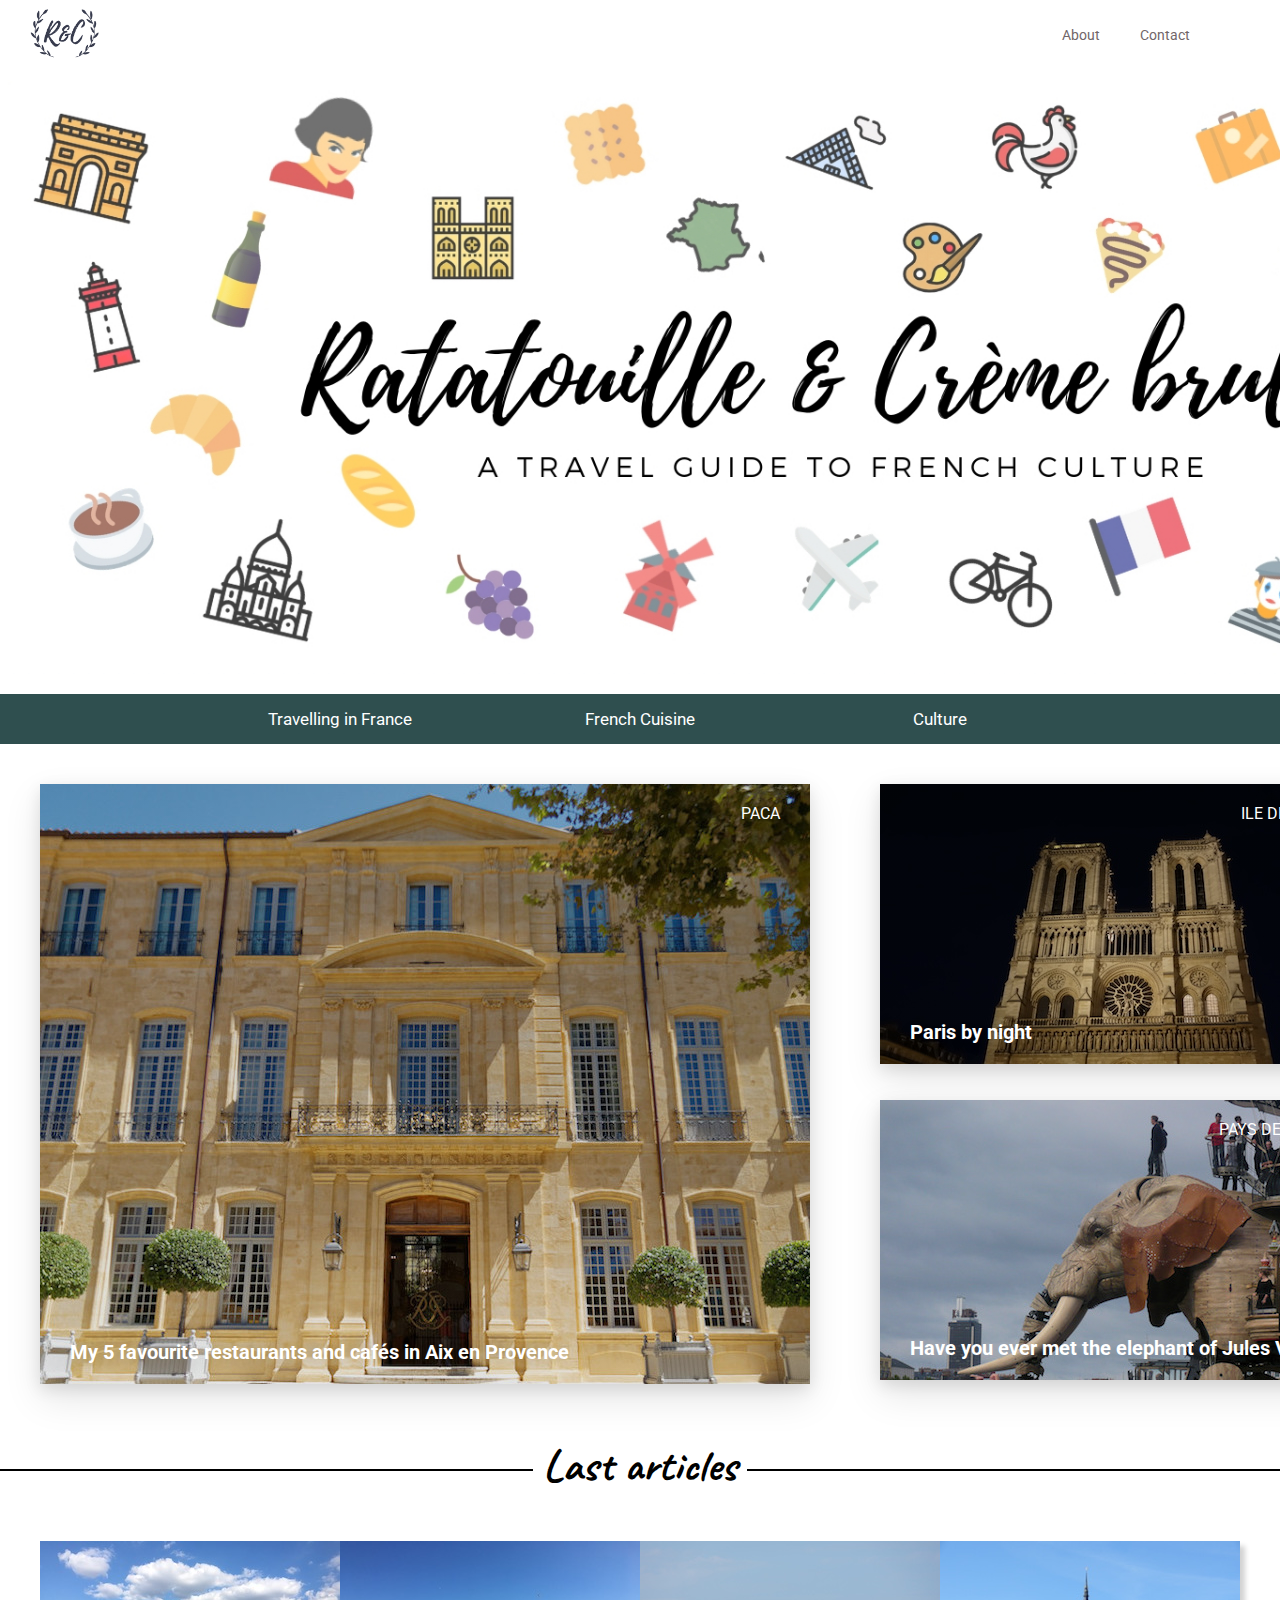
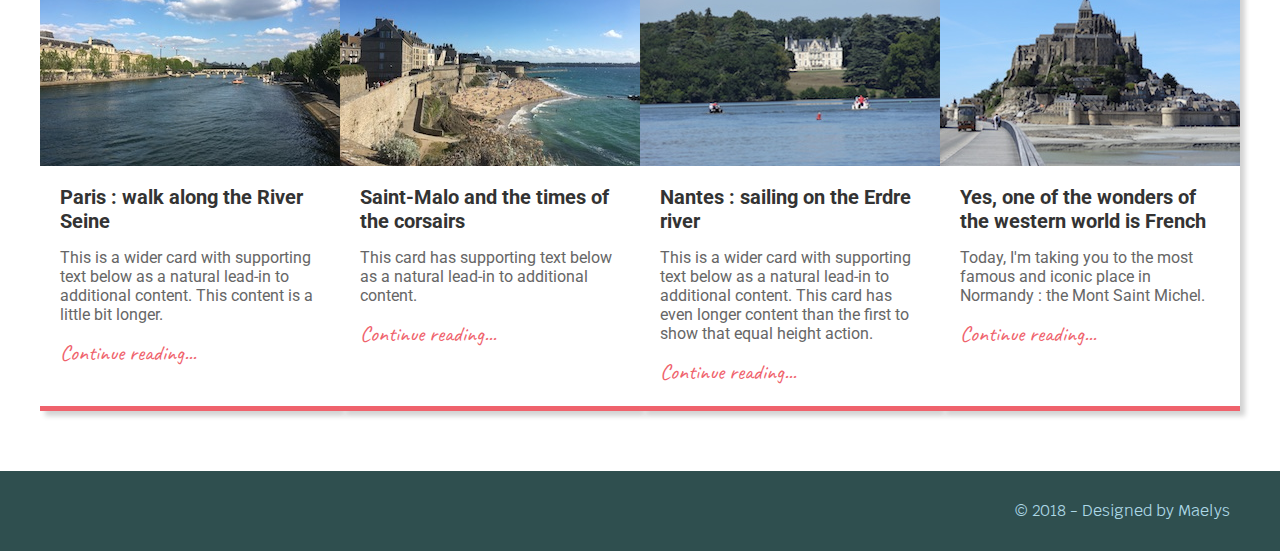
<file: index.html>
<!DOCTYPE html>
<html>
<head>
	<!-- Maëlys Monjou - Student N°18202417 -->
  <!-- Global site tag (gtag.js) - Google Analytics -->
    <script async src="https://www.googletagmanager.com/gtag/js?id=UA-129123719-1"></script>
    <script>
      window.dataLayer = window.dataLayer || [];
      function gtag(){dataLayer.push(arguments);}
      gtag('js', new Date());

      gtag('config', 'UA-129123719-1');
    </script>

	<meta charset="utf-8">
	<meta name="description" content="A blog about travelling in France, cooking French cuisine and other advices from a French girl">
	<meta name="keywords" content="France, french cuisine, travel in France, advices, french girl">
	<meta name="author" content="Maelys Monjou">
	<meta name="viewport" content="width=device-width, initial-scale=1">
	<title>Ratatouille & Crème brulée</title>
  <link rel="shortcut icon" type="image/x-icon" href="images/logo.jpeg">
	<link rel="stylesheet" type="text/css" href="index.css">
  <link rel="stylesheet" href="https://use.fontawesome.com/releases/v5.5.0/css/all.css" integrity="sha384-B4dIYHKNBt8Bc12p+WXckhzcICo0wtJAoU8YZTY5qE0Id1GSseTk6S+L3BlXeVIU" crossorigin="anonymous">
	<!-- Google Fonts -->
    <link href="https://fonts.googleapis.com/css?family=Covered+By+Your+Grace" rel="stylesheet">
    <link href="https://fonts.googleapis.com/css?family=Lato|Roboto" rel="stylesheet">
    <link href="https://fonts.googleapis.com/css?family=Krub|Open+Sans" rel="stylesheet">
    <link href="https://fonts.googleapis.com/css?family=Open+Sans+Condensed:300|Roboto+Condensed" rel="stylesheet">
    <link href="https://fonts.googleapis.com/css?family=Caveat" rel="stylesheet">
</head>
<body>

<!-- HEAD NAVBAR -->
	<div class="hnavbar">
		<a href="index.html" class="hnavbar-brand">
    		<img src="images/logo.jpeg" alt="logo">
		</a>
		<div class="hnavbar-right hidden-xs hidden-sm">
			<a href="hnavbar/about.html" class="hnavbar-item hnavbar-link">About</a>
			<a href="hnavbar/register.html" class="hnavbar-item hnavbar-link">Contact</a>
      <a href="hnavbar/search.html" class="hnavbar-item hnavbar-link"><i class="fas fa-search"></i></a>
		</div>
	</div>

<!-- BRAND-CONTAINER -->

	<div class="brand" style="background-image: url(images/banner.jpg);"></div>

<!-- NAVBAR-CONTAINER -->
  <div class="wrapper">
      <div class="navigationDesktop">
        <nav>
          <ul>
            <li><a href="travel/travel.html">Travelling in France</a></li>
            <li><a href="">French Cuisine</a>
              <ul>
                <li><a href="recipes/savoury.html">Savoury</a></li>
                <li><a href="recipes/sweet.html">Sweet</a></li>
              </ul>
            </li>
            <li><a href="#">Culture</a>
              <ul>
                <li><a href="construction.html">History</a></li>
                <li><a href="construction.html">Traditions</a></li>
                <li><a href="construction.html">Language</a></li>
                <li><a href="construction.html">Music & Movies</a></li>
              </ul>
            </li>
          </ul>
        </nav>
      </div>
    </div>

<!-- TOP CONTAINER -->
  <div class="top-container">
    <div class="top-card-deck" class="col1">
      <div class="card-col1">
        <div class="col1-item" style="background-image: linear-gradient(rgba(0,0,0,0.2), rgba(0,0,0,0.1)), url(images/caumontB.jpg);">
          <div class="item-category">PACA</div>
          <div class="item-title"><a href="travel/paca/aix-meilleurs_restos.html"><h2>My 5 favourite restaurants and cafés in Aix en Provence</h2></a></div>
        </div>
      </div>
    </div>
    <div class="top-card-deck" class="col2">
      <div class="card-col2" class="card-col2-1">
        <div class="col2-item" style="background-image: linear-gradient(rgba(0,0,0,0.2), rgba(0,0,0,0.1)), url(images/parisB.JPG);">
          <div class="item-category">ILE DE FRANCE</div>
          <div class="item-title"><a href="construction.html"><h2>Paris by night</h2></a></div>
        </div>
      </div>
      <br><br>
      <div class="card-col2" class="card-col2-2">
        <div class="col2-item" style="background-image: linear-gradient(rgba(0,0,0,0.2), rgba(0,0,0,0.1)), url(images/elephantB.jpg);">
          <div class="item-category">PAYS DE LA LOIRE</div>
          <div class="item-title"><a href="construction.html"><h2>Have you ever met the elephant of Jules Verne ?</h2></a></div>
        </div>
      </div>
    </div>
  </div>

<!-- MAIN-CONTAINER -->
  <div class="main-container-title">
    <h1><span>Last articles</span></h1>
  </div>
	<div class="main-container">
    <div class="card-deck">
        <div class="card">
          <img class="card-image" src="images/seineS.jpg" alt="Paris Seine River">
          <div class="card-body">
              <h5 class="card-title">Paris : walk along the River Seine</h5>
              <p class="card-text">This is a wider card with supporting text below as a natural lead-in to additional content. This content is a little bit longer.</p>
              <a href="construction.html">Continue reading...</a>
          </div>
        </div>
  
        <div class="card">
          <img class="card-image" src="images/stmaloS.jpg" alt="Saint Malo Brittany">
          <div class="card-body">
              <h5 class="card-title">Saint-Malo and the times of the corsairs</h5>
              <p class="card-text">This card has supporting text below as a natural lead-in to additional content.</p>
              <a href="construction.html">Continue reading...</a>
          </div>
        </div>

        <div class="card">
          <img class="card-image" src="images/erdreS.jpg" alt="Nantes Erdre River">
          <div class="card-body">
              <h5 class="card-title">Nantes : sailing on the Erdre river</h5>
              <p class="card-text">This is a wider card with supporting text below as a natural lead-in to additional content. This card has even longer content than the first to show that equal height action.</p>
              <a href="construction.html">Continue reading...</a>
          </div>
        </div>
  
        <div class="card">
          <img class="card-image" src="images/stmichelS.jpg" alt="Mont Saint Michel">
          <div class="card-body">
              <h5 class="card-title">Yes, one of the wonders of the western world is French</h5>
              <p class="card-text">Today, I'm taking you to the most famous and iconic place in Normandy : the Mont Saint Michel. </p>
              <a href="construction.html">Continue reading...</a>
          </div>
        </div>
    </div>
  </div>

<!-- FOOTER-CONTAINER -->
	<div class="footer-container">
		<div class="footer-links">
			<a href="#"><i class="fab fa-instagram"></i></a>
			<a href="#"><i class="fab fa-facebook-square"></i></a>
			<a href="#"><i class="fab fa-twitter-square"></i></a>
		</div>
		<div class="footer-copyright"><p>&copy 2018 - Designed by Maelys</p></div>
	</div>

</body>
</html>
</file>
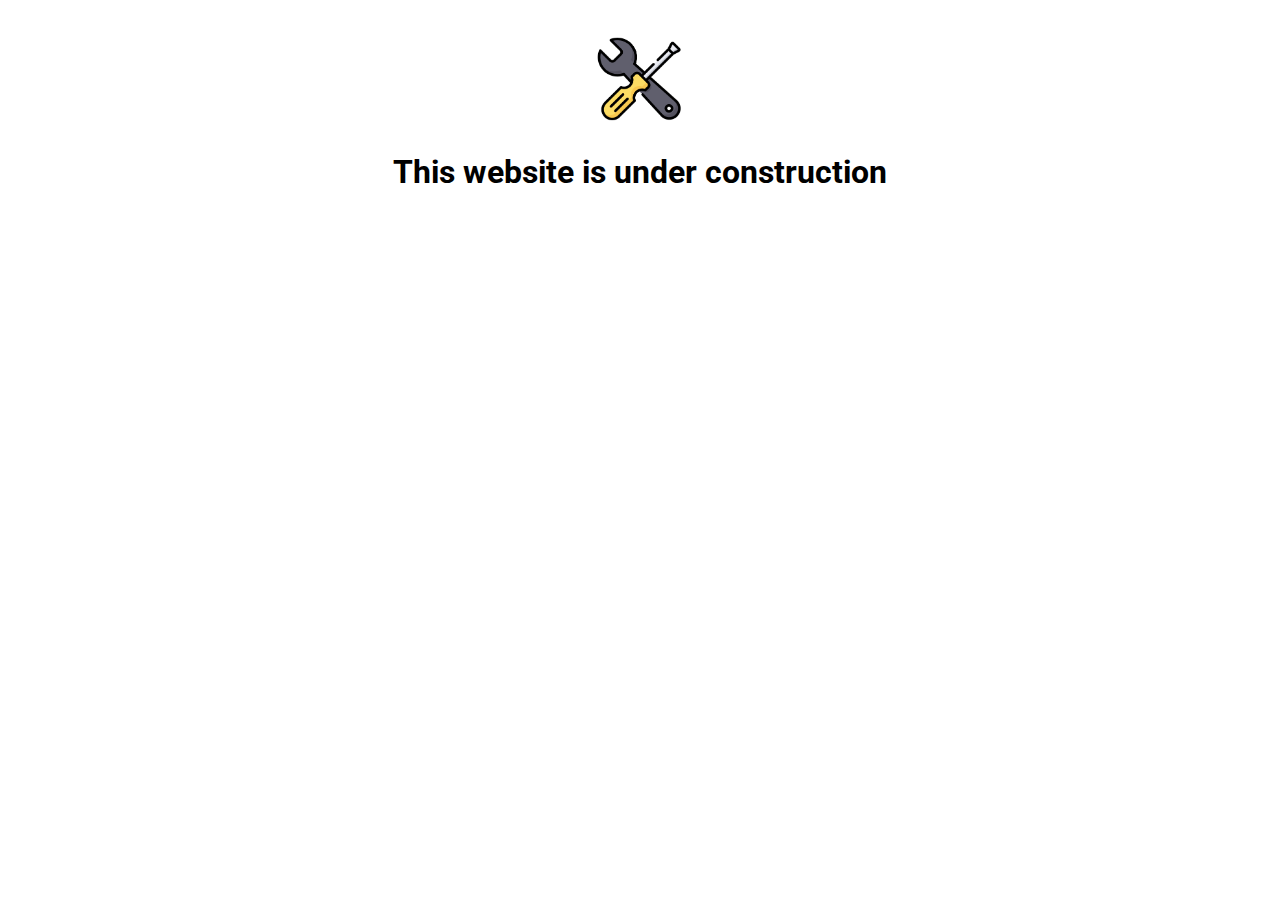
<file: construction.html>
<!DOCTYPE html>
<html>
<head>
	<title>Not available</title>
	<link href="https://fonts.googleapis.com/css?family=Roboto" rel="stylesheet">
	<style type="text/css">
		.container {text-align: center; padding: 20px;}
		.container img {height: 100px;}
		.container h1 {font-family: "Roboto", sans-serif;}
	</style>
</head>
<body>
	<div class="container">
		<img src="images/construction.png">
		<h1>This website is under construction</h1>
	</div>
</body>
</html>
</file>
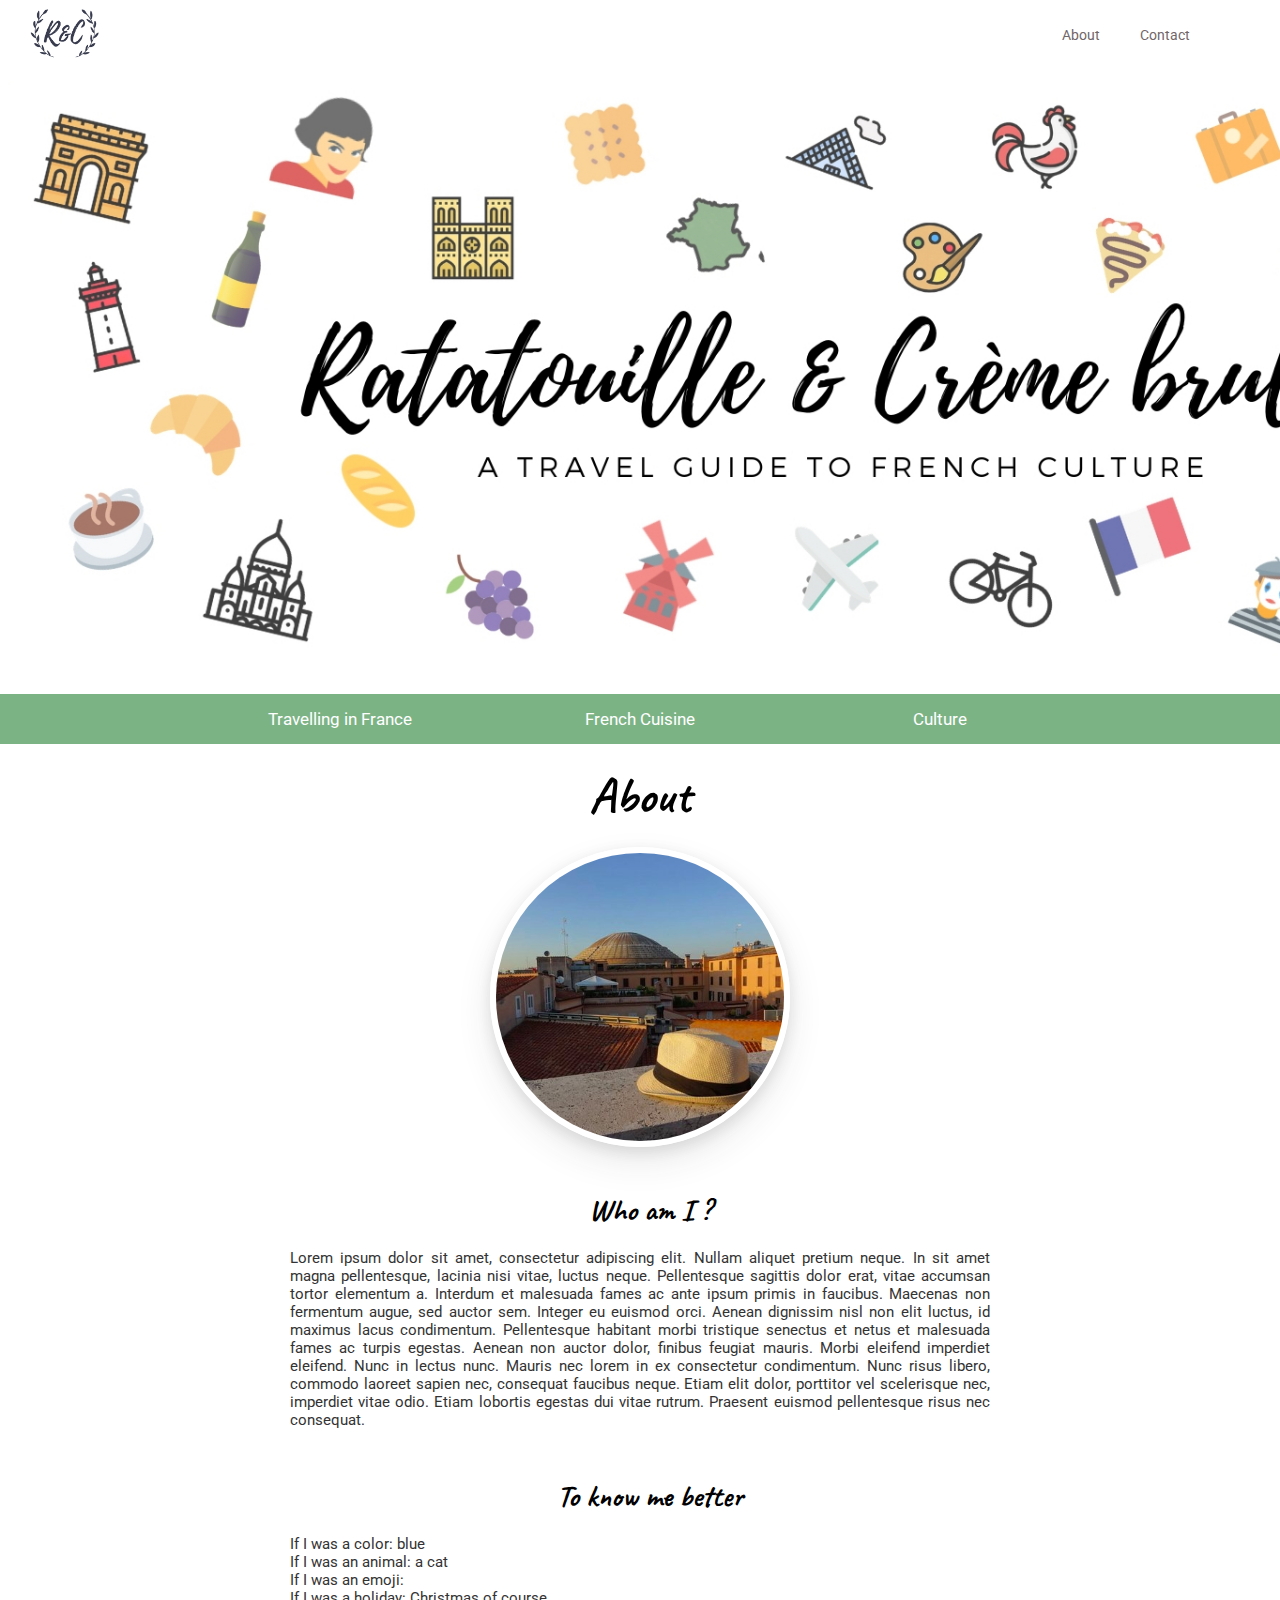
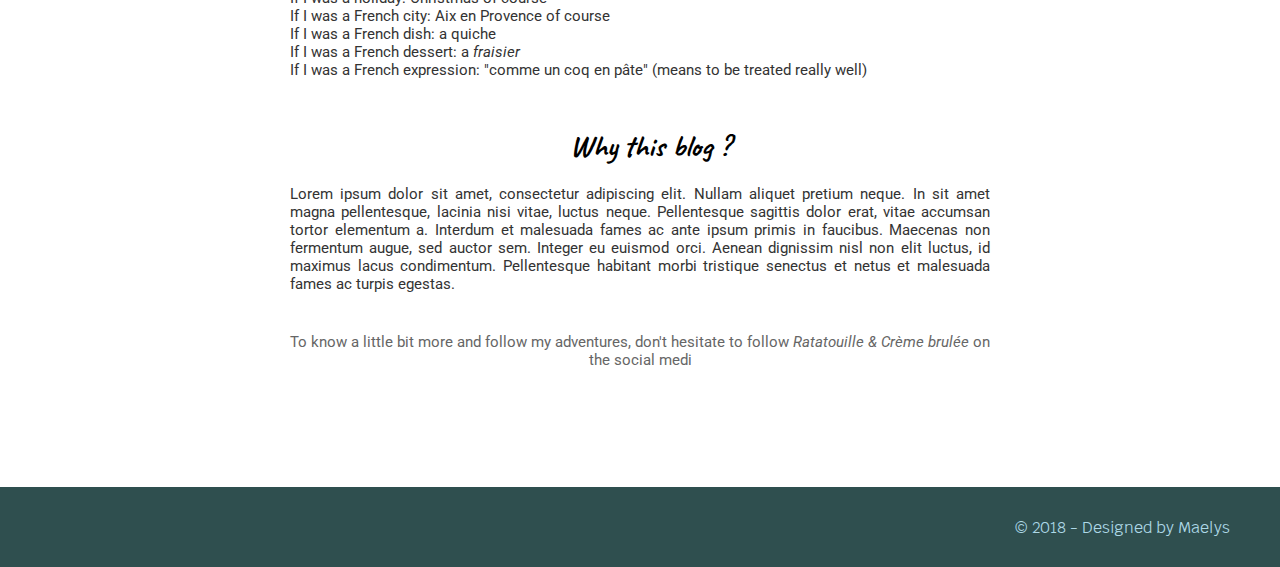
<file: hnavbar/about.html>
<!DOCTYPE html>
<html>
<head>
	<!-- Maëlys Monjou - Student N°18202417 -->
  <!-- Global site tag (gtag.js) - Google Analytics -->
    <script async src="https://www.googletagmanager.com/gtag/js?id=UA-129123719-1"></script>
    <script>
      window.dataLayer = window.dataLayer || [];
      function gtag(){dataLayer.push(arguments);}
      gtag('js', new Date());
      gtag('config', 'UA-129123719-1');
    </script>

	<meta charset="utf-8">
	<meta name="description" content="A blog about travelling in France, cooking French cuisine and other advices from a French girl">
	<meta name="keywords" content="France, french cuisine, travel in France, advices, french girl">
	<meta name="author" content="Maelys Monjou">
	<meta name="viewport" content="width=device-width, initial-scale=1">
	<title>Ratatouille & Crème brulée - About me</title>
  <link rel="shortcut icon" type="image/x-icon" href="images/logo.jpeg">
	<link rel="stylesheet" type="text/css" href="about.css">
  <link rel="stylesheet" href="https://use.fontawesome.com/releases/v5.5.0/css/all.css" integrity="sha384-B4dIYHKNBt8Bc12p+WXckhzcICo0wtJAoU8YZTY5qE0Id1GSseTk6S+L3BlXeVIU" crossorigin="anonymous">
  <link href="https://afeld.github.io/emoji-css/emoji.css" rel="stylesheet">
	<!-- Google Fonts -->
    <link href="https://fonts.googleapis.com/css?family=Covered+By+Your+Grace" rel="stylesheet">
    <link href="https://fonts.googleapis.com/css?family=Lato|Roboto" rel="stylesheet">
    <link href="https://fonts.googleapis.com/css?family=Krub|Open+Sans" rel="stylesheet">
    <link href="https://fonts.googleapis.com/css?family=Open+Sans+Condensed:300|Roboto+Condensed" rel="stylesheet">
    <link href="https://fonts.googleapis.com/css?family=Caveat" rel="stylesheet">
</head>
<body>

<!-- HEAD NAVBAR -->
	<div class="hnavbar">
		<a href="../index.html" class="hnavbar-brand">
    		<img src="images/logo.jpeg" alt="logo">
		</a>
		<div class="hnavbar-right hidden-xs hidden-sm">
			<a href="about.html" class="hnavbar-item hnavbar-link">About</a>
			<a href="register.html" class="hnavbar-item hnavbar-link">Contact</a>
      <a href="search.html" class="hnavbar-item hnavbar-link"><i class="fas fa-search"></i></a>
		</div>
	</div>

<!-- BRAND-CONTAINER -->

	<div class="brand" style="background-image: url(images/banner.jpg);"></div>

<!-- NAVBAR-CONTAINER -->
  <div class="wrapper">
      <div class="navigationDesktop">
        <nav>
          <ul>
            <li><a href="../travel/travel.html">Travelling in France</a></li>
            <li><a href="">French Cuisine</a>
              <ul>
                <li><a href="../recipes/savoury.html">Savoury</a></li>
                <li><a href="../recipes/sweet.html">Sweet</a></li>
              </ul>
            </li>
            <li><a href="">Culture</a>
              <ul>
                <li><a href="../construction.html">History</a></li>
                <li><a href="../construction.html">Traditions</a></li>
                <li><a href="../construction.html">Language</a></li>
                <li><a href="../construction.html">Music & Movies</a></li>
              </ul>
            </li>
          </ul>
        </nav>
      </div>
    </div>

<!-- MAIN-CONTAINER -->
	<div class="main-container">
    <div class="header">
      <h1>About</h1>
      <img src="images/profil.jpg">
    </div>
    <div class="description">
      <div class="description-title">
        <h2>Who am I ?</h2>
      </div>
      <div class="description-body">
        <p>Lorem ipsum dolor sit amet, consectetur adipiscing elit. Nullam aliquet pretium neque. In sit amet magna pellentesque, lacinia nisi vitae, luctus neque. Pellentesque sagittis dolor erat, vitae accumsan tortor elementum a. Interdum et malesuada fames ac ante ipsum primis in faucibus. Maecenas non fermentum augue, sed auctor sem. Integer eu euismod orci. Aenean dignissim nisl non elit luctus, id maximus lacus condimentum. Pellentesque habitant morbi tristique senectus et netus et malesuada fames ac turpis egestas. Aenean non auctor dolor, finibus feugiat mauris. Morbi eleifend imperdiet eleifend. Nunc in lectus nunc. Mauris nec lorem in ex consectetur condimentum. Nunc risus libero, commodo laoreet sapien nec, consequat faucibus neque. Etiam elit dolor, porttitor vel scelerisque nec, imperdiet vitae odio. Etiam lobortis egestas dui vitae rutrum. Praesent euismod pellentesque risus nec consequat.</p>
        <br>
      </div>
      <div class="description-title">
        <h2>To know me better</h2>
      </div>
      <div class="description-body">
        <ul>
          <li>If I was a color: blue</li>
          <li>If I was an animal: a cat <i class="em em-cat"></i></li>
          <li>If I was an emoji: <i class="em em-full_moon_with_face"></i></li>
          <li>If I was a holiday: Christmas of course <i class="em em-christmas_tree"></i><i class="em em-santa"></i></li>
          <li>If I was a French city: Aix en Provence of course</li>
          <li>If I was a French dish: a quiche</li>
          <li>If I was a French dessert: a <i>fraisier</i></li>
          <li>If I was a French expression: "comme un coq en pâte" (means to be treated really well)</li>
        </ul>
        <br>
      </div>
      <div class="description-title">
        <h2>Why this blog ?</h2>
      </div>
      <div class="description-body">
        <p>Lorem ipsum dolor sit amet, consectetur adipiscing elit. Nullam aliquet pretium neque. In sit amet magna pellentesque, lacinia nisi vitae, luctus neque. Pellentesque sagittis dolor erat, vitae accumsan tortor elementum a. Interdum et malesuada fames ac ante ipsum primis in faucibus. Maecenas non fermentum augue, sed auctor sem. Integer eu euismod orci. Aenean dignissim nisl non elit luctus, id maximus lacus condimentum. Pellentesque habitant morbi tristique senectus et netus et malesuada fames ac turpis egestas.</p>
      </div>
    </div>
    <div class="social">
      <p>To know a little bit more and follow my adventures, don't hesitate to follow <i>Ratatouille & Crème brulée</i> on the social medi</p>
      <div class="social-links">
        <ul>
          <li><i class="fab fa-facebook-square"></i></li>
          <li><i class="fab fa-twitter-square"></i></li>
          <li><i class="fab fa-instagram"></i></li>
        </ul>
      </div>
    </div>
  </div>

<!-- FOOTER-CONTAINER -->
	<div class="footer-container">
		<div class="footer-links">
			<a href="#"><i class="fab fa-instagram"></i></a>
			<a href="#"><i class="fab fa-facebook-square"></i></a>
			<a href="#"><i class="fab fa-twitter-square"></i></a>
		</div>
		<div class="footer-copyright"><p>&copy 2018 - Designed by Maelys</p></div>
	</div>

</body>
</html>
</file>
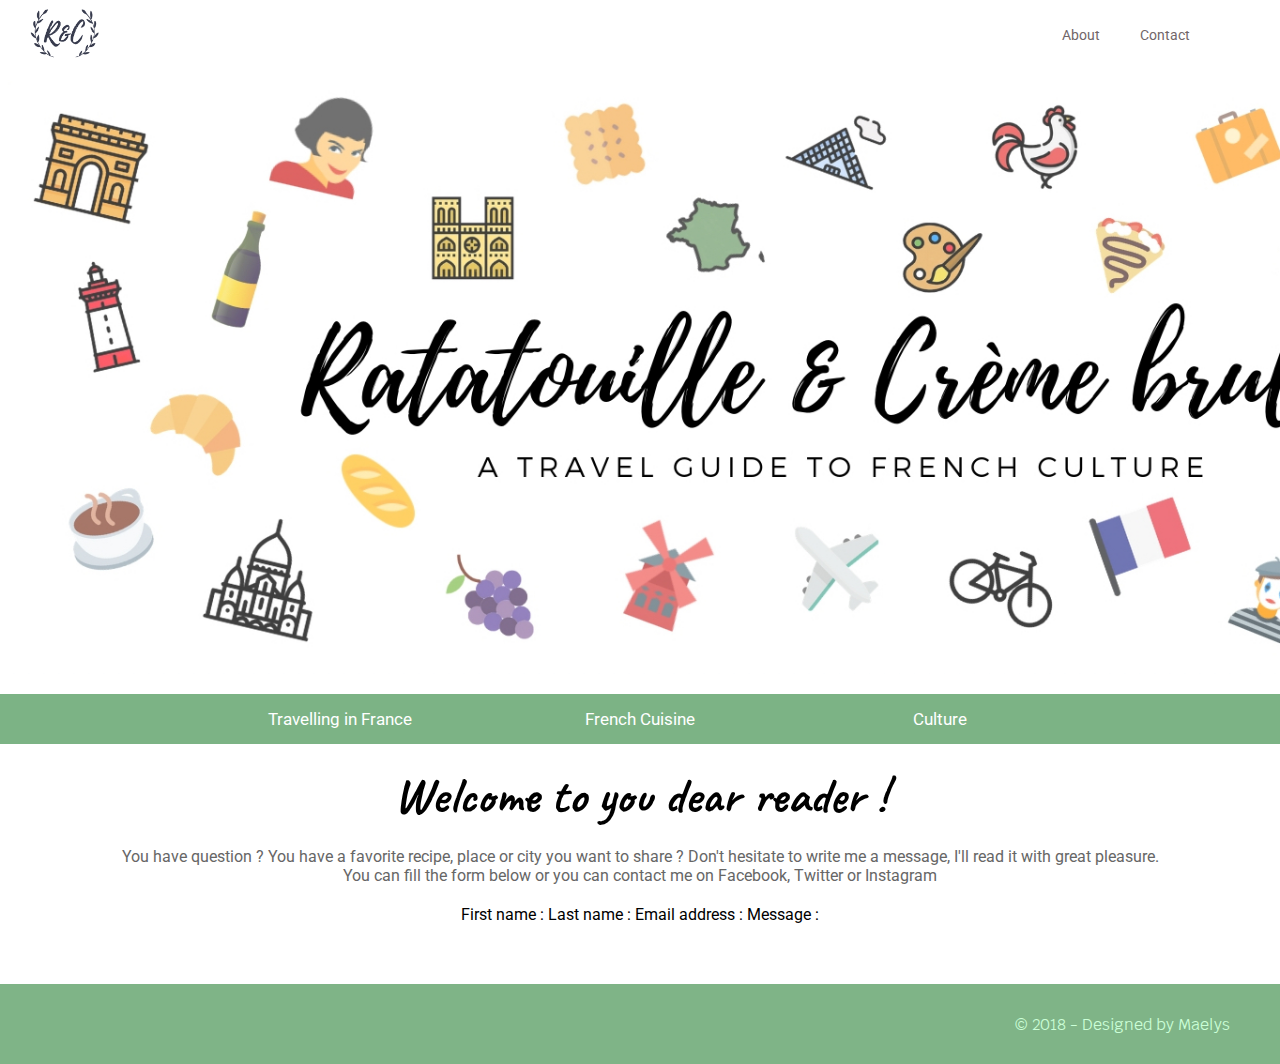
<file: hnavbar/register.html>
<!DOCTYPE html>
<html>
<head>
	<!-- Maëlys Monjou - Student N°18202417 -->
  <!-- Global site tag (gtag.js) - Google Analytics -->
    <script async src="https://www.googletagmanager.com/gtag/js?id=UA-129123719-1"></script>
    <script>
      window.dataLayer = window.dataLayer || [];
      function gtag(){dataLayer.push(arguments);}
      gtag('js', new Date());
      gtag('config', 'UA-129123719-1');
    </script>

	<meta charset="utf-8">
	<meta name="description" content="A blog about travelling in France, cooking French cuisine and other advices from a French girl">
	<meta name="keywords" content="France, french cuisine, travel in France, advices, french girl">
	<meta name="author" content="Maelys Monjou">
	<meta name="viewport" content="width=device-width, initial-scale=1">
	<title>Ratatouille & Crème brulée - Contact</title>
  <link rel="shortcut icon" type="image/x-icon" href="images/logo.jpeg">
	<link rel="stylesheet" type="text/css" href="register.css">
  <link rel="stylesheet" href="https://use.fontawesome.com/releases/v5.5.0/css/all.css" integrity="sha384-B4dIYHKNBt8Bc12p+WXckhzcICo0wtJAoU8YZTY5qE0Id1GSseTk6S+L3BlXeVIU" crossorigin="anonymous">
  <link href="https://afeld.github.io/emoji-css/emoji.css" rel="stylesheet">
	<!-- Google Fonts -->
    <link href="https://fonts.googleapis.com/css?family=Covered+By+Your+Grace" rel="stylesheet">
    <link href="https://fonts.googleapis.com/css?family=Lato|Roboto" rel="stylesheet">
    <link href="https://fonts.googleapis.com/css?family=Krub|Open+Sans" rel="stylesheet">
    <link href="https://fonts.googleapis.com/css?family=Open+Sans+Condensed:300|Roboto+Condensed" rel="stylesheet">
    <link href="https://fonts.googleapis.com/css?family=Caveat" rel="stylesheet">
</head>
<body>

<!-- HEAD NAVBAR -->
	<div class="hnavbar">
		<a href="../index.html" class="hnavbar-brand">
    		<img src="images/logo.jpeg" alt="logo">
		</a>
		<div class="hnavbar-right hidden-xs hidden-sm">
			<a href="about.html" class="hnavbar-item hnavbar-link">About</a>
			<a href="register.html" class="hnavbar-item hnavbar-link">Contact</a>
      <a href="search.html" class="hnavbar-item hnavbar-link"><i class="fas fa-search"></i></a>
		</div>
	</div>

<!-- BRAND-CONTAINER -->

	<div class="brand" style="background-image: url(images/banner.jpg);"></div>

<!-- NAVBAR-CONTAINER -->
  <div class="wrapper">
      <div class="navigationDesktop">
        <nav>
          <ul>
            <li><a href="../travel/travel.html">Travelling in France</a></li>
            <li><a href="">French Cuisine</a>
              <ul>
                <li><a href="../recipes/savoury.html">Savoury</a></li>
                <li><a href="../recipes/sweet.html">Sweet</a></li>
              </ul>
            </li>
            <li><a href="">Culture</a>
              <ul>
                <li><a href="../construction.html">History</a></li>
                <li><a href="../construction.html">Traditions</a></li>
                <li><a href="../construction.html">Language</a></li>
                <li><a href="../construction.html">Music & Movies</a></li>
              </ul>
            </li>
          </ul>
        </nav>
      </div>
    </div>

<!-- MAIN-CONTAINER -->
	<div class="main-container">
    <div class="contact-title">
      <h1>Welcome to you dear reader !</h1>
    </div>
    <div class="contact-description">
      <p>You have question ? You have a favorite recipe, place or city you want to share ? Don't hesitate to write me a message, I'll read it with great pleasure. <i class="em em-full_moon_with_face"></i><br>You can fill the form below or you can contact me on <a href="#">Facebook</a>, <a href="#">Twitter</a> or <a href="#">Instagram</a></p>
    </div>
    <div class="contact-form">
      First name : 
      Last name : 
      Email address : 
      Message : 
    </div>
  </div>

<!-- FOOTER-CONTAINER -->
	<div class="footer-container">
		<div class="footer-links">
			<a href="#"><i class="fab fa-instagram"></i></a>
			<a href="#"><i class="fab fa-facebook-square"></i></a>
			<a href="#"><i class="fab fa-twitter-square"></i></a>
		</div>
		<div class="footer-copyright"><p>&copy 2018 - Designed by Maelys</p></div>
	</div>

</body>
</html>
</file>
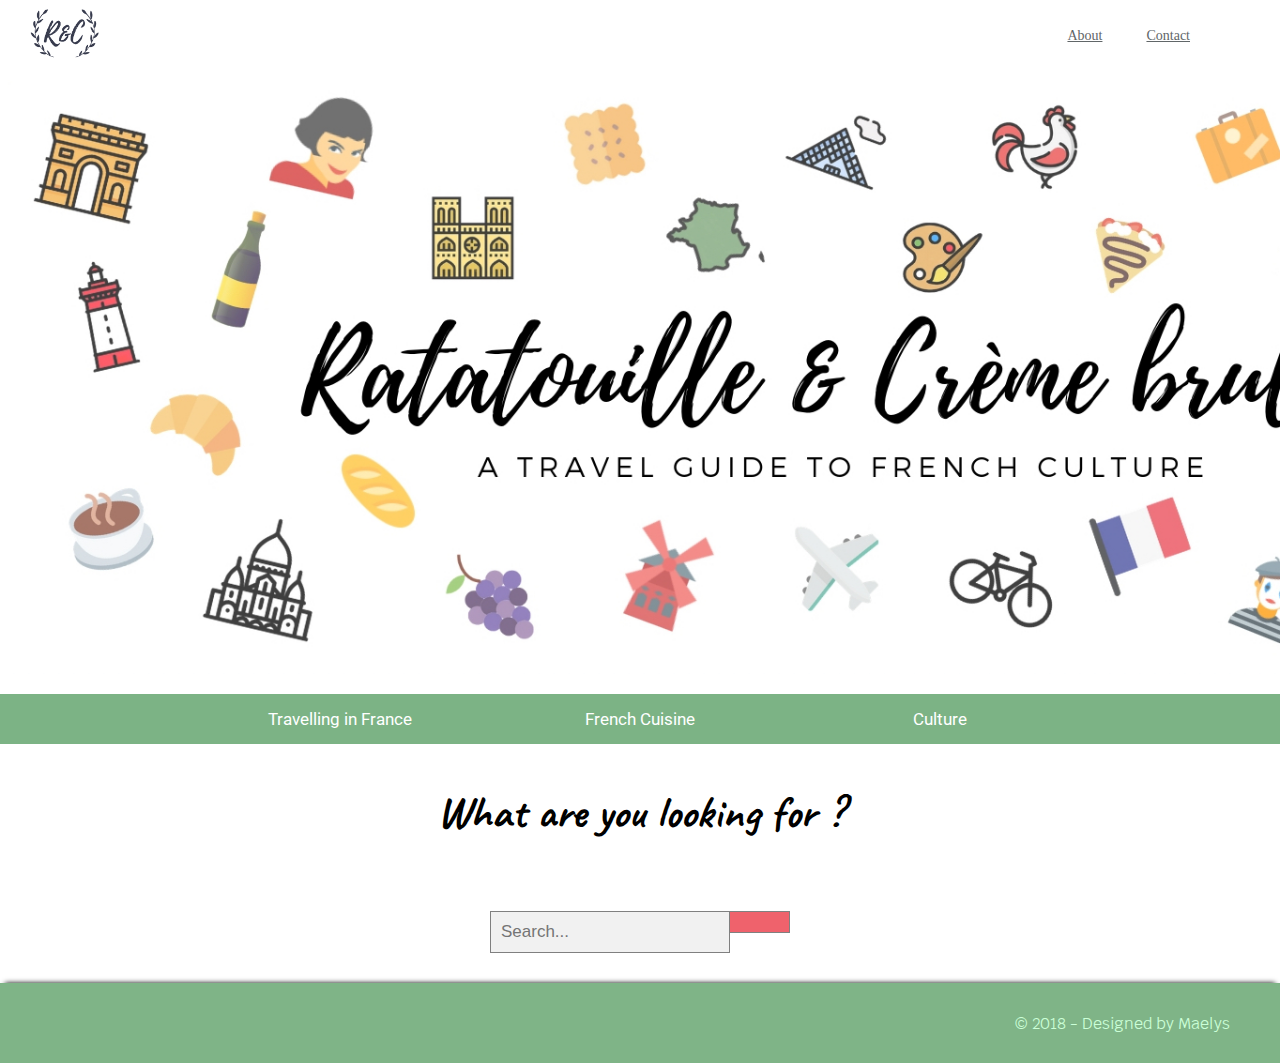
<file: hnavbar/search.html>
<!DOCTYPE html>
<html>
<head>
	<!-- Maëlys Monjou - Student N°18202417 -->
  <!-- Global site tag (gtag.js) - Google Analytics -->
    <script async src="https://www.googletagmanager.com/gtag/js?id=UA-129123719-1"></script>
    <script>
      window.dataLayer = window.dataLayer || [];
      function gtag(){dataLayer.push(arguments);}
      gtag('js', new Date());
      gtag('config', 'UA-129123719-1');
    </script>

	<meta charset="utf-8">
	<meta name="description" content="A blog about travelling in France, cooking French cuisine and other advices from a French girl">
	<meta name="keywords" content="France, french cuisine, travel in France, advices, french girl">
	<meta name="author" content="Maelys Monjou">
	<meta name="viewport" content="width=device-width, initial-scale=1">
	<title>Ratatouille & Crème brulée</title>
  <link rel="shortcut icon" type="image/x-icon" href="images/logo.jpeg">
	<link rel="stylesheet" type="text/css" href="search.css">
  <link rel="stylesheet" href="https://use.fontawesome.com/releases/v5.5.0/css/all.css" integrity="sha384-B4dIYHKNBt8Bc12p+WXckhzcICo0wtJAoU8YZTY5qE0Id1GSseTk6S+L3BlXeVIU" crossorigin="anonymous">
	<!-- Google Fonts -->
    <link href="https://fonts.googleapis.com/css?family=Covered+By+Your+Grace" rel="stylesheet">
    <link href="https://fonts.googleapis.com/css?family=Lato|Roboto" rel="stylesheet">
    <link href="https://fonts.googleapis.com/css?family=Krub|Open+Sans" rel="stylesheet">
    <link href="https://fonts.googleapis.com/css?family=Open+Sans+Condensed:300|Roboto+Condensed" rel="stylesheet">
    <link href="https://fonts.googleapis.com/css?family=Caveat" rel="stylesheet">
</head>
<body>

<!-- HEAD NAVBAR -->
	<div class="hnavbar">
		<a href="../index.html" class="hnavbar-brand">
    		<img src="images/logo.jpeg" alt="logo">
		</a>
		<div class="../hnavbar-right hidden-xs hidden-sm">
			<a href="hnavbar/about.html" class="hnavbar-item hnavbar-link">About</a>
			<a href="../hnavbar/register.html" class="hnavbar-item hnavbar-link">Contact</a>
      <a href="../hnavbar/search.html" class="hnavbar-item hnavbar-link"><i class="fas fa-search"></i></a>
		</div>
	</div>

<!-- BRAND-CONTAINER -->

	<div class="brand" style="background-image: url(images/banner.jpg);"></div>

<!-- NAVBAR-CONTAINER -->
  <div class="wrapper">
      <div class="navigationDesktop">
        <nav>
          <ul>
            <li><a href="../travel/travel.html">Travelling in France</a></li>
            <li><a href="">French Cuisine</a>
              <ul>
                <li><a href="../recipes/savoury.html">Savoury</a></li>
                <li><a href="../recipes/sweet.html">Sweet</a></li>
              </ul>
            </li>
            <li><a href="#">Culture</a>
              <ul>
                <li><a href="../construction.html">History</a></li>
                <li><a href="../construction.html">Traditions</a></li>
                <li><a href="../construction.html">Language</a></li>
                <li><a href="../construction.html">Music & Movies</a></li>
              </ul>
            </li>
          </ul>
        </nav>
      </div>
    </div>


<!-- MAIN-CONTAINER -->
  <div class="main-container-title">
    <h1>What are you looking for ?</h1>
  </div>
	<div class="main-container">
    <form class="example" action="/action_page.php" style="margin:auto;max-width:300px">
    <input type="text" placeholder="Search..." name="search2">
    <button type="submit"><i class="fa fa-search"></i></button>
</form>
  </div>

<!-- FOOTER-CONTAINER -->
	<div class="footer-container">
		<div class="footer-links">
			<a href="#"><i class="fab fa-instagram"></i></a>
			<a href="#"><i class="fab fa-facebook-square"></i></a>
			<a href="#"><i class="fab fa-twitter-square"></i></a>
		</div>
		<div class="footer-copyright"><p>&copy 2018 - Designed by Maelys</p></div>
	</div>

</body>
</html>
</file>
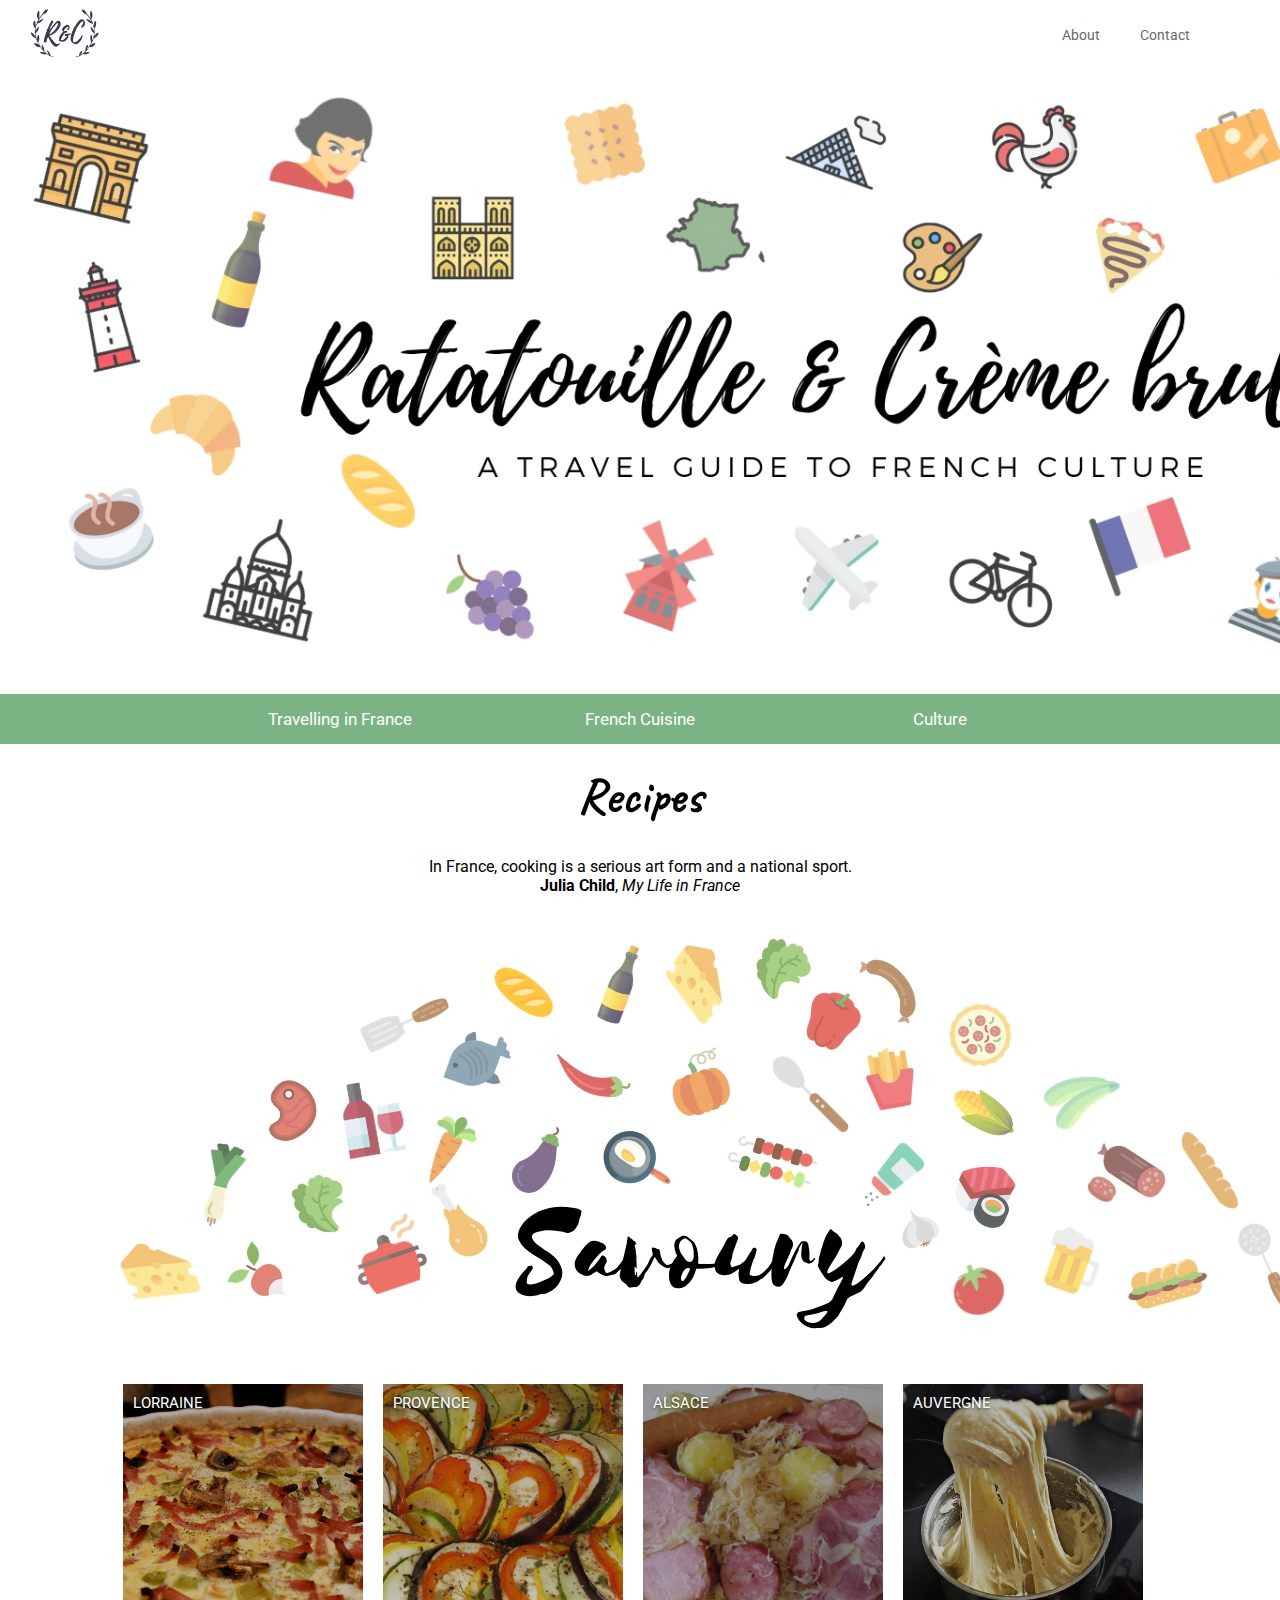
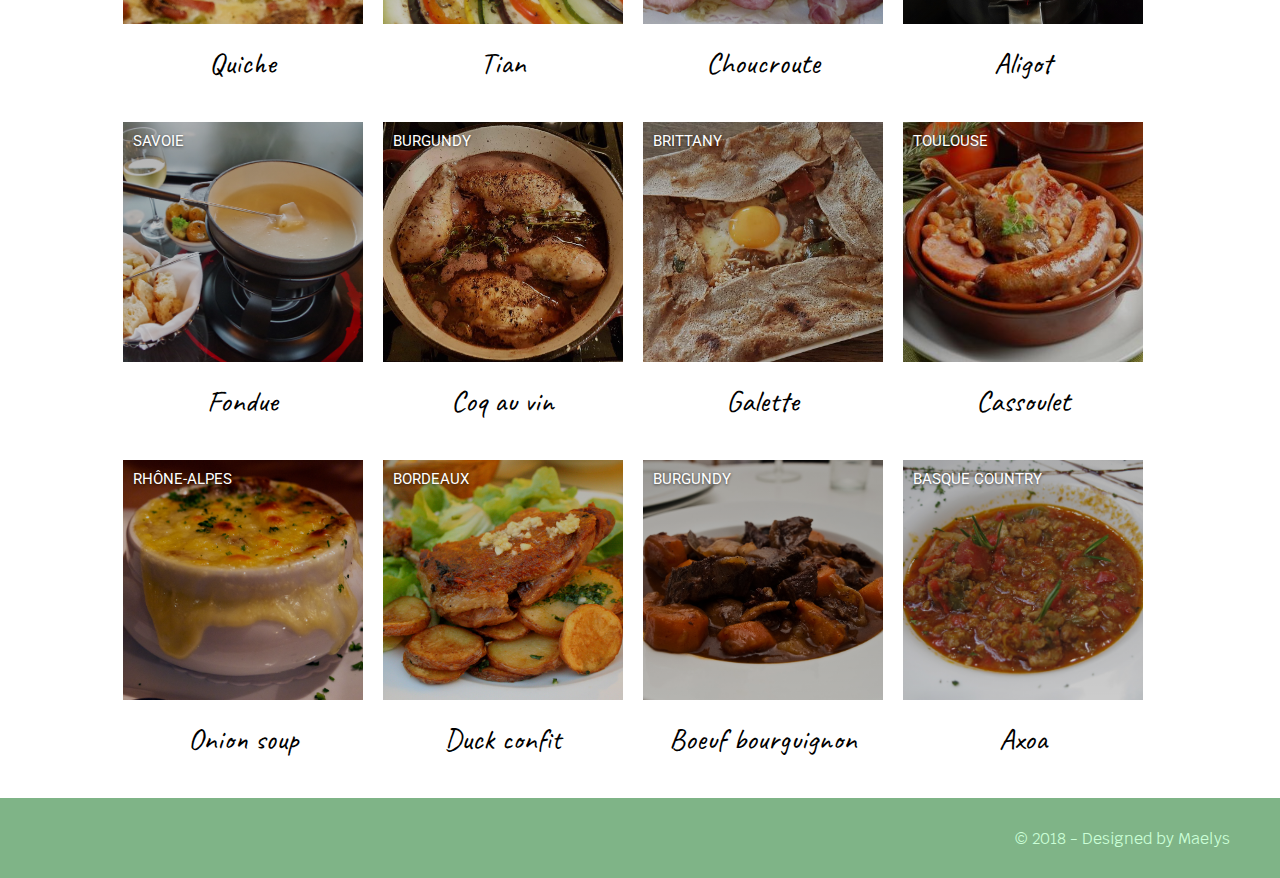
<file: recipes/savoury.html>
<!DOCTYPE html>
<html>
<head>
	<!-- Maëlys Monjou - Student N°18202417 -->
  <!-- Global site tag (gtag.js) - Google Analytics -->
<script async src="https://www.googletagmanager.com/gtag/js?id=UA-129123719-1"></script>
<script>
  window.dataLayer = window.dataLayer || [];
  function gtag(){dataLayer.push(arguments);}
  gtag('js', new Date());

  gtag('config', 'UA-129123719-1');
</script>

	<meta charset="utf-8">
	<meta name="description" content="A blog about travelling in France, cooking French cuisine and other advices from a French girl">
	<meta name="keywords" content="France, french cuisine, travel in France, advices, french girl">
	<meta name="author" content="Maelys Monjou">
	<meta name="viewport" content="width=device-width, initial-scale=1">
	<title>Savoury - R&Cb</title>
  <link rel="shortcut icon" type="image/x-icon" href="images/logo.jpeg">
	<link rel="stylesheet" type="text/css" href="savoury.css">
  <link rel="stylesheet" href="https://use.fontawesome.com/releases/v5.5.0/css/all.css" integrity="sha384-B4dIYHKNBt8Bc12p+WXckhzcICo0wtJAoU8YZTY5qE0Id1GSseTk6S+L3BlXeVIU" crossorigin="anonymous">
	<!-- Google Fonts -->
    <link href="https://fonts.googleapis.com/css?family=Covered+By+Your+Grace" rel="stylesheet">
    <link href="https://fonts.googleapis.com/css?family=Lato|Roboto" rel="stylesheet">
    <link href="https://fonts.googleapis.com/css?family=Krub|Open+Sans" rel="stylesheet">
    <link href="https://fonts.googleapis.com/css?family=Open+Sans+Condensed:300|Roboto+Condensed" rel="stylesheet">
    <link href="https://fonts.googleapis.com/css?family=Caveat" rel="stylesheet">
</head>
<body>

<!-- HEAD NAVBAR -->
	<div class="hnavbar">
		<a href="../index.html" class="hnavbar-brand">
    		<img src="images/logo.jpeg" alt="logo">
		</a>
		<div class="hnavbar-right hidden-xs hidden-sm">
			<a href="../hnavbar/about.html" class="hnavbar-item hnavbar-link">About</a>
			<a href="../hnavbar/register.html" class="hnavbar-item hnavbar-link">Contact</a>
      <a href="../hnavbar/search.html" class="hnavbar-item hnavbar-link"><i class="fas fa-search"></i></a>
		</div>
	</div>

<!-- BRAND-CONTAINER -->

	<div class="brand" style="background-image: url(images/banner.jpg);"></div>

<!-- NAVBAR-CONTAINER -->
  <div class="wrapper">
      <div class="navigationDesktop">
        <nav>
          <ul>
            <li><a href="../travel/travel.html">Travelling in France</a></li>
            <li><a href="#">French Cuisine</a>
              <ul>
                <li><a href="savoury.html">Savoury</a></li>
                <li><a href="sweet.html">Sweet</a></li>
              </ul>
            </li>
            <li><a href="#">Culture</a>
              <ul>
                <li><a href="../construction.html">History</a></li>
                <li><a href="../construction.html">Traditions</a></li>
                <li><a href="../construction.html">Language</a></li>
                <li><a href="../construction.html">Music & Movies</a></li>
              </ul>
            </li>
          </ul>
        </nav>
      </div>
    </div>

<!-- MAIN-CONTAINER -->
	<div class="main-container">
    <div class="description">
      <h1>Recipes</h1>
      <div class="quote">
        <div class="quote-text">
          In France, cooking is a serious art form and a national sport. <br><strong>Julia Child</strong>, <i>My Life in France</i>
        </div>
      </div>
    </div>
    <div class="image">
      <img src="images/savoury.jpg">
    </div>
    <div class="container">
      <div class="row">
        <div class="col-xs-12 col-sm-6 col-md-3">
          <div class="card" style="background-image: linear-gradient(rgba(0,0,0,0.3), rgba(0,0,0,0.2)), url(images/quiche.jpg);">
            <div class="card-category">Lorraine</div>
            <a class="card-link" href="savoury/quiche-lorraine.html" ></a>
          </div>
          <div class="name"><p>Quiche</p></div>
        </div>

        <div class="col-xs-12 col-sm-6 col-md-3">
          <div class="card" style="background-image: linear-gradient(rgba(0,0,0,0.3), rgba(0,0,0,0.2)), url(images/tian.jpg);">
          <div class="card-category">Provence</div>
            <a class="card-link" href="../homepage/construction.html" ></a>
          </div>
          <div class="name"><p>Tian</p></div>
        </div>

        <div class="col-xs-12 col-sm-6 col-md-3">
          <div class="card" style="background-image: linear-gradient(rgba(0,0,0,0.3), rgba(0,0,0,0.2)), url(images/choucroute.jpg);">
          <div class="card-category">Alsace</div>
            <a class="card-link" href="../homepage/construction.html" ></a>
          </div>
          <div class="name"><p>Choucroute</p></div>
        </div>

        <div class="col-xs-12 col-sm-6 col-md-3">
          <div class="card" style="background-image: linear-gradient(rgba(0,0,0,0.3), rgba(0,0,0,0.2)), url(images/aligot.jpg);">
          <div class="card-category">Auvergne</div>
            <a class="card-link" href="../homepage/construction.html" ></a>
          </div>
          <div class="name"><p>Aligot</p></div>
        </div>

        <div class="col-xs-12 col-sm-6 col-md-3">
          <div class="card" style="background-image: linear-gradient(rgba(0,0,0,0.3), rgba(0,0,0,0.2)), url(images/fondue.jpg);">
          <div class="card-category">Savoie</div>
            <a class="card-link" href="../homepage/construction.html" ></a>
          </div>
          <div class="name"><p>Fondue</p></div>
        </div>

        <div class="col-xs-12 col-sm-6 col-md-3">
          <div class="card" style="background-image: linear-gradient(rgba(0,0,0,0.3), rgba(0,0,0,0.2)), url(images/coq.jpg);">
          <div class="card-category">Burgundy</div>
            <a class="card-link" href="../homepage/construction.html" ></a>
          </div>
          <div class="name"><p>Coq au vin</p></div>
        </div>

        <div class="col-xs-12 col-sm-6 col-md-3">
          <div class="card" style="background-image: linear-gradient(rgba(0,0,0,0.3), rgba(0,0,0,0.2)), url(images/galette.jpg);">
          <div class="card-category">Brittany</div>
            <a class="card-link" href="../homepage/construction.html" ></a>
          </div>
          <div class="name"><p>Galette</p></div>
        </div>

        <div class="col-xs-12 col-sm-6 col-md-3">
          <div class="card" style="background-image: linear-gradient(rgba(0,0,0,0.3), rgba(0,0,0,0.2)), url(images/cassoulet.jpg);">
          <div class="card-category">Toulouse</div>
            <a class="card-link" href="../homepage/construction.html" ></a>
          </div>
          <div class="name"><p>Cassoulet</p></div>
        </div>

        <div class="col-xs-12 col-sm-6 col-md-3">
          <div class="card" style="background-image: linear-gradient(rgba(0,0,0,0.3), rgba(0,0,0,0.2)), url(images/onion.jpg);">
          <div class="card-category">Rhône-Alpes</div>
            <a class="card-link" href="../homepage/construction.html" ></a>
          </div>
          <div class="name"><p>Onion soup</p></div>
        </div>

        <div class="col-xs-12 col-sm-6 col-md-3">
          <div class="card" style="background-image: linear-gradient(rgba(0,0,0,0.3), rgba(0,0,0,0.2)), url(images/confit.jpg);">
          <div class="card-category">Bordeaux</div>
            <a class="card-link" href="../homepage/construction.html" ></a>
          </div>
          <div class="name"><p>Duck confit</p></div>
        </div>

        <div class="col-xs-12 col-sm-6 col-md-3">
          <div class="card" style="background-image: linear-gradient(rgba(0,0,0,0.3), rgba(0,0,0,0.2)), url(images/bourguignon.jpg);">
          <div class="card-category">Burgundy</div>
            <a class="card-link" href="../homepage/construction.html" ></a>
          </div>
          <div class="name"><p>Boeuf bourguignon</p></div>
        </div>

        <div class="col-xs-12 col-sm-6 col-md-3">
          <div class="card" style="background-image: linear-gradient(rgba(0,0,0,0.3), rgba(0,0,0,0.2)), url(images/axoa.jpg);">
          <div class="card-category">Basque country</div>
            <a class="card-link" href="../homepage/construction.html" ></a>
          </div>
          <div class="name"><p>Axoa</p></div>
        </div>
      </div>
    </div>
  </div>

<!-- FOOTER-CONTAINER -->
	<div class="footer-container">
		<div class="footer-links">
			<a href="#"><i class="fab fa-instagram"></i></a>
			<a href="#"><i class="fab fa-facebook-square"></i></a>
			<a href="#"><i class="fab fa-twitter-square"></i></a>
		</div>
		<div class="footer-copyright"><p>&copy 2018 - Designed by Maelys</p></div>
	</div>

</body>
</html>
</file>
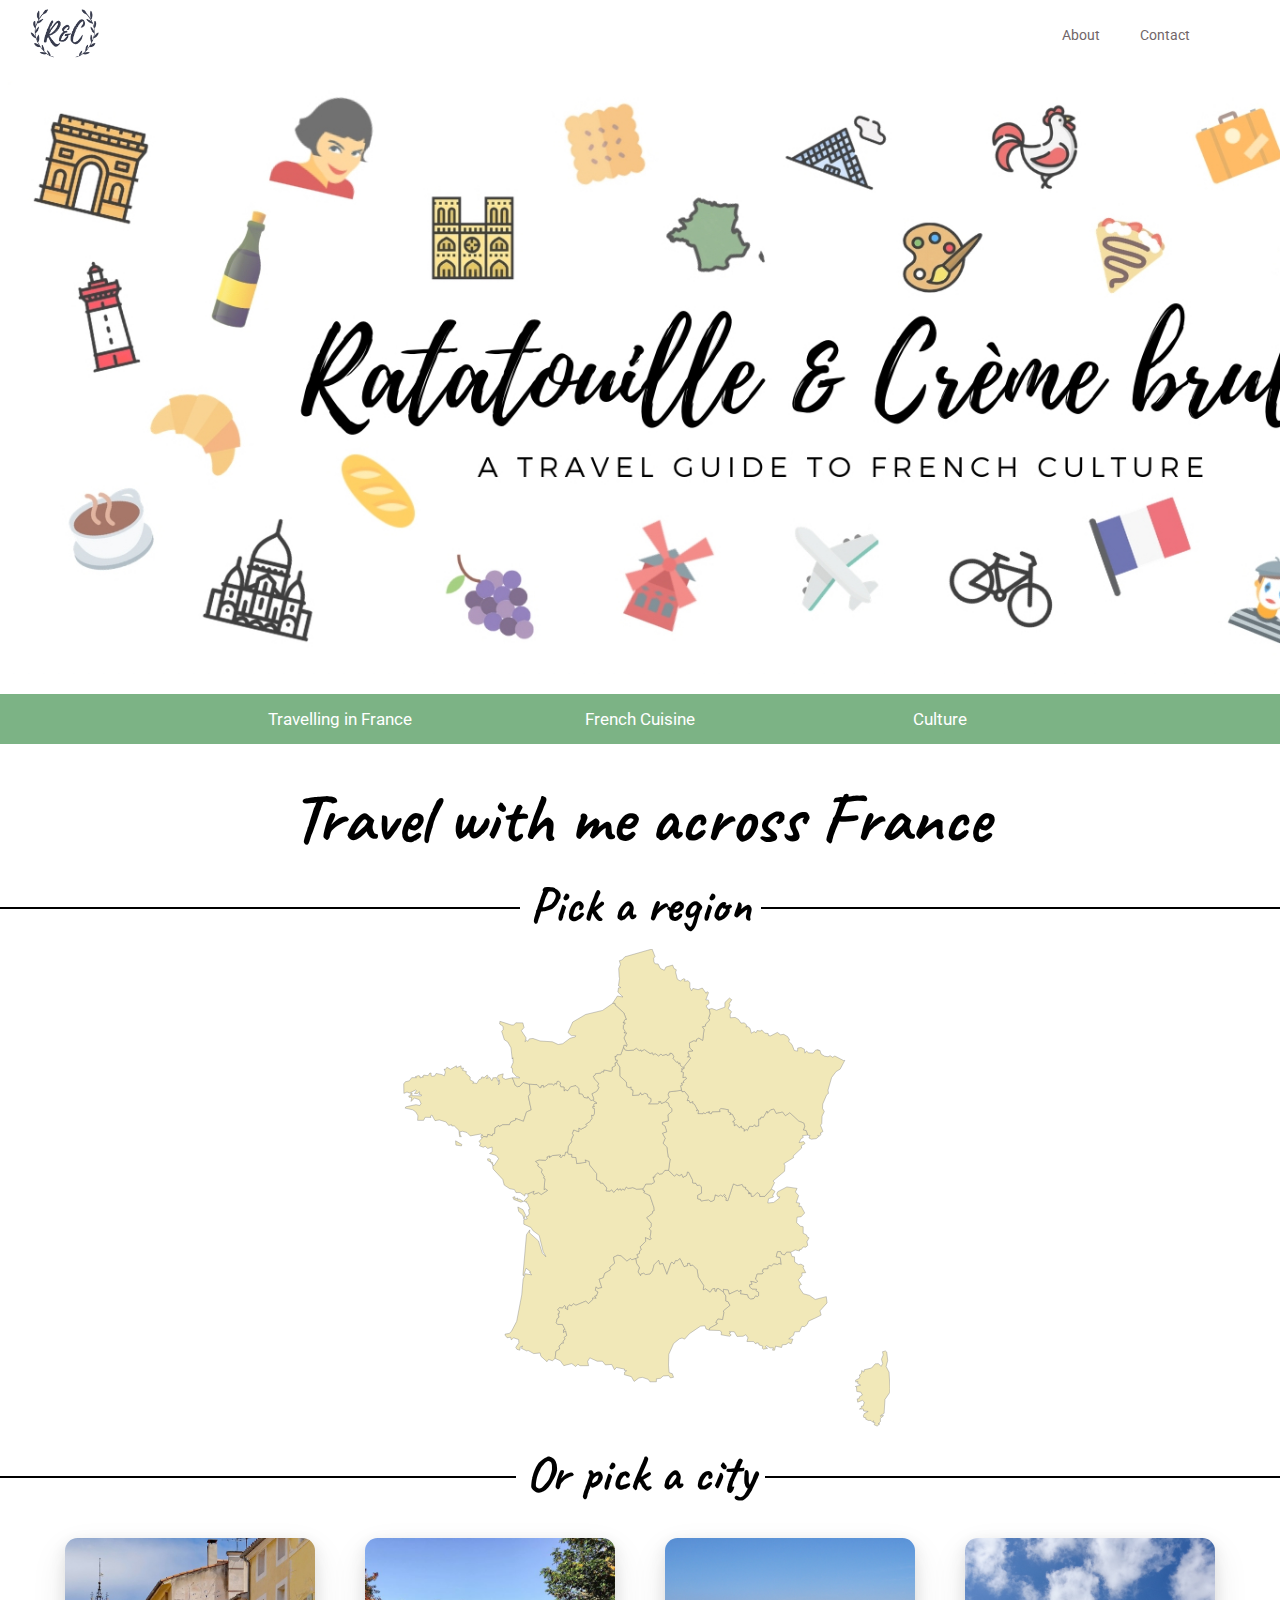
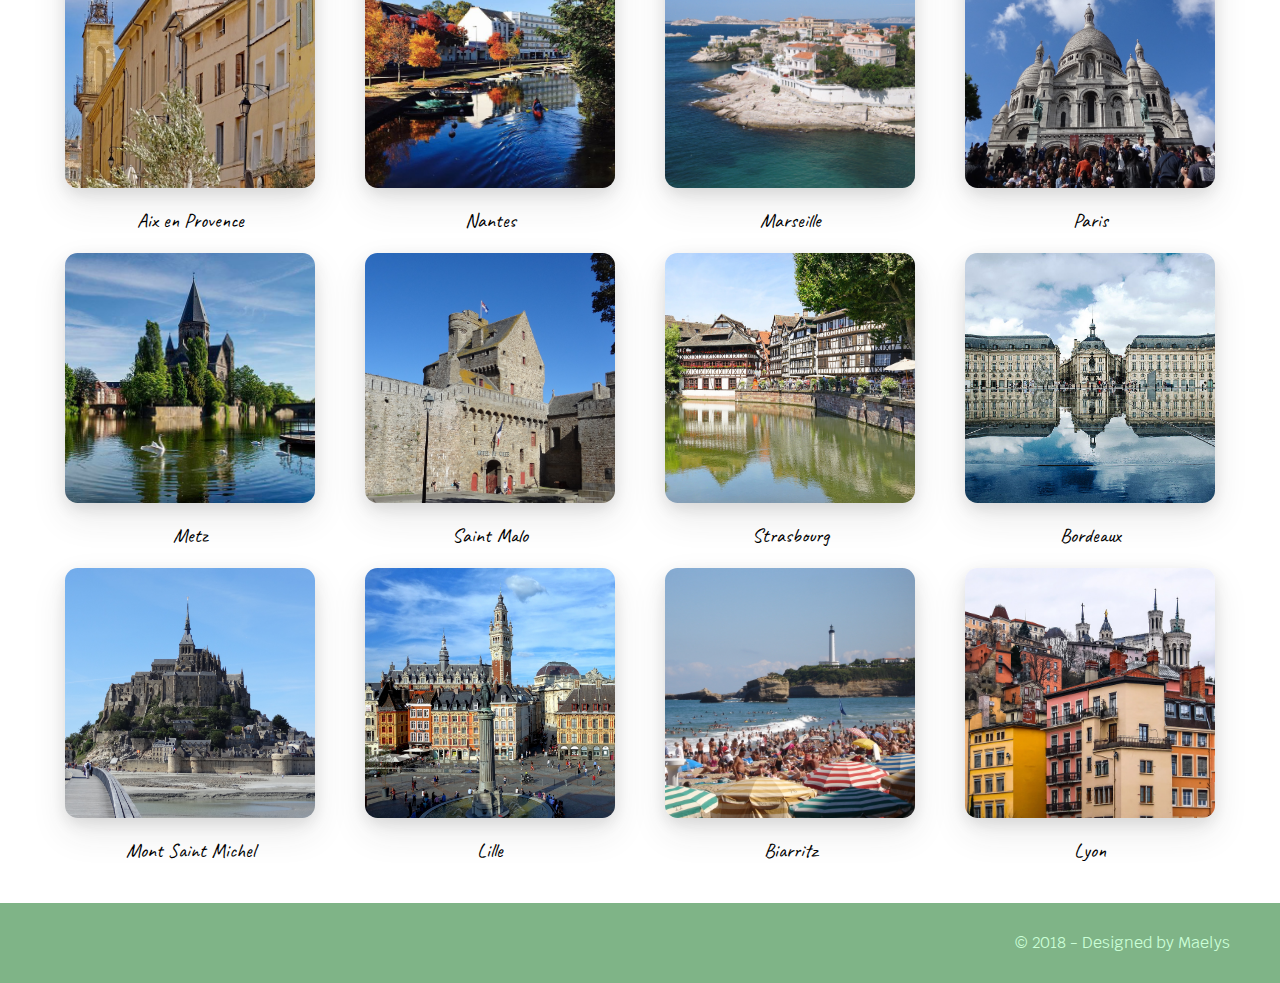
<file: travel/travel.html>
<!DOCTYPE html>
<html>
<head>
	<!-- Maëlys Monjou - Student N°18202417 -->
  <!-- Global site tag (gtag.js) - Google Analytics -->
  <script async src="https://www.googletagmanager.com/gtag/js?id=UA-129123719-1"></script>
  <script>
    window.dataLayer = window.dataLayer || [];
    function gtag(){dataLayer.push(arguments);}
    gtag('js', new Date());
    gtag('config', 'UA-129123719-1');
  </script>

	<meta charset="utf-8">
	<meta name="description" content="A blog about travelling in France, cooking French cuisine and other advices from a French girl">
	<meta name="keywords" content="France, french cuisine, travel in France, advices, french girl">
	<meta name="author" content="Maelys Monjou">
	<meta name="viewport" content="width=device-width, initial-scale=1">
	<title>Travelling in France - R&Cb</title>
  <link rel="shortcut icon" type="image/x-icon" href="images/logo.jpeg">
	<link rel="stylesheet" type="text/css" href="travel.css">
  <link rel="stylesheet" href="https://use.fontawesome.com/releases/v5.5.0/css/all.css" integrity="sha384-B4dIYHKNBt8Bc12p+WXckhzcICo0wtJAoU8YZTY5qE0Id1GSseTk6S+L3BlXeVIU" crossorigin="anonymous">
	<!-- Google Fonts -->
    <link href="https://fonts.googleapis.com/css?family=Covered+By+Your+Grace" rel="stylesheet">
    <link href="https://fonts.googleapis.com/css?family=Lato|Roboto" rel="stylesheet">
    <link href="https://fonts.googleapis.com/css?family=Krub|Open+Sans" rel="stylesheet">
    <link href="https://fonts.googleapis.com/css?family=Open+Sans+Condensed:300|Roboto+Condensed" rel="stylesheet">
    <link href="https://fonts.googleapis.com/css?family=Caveat" rel="stylesheet">
</head>
<body>
<!-- HEAD NAVBAR -->
	<div class="hnavbar">
		<a href="../index.html" class="hnavbar-brand">
    		<img src="images/logo.jpeg" alt="logo">
		</a>
		<div class="hnavbar-right hidden-xs hidden-sm">
			<a href="../hnavbar/about.html" class="hnavbar-item hnavbar-link">About</a>
			<a href="../hnavbar/register.html" class="hnavbar-item hnavbar-link">Contact</a>
      <a href="../hnavbar/search.html" class="hnavbar-item hnavbar-link"><i class="fas fa-search"></i></a>
		</div>
	</div>
<!-- BRAND-CONTAINER -->

	<div class="brand" style="background-image: url(images/banner.jpg);"></div>
<!-- NAVBAR-CONTAINER -->
  <div class="wrapper">
      <div class="navigationDesktop">
        <nav>
          <ul>
            <li><a href="travel.html">Travelling in France</a></li>
            <li><a href="">French Cuisine</a>
              <ul>
                <li><a href="../recipes/savoury.html">Savoury</a></li>
                <li><a href="../recipes/sweet.html">Sweet</a></li>
              </ul>
            </li>
            <li><a href="#">Culture</a>
              <ul>
                <li><a href="../construction.html">History</a></li>
                <li><a href="../construction.html">Traditions</a></li>
                <li><a href="../construction.html">Language</a></li>
                <li><a href="../construction.html">Music & Movies</a></li>
              </ul>
            </li>
          </ul>
        </nav>
      </div>
    </div>
<!-- MAIN-CONTAINER -->
	<div class="main-container">
    <div class="intro">
        <h1>Travel with me across France</h1>
    </div>
    <div class="by-regions">
      <h1><span>Pick a region</span></h1>
      <div class="regions-container">
        <div class="map" id="map">
          <div class="map__image">
            <svg id=france-map" xmlns="http://www.w3.org/2000/svg" xmlns:amcharts="http://amcharts.com/ammap" xmlns:xlink="http://www.w3.org/1999/xlink" version="1.1" viewBox="0 0 612 585">
              <a id="region-GES" xlink:title="Grand Est" xlink:href="../construction.html">
                <path d="M544.492,131.018l-2.802,1.541l-2.997,-2.034l-2.445,1.402l-4.234,-0.688l-4.368,-2.686l-1.415,-4.511l-2.425,0.272l0.378,-1.209l-3.317,0.779l-2.947,3.569l-5.679,-0.354l-2.4,-2.24l-1.976,2.632l-0.723,-4.861l-3.952,-2.041l-4.164,0.64l-0.107,3.774l-4.015,-0.703l-2.869,-7.333l-4.275,-4.254l1.398,-1.188l-2.429,-4.23l-4.795,-2.834l-3.836,0.605l-3.91,-2.97l-8.241,4.231l-2.562,-0.255l-0.568,-2.669l-4.048,-0.344l-3.973,-4.108l-1.121,1.544l-4.301,-0.714l-1.287,2.729l-2.275,-1.447l-3.482,2.046l-1.794,-6.259l-3.384,-2.229l-1.411,1.259l0.727,-2.736l-2.582,-2.719l-4.28,0.205l-2.997,-4.451l-4.103,-2.392l-5.974,0.456l-0.191,-4.736l1.707,-2.75l-4.098,-3.808l2.142,-4.464l-0.876,-1.734l3.164,-4.627l-2.886,-2.048l-5.525,5.379l-0.037,5.75l-10.217,3.74l-5.663,-2.046l-3.233,0.676l0,0l0.884,5.818l-1.959,5.667l1.818,1.474l-5.132,5.058l-0.465,2.878l-3.803,0.709l2.259,3.251l-1.719,13.453l-4.688,-2.957l-2.835,1.686l-0.183,2.25l-3.048,-0.73l-5.505,2.719l0.357,6.394l3.923,3.414l-5.247,0.538l-0.889,1.949l1.549,2.681l-2.2,2.54l2.719,-0.392l1.125,1.824l-7.996,10.202l0,0l0.071,2.402l-3.471,0.327l1.66,1.15l-2.038,2.003l3.067,1.268l-0.718,6.439l3.458,-0.702l1.042,1.867l-3.936,2.873l0.669,1.807l-3.093,0.856l1.308,2.337l-2.267,0.674l1.312,5.609l0,0l0.577,1.975l3.143,-0.499l4.786,6.094l-1.652,5.231l2.135,-0.329l1.531,3.097l3.371,-1.594l-0.361,2.066l2.143,0.911l3.346,6.374l-0.834,1.973l1.781,-1.145l0.78,1.349l-0.776,3.115l6.223,0.253l0.644,-1.273l2.076,1.223l2.37,-2.076l1.461,1.119l0.997,-1.891l0.764,2.589l1.993,0.315l0.9,-2.249l9.976,-0.414l-0.776,-2.387l1.773,-1.398l8.904,1.436l-0.349,2.69l3.347,1.359l-1.403,1.952l2.973,-0.76l3.703,6.99l-3.181,2.519l1.794,0.314l0.406,4.683l2.5,-1.5l3.694,3.94l2.528,-2.077l-0.203,1.727l3.554,1.843l-0.212,2.805l2.814,-2.209l1.366,1.313l2.689,-5.294l4.385,0.233l1.743,-2.121l1.217,2.17l3.897,-0.774l0.009,-8.373l2.101,0.05l0.797,-2.436l2.782,0.45l4.371,-7.719l0.697,2.571l3.745,-4.179l3.96,-0.984l2.856,5.404l0,0l0,0l0,0l7.681,-1.767l3.698,4.632l5.348,-3.668l10.728,10.031l6.202,2.438l1.365,3.746l-1.78,4.896l3.354,0.571l1.93,5.512l0,0l2.877,0.545l-1.319,3.073l3.038,1.383l5.945,-0.667l2.869,-2.375l-1.005,-1.482l2.379,0.79l1.747,-2.782l-1.308,-0.711l3.496,-2.214l-2.973,-7.475l1.511,-2.233l0.361,-8.96l2.728,-5.744l-2.191,-3.854l0.303,-5.353l4.828,-11.267l2.143,-1.581l-0.511,-4.186l4.425,-15.417l5.51,-7.288l4.878,-2.839l5.732,-10.834l-1.149,0.435L544.492,131.018z"/>
              </a>
              <a id="region-NAQ" xlink:title="Nouvelle-Aquitaine" xlink:href="../construction.html">
                <path d="M162.747,319.131l3.084,6.295l-1.806,5.067l-1.578,-4.829l-4.891,-4.336l-1.1,-5.57L162.747,319.131zM160.214,309.88l2.952,-1.027l-4.753,-2.762l-2.487,0.449l0.515,-1.729l-3.565,1.063l0.058,-2.673l-2.599,0.736l1.113,2.566L160.214,309.88zM309.788,293.444l0.291,2.298l1.935,0.552l-1.316,1.739l7.481,3.774l4.961,14.643l0.406,3.753l-1.951,0.911l-0.327,2.559l-6.983,5.248l5.613,6.833l-0.079,4.027l-2.512,2.728l2.342,2.477l-1.254,7.974l1.689,1.597l-1.988,1.302l-5.48,-2.469l0.47,4.435l-6.888,6.78l1.59,3.299l-2.188,1.667l-0.274,3.225l-3.088,1.3l1.843,3.425l-3.384,1.492l0,0l-4.699,1.38l-1.648,-1.479l-4.396,3.209l-7.087,-6.434l-3.981,-0.837l-5.21,2.464l1.304,7.395l-5.883,4.86l0.727,3.246l-6.954,4.086l-1.81,5.609l-5.09,1.702l3.296,10.282l-4.982,1.186l-1.876,-2.077l-1.121,4.102l3.375,2.058l-1.827,4.821l-2.213,0.375l1.69,2.659l-4.355,-0.329l0.365,1.873l-5.621,4.992l-2.939,-3.224l-12.151,5.18l-2.889,-1.801l-3.089,2.83l-1.233,-1.656l-2.956,2.322l0.141,3.751l-3.321,-1.889l1.154,-1.431l-1.785,-1.742l-2.47,3.207l-3.475,-0.62l-2.491,2.395l2.212,1.676l-0.294,3.344l-1.375,0.104l1.325,4.062l-2.292,1.724l-1.241,5.084l1.698,2.039l5.899,0.034l3.238,6.271l-1.972,0.513l-0.059,2.974l2.761,-1.965l1.262,5.642l-3.151,2.554l1.2,1.756l-2.316,2.709l0.22,2.61l-2.055,-0.17l-3.143,3.73l0.54,3.534l-4.488,2.626l-1.059,8.807l0,0l-3.383,2.849l-4.633,-1.602l-1.901,2.785l-7.477,-6.702l-0.917,-4.039l-7.859,0.831l-7.095,-4.004l-1.158,0.905l-6.916,-3.424l1.585,-2.827l-3.043,1.354l-0.402,3.742l-3.575,-1.002l-1.374,-2.384l3.786,-5.714l-0.27,-3.9l-6.078,-2.04l-3.039,2.381l-0.664,-3.125l-4.359,0.603l-2.392,-3.1l-0.075,-1.325l5.032,-0.849l2.794,-2.551l6.381,-12.241l6.21,-32.324l1.657,-19.24l2.615,-6.665l7.871,1.332l-2.711,-3.502l1.482,-0.023l-5.538,-4.619l-3.296,9.354l-0.631,-1.035l4.342,-49.393l3.981,-5.794l-0.237,3.657l10.894,9.758l4.791,15.184l4.409,4.211l-3.466,-6.386l-4.837,-19.751l-7.767,-5.887l-2.221,-3.678l-8.818,-4.126l-0.062,-5.543l4.301,-1.003l-1.876,-2.993l2.64,-0.338l1.657,-2.901l-0.834,-5.059l1.785,-0.59l-3.18,-7.413l-1.872,-0.645l0.984,-1.153l-3.653,-0.395l5.289,-5.758l-0.204,-3.396l0,0l7.73,-3.267l-1.312,2.907l1.233,0.743l5.492,-1.917l3.226,2.385l7.581,-4.976l-2.765,-1.74l-1.482,0.966l1.117,-13.469l-1.777,-0.88l0.896,-1.634l-3.446,-5.553l0.889,-3.264l-5.518,-4.532l0.959,-2.187l-3.666,-3.255l4.504,-1.875l7.813,0.51l2.292,-2.161l-0.527,-1.919l2.558,-1.179l1.457,0.115l-0.901,1.713l3.512,-2.297l8.818,-1.04l1.719,0.298l-1.516,2.024l2.068,0.978l1.785,-2.832l2.08,0.863l1.212,-4.482l2.582,-0.244l0,0l1.088,2.726l4.218,0.243l-0.137,3.416l5.172,0.48l0.847,7.329l11.396,-1.606l-1.262,-2.972l5.135,1.965l0.531,4.273l8.644,10.667l-0.104,7.58l4.305,2.053l0.229,1.854l3.031,-0.024l0,0l4.948,6.179l0,0l-0.896,3.427l4.699,0.306l2.097,-1.698l2.545,3.221l4.596,-4.835l0.785,2.046l2.682,-1.729l0.793,1.999l2.366,-1.824l1.802,1.692l2.242,-3.974l2.325,1.85l5.804,-1.039l4.55,1.981L309.788,293.444z"/>
              </a>
              <a id="region-ARA" xlink:title="Auvergne-Rhône-Alpes" xlink:href="../construction.html">
                <path d="M509.865,350.021l-4.135,-2.089l-0.013,-7.974l-3.513,-0.705l-4.491,-4.383l0.548,-6.609l5.011,-0.6l4.288,-4.554l-4.45,-8.351l-2.645,0.692l1.055,-4.344l-4.205,-0.776l2.806,-8.533l-3.897,-4.464l2.055,-4.302l-12.504,-1.795l-11.072,5.815l-1.333,2.889l1.669,3.623l2.026,-0.281l-0.59,1.849l-6.933,5.104l-7.095,0.675l0.938,-5.277l5.991,-2.058l-0.926,-2.042l2.814,-4.908l-4.372,-2.952l0,0l-8.107,9.063l-5.986,0.233l-0.478,-2.898l-2.943,-2.121l-4.317,4.559l-2.707,0.251l-0.295,-3.563l-1.232,0.503l-0.527,-1.948l-0.847,2.242l-1.109,-4.304l-3.233,-1.848l0.644,-1.994l-3.264,-0.697l-1.398,-3.047l-6.024,1.479l-4.77,-2.081l-6.729,20.527l-2.246,-0.221l0.428,-3.187l-2.35,-1.532l1.295,-1.179l-1.278,-1.647l-2.558,2.431l-2.071,-1.701l-2.674,1.575l-4.085,-1.688l-1.37,6.576l-3.803,1.721l-3.043,-2.235l-9.059,1.506l-0.693,-1.997l-3.417,-0.7l0.033,-4.237l4.708,-2.534l-0.207,-8.064l-2.06,-1.869l-3.358,0.294l-1.25,-2.604l-4.026,-0.433l-0.232,-3.823l-4.646,-9.222l-1.503,-0.417l-1.163,4.389l-4.317,2.262l-1.507,-3.77l-3.06,1.81l-3.222,-1.991l-2.881,2.45l-6.991,-7.149l0,0l-4.588,0.121l-3.093,4.053l-3.545,0.531l-1.881,-1.708l-3.794,3.32l0.153,1.906l-2.404,-0.012l1.852,6.367l-3.246,2.063l-7.294,0.145l-3.334,5.816l0,0l0.291,2.298l1.935,0.552l-1.316,1.739l7.481,3.774l4.961,14.643l0.406,3.753l-1.951,0.911l-0.327,2.559l-6.983,5.248l5.613,6.833l-0.079,4.027l-2.512,2.728l2.342,2.477l-1.254,7.974l1.689,1.597l-1.988,1.302l-5.48,-2.469l0.47,4.435l-6.888,6.78l1.59,3.299l-2.188,1.667l-0.274,3.225l-3.088,1.3l1.843,3.425l-3.384,1.492l0,0l1.233,5.972l3.342,4.941l-1.744,5.359l3.247,4.636l0.312,-1.878l3.313,-1.117l2.379,1.623l5.463,-0.593l3.168,-4.033l1.848,-7.327l5.496,-5.583l1.49,4.988l3.596,-1.08l5.069,13.396l5.048,-14.085l1.166,-1.022l2.504,2.4l2.075,-4.264l1.823,0.509l3.545,-2.824l4.787,9.852l4.247,-1.137l0.203,-2.9l2.512,-0.012l0.527,2.754l3.188,-0.542l5.488,5.708l1.146,8.482l6.888,10.951l-0.868,4.994l3.396,-1.018l5.285,4.139l2.869,-4.237l2.728,-0.475l0.149,3.238l1.756,0.416l0.631,-3.191l2.163,-0.307l5.979,4.232l0,0l0.05,-3.439l5.729,0.966l1.262,4.957l10.001,-4.634l2.018,1.74l2.425,-2.162l-0.606,4.796l8.424,1.033l1.158,3.41l2.989,2.075l3.591,-0.767l2.499,-3.386l1.719,1.143l1.794,-1.425l0.008,-4.088l-3.263,-2.271l0.884,-1.579l-5.649,-0.242l-2.607,-2.147l-0.47,-2.912l3.268,-0.695l-1.665,-3.589l6.477,1.606l2.071,-1.786l-2.777,-2.414l1.91,-6.258l6.082,-0.093l1.702,-2.153l-1.308,-0.931l1.166,-3.093l5.152,-0.058l1.212,-1.23l-1.278,-1.358l2.831,-1.796l1.611,1.143l3.217,-2.818l4.708,0.724l1.831,-1.284l2.669,1.109l-1.324,-8.409l-4.961,-1.018l1.71,-6.122l3.642,-0.159l1.308,3.106l3.578,1.066l2.466,-3.363l4.995,0.018l0,0l5.675,-2.909l5.206,1.337l0.008,-1.86l2.18,-0.082l2.329,-2.965l3.334,0.2l2.212,-2.309l-1.033,-4.205l2.69,-4.841l-2.512,-1.385L509.865,350.021z"/>
              </a>
              <a id="region-BFC" xlink:title="Bourgogne-Franche-Comté" xlink:href="../construction.html">
                <path d="M341.618,174.828l-1.329,3.381l1.333,3.445l-4.575,5.379l0,0l3.84,1.849l0.839,3.719l3.118,2.688l0.133,3.532l-4.928,4.121l0.672,7.357l-7.207,1.817l-0.166,2.499l3.255,2.159l2.084,6.908l-5.322,1.92l3.425,6.118l-2.619,6.095l4.729,4.681l1.503,12.016l2.486,2.459l-1.926,13.873l0,0l6.991,7.149l2.881,-2.45l3.222,1.991l3.06,-1.81l1.507,3.77l4.317,-2.262l1.163,-4.389l1.503,0.417l4.646,9.222l0.232,3.823l4.026,0.433l1.25,2.604l3.358,-0.294l2.06,1.869l0.207,8.064l-4.708,2.534l-0.033,4.237l3.417,0.7l0.693,1.997l9.059,-1.506l3.043,2.235l3.803,-1.721l1.37,-6.576l4.085,1.688l2.674,-1.575l2.071,1.701l2.558,-2.431l1.278,1.647l-1.295,1.179l2.35,1.532l-0.428,3.187l2.246,0.221l6.729,-20.527l4.77,2.081l6.024,-1.479l1.398,3.047l3.264,0.697l-0.644,1.994l3.233,1.848l1.109,4.304l0.847,-2.242l0.527,1.948l1.232,-0.503l0.295,3.563l2.707,-0.251l4.317,-4.559l2.943,2.121l0.478,2.898l5.986,-0.233l8.107,-9.063l0,0l3.819,-7.758l-1.926,-1.89l14.189,-11.967l0.498,-6.89l-1.341,-2.363l11.936,-7.45l-0.681,-1.896l10.482,-9.775l-0.506,-2.72l4.67,-2.851l-1.632,-2.388l-5.704,1.222l2.537,-4.897l2.569,-1.273l-0.784,-2.474l6.21,-0.551l0,0l-1.93,-5.512l-3.354,-0.571l1.78,-4.896l-1.365,-3.746l-6.202,-2.438l-10.728,-10.031l-5.348,3.668l-3.698,-4.632l-7.681,1.767l-2.856,-5.404l-3.96,0.984l-3.745,4.179l-0.697,-2.571l-4.371,7.719l-2.782,-0.45l-0.797,2.436l-2.101,-0.05l-0.009,8.373l-3.897,0.774l-1.217,-2.17l-1.743,2.121l-4.385,-0.233l-2.689,5.294l-1.366,-1.313l-2.814,2.209l0.212,-2.805l-3.554,-1.843l0.203,-1.727l-2.528,2.077l-3.694,-3.94l-2.5,1.5l-0.406,-4.683l-1.794,-0.314l3.181,-2.519l-3.703,-6.99l-2.973,0.76l1.403,-1.952l-3.347,-1.359l0.349,-2.69l-8.904,-1.436l-1.773,1.398l0.776,2.387l-9.976,0.414l-0.9,2.249l-1.993,-0.315l-0.764,-2.589l-0.997,1.891l-1.461,-1.119l-2.37,2.076l-2.076,-1.223l-0.644,1.273l-6.223,-0.253l0.776,-3.115l-0.78,-1.349l-1.781,1.145l0.834,-1.973l-3.346,-6.374l-2.143,-0.911l0.361,-2.066l-3.371,1.594l-1.531,-3.097l-2.135,0.329l1.652,-5.231l-4.786,-6.094l-3.143,0.499l-0.577,-1.975L341.618,174.828z"/>
              </a>
              <a id="region-BRE" xlink:title="Bretagne" xlink:href="../construction.html">
                <path d="M80.29,234.826l7.726,4.484l-0.556,1.703l-6.775,-1L80.29,234.826zM81.253,143.01l0.212,2.233l5.571,-2.258v3.038l3.055,-0.188l-1.32,2.696l4.774,1.545l-0.685,2.184l5.318,4.521l-0.199,3.35l4.492,2.471l-1.108,1.951l1.171,-0.494h1.25l2.292,0.656l3.022,-4.866l3.358,-1.434l-0.619,-1.409l2.13,-0.476l0.718,1.466l4.209,-3.716l1.449,1.267l-2.221,3.026l3.882,-1.522l2.657,4.263l1.191,-2.616l-0.066,-0.964l4.342,-0.338l3.105,5.945l-0.523,3.043l1.798,-2.575l-1.86,-2.971l1.627,0.87l-0.561,-1.333l-2.528,-2.999l1.262,-2.783l6.148,-1.806l-1.038,4.645l3.753,2.129l8.544,-1.904l0,0l3.462,9.094l2.79,1.761l2.798,-0.5l4.155,-4.686l7.635,2.231l0,0l0,0l0,0l1.025,11.195l-2.325,3.895l3.516,16.323l-5.75,2.369l-3.799,11.618l-9.627,-3.624l0.241,1.991l-6.186,2.427l-1.573,3.323l-8.312,0.055l-3.936,2.293l-0.755,-1.377l-4.509,2.698l-0.681,7.18l-2.462,0.693l-0.262,1.954l-5.604,-1.624l-0.785,3.381l-4.4,-0.973l-1.428,1.769l0,0l-1.561,-0.123l-0.257,-2.578l2.52,-0.38l-2.848,-1.593l-12.695,2.329l-3.981,-4.1l-5.351,-1.558l-3.446,0.571L85.833,227l1.443,2.871l-2.138,-0.27l-0.76,-7.503l-5.671,-5.522l-3.093,-0.037l-0.22,-1.531l-3.641,0.923l-3.056,-4.185l-8.324,-2.544l-5.285,0.881l-3.794,-6.889l-1.781,1.179l0.602,1.777l-7.132,-0.136l-1.864,3.724l-7.315,0.012l0.395,-5.648l-2.611,-4.608l-3.724,-2.646l-9.382,-2.092l0.926,-1.585l12.367,-2.633l4.625,1.097l1.573,-2.523l-2.009,-4.599l-6.14,-2.181l-3.948,4.267l0.643,-4.895l-3.25,-0.329l-0.278,-1.573l2.433,-0.156l-0.066,-3.024l1.627,-0.642l-0.133,3.554l11.404,0.243l0.544,-1.188l-3.715,-0.983l1.432,-0.971l-0.635,-1.987l-2.283,2.248l-3.542,-0.012l2.412,-3.532l-0.979,-0.779l-7.631,3.576l-3.055,-1.065l-3.815,1.619l-0.17,-11.607l1.947,-2.544l4.957,-1.27l2.835,-3.787l5.85,-0.025l-1.466,-1.078l3.761,-1.422l2.076,0.79l0.013,1.942l4.176,-1.14l-1.129,-0.426l1.499,-1.774l5.285,0.665l2.138,-3.205l1.544,0.006l-0.071,3.337l1.669,0.714l3.159,-0.708l1.316,-2.841l7.452,1.474l0.864,0.615l1.71,0.997l1.387,-4.705l-1.586,-3.844l1.341,0.911l2.092,-3.005l4.409,2.464L81.253,143.01z"/>
              </a>
              <a id="region-CVL" xlink:title="Centre-Val de Loire" xlink:href="../construction.html">
                <path d="M277.46,138.463L281.487,144.815L281.637,155.783L289.309,162.757L289.907,168.193L292.738,169.828L295.246,168.786L295.15,171.974L297.205,172.248L297.653,174.616L297.001,179.279L304.927,178.626L306.571,175.793L308.318,178.632L311.752,176.479L314.928,177.556L315.741,181.039L319.615,183.14L319.636,186.785L316.567,189.458L327.437,189.489L329.462,188.131L328.719,186.803L331.317,186.679L332.165,189.093L337.047,187.033L337.047,187.033L340.887,188.882L341.726,192.601L344.844,195.288L344.977,198.82L340.049,202.941L340.721,210.298L333.514,212.115L333.348,214.614L336.603,216.772L338.687,223.681L333.364,225.601L336.789,231.719L334.17,237.813L338.898,242.495L340.401,254.51L342.888,256.97L340.962,270.842L340.962,270.842L336.374,270.963L333.281,275.017L329.736,275.548L327.855,273.839L324.062,277.159L324.215,279.065L321.811,279.053L323.662,285.42L320.416,287.483L313.122,287.628L309.788,293.444L309.788,293.444L301.821,294.026L297.271,292.045L291.468,293.084L289.143,291.234L286.901,295.208L285.099,293.516L282.733,295.34L281.94,293.342L279.258,295.07L278.474,293.024L273.878,297.859L271.333,294.638L269.236,296.336L264.537,296.03L265.434,292.604L265.434,292.604L260.485,286.425L260.485,286.425L257.455,286.449L257.226,284.596L252.921,282.542L253.025,274.962L244.381,264.295L243.85,260.022L238.715,258.057L239.977,261.029L228.581,262.635L227.734,255.306L222.562,254.826L222.698,251.41L218.48,251.167L217.393,248.441L217.393,248.441L218.339,241.281L222.698,235.174L221.478,234.086L224.33,227.923L223.192,225.533L224.795,221.49L231.076,223.632L231.06,219.126L233.795,220.631L239.894,217.393L240.836,216.09L239.462,214.571L244.273,211.555L247.047,207.544L246.715,203.317L248.807,204.077L250.368,200.891L250.085,195.35L248.222,194.892L248.072,192.824L250.119,192.675L248.886,191.008L250.447,188.913L253.141,188.572L248.238,185.127L248.238,185.127L249.592,183.929L247.088,177.164L253.075,174.024L255.636,169.797L253.98,167.544L255.25,164.602L250.297,159.222L250.297,159.222L248.736,155.846L250.991,154.329L250.991,154.329L251.518,152.585L258.098,151.801L259.281,149.899L261.444,150.64L261.697,147.952L270.453,149.724L272.113,148.467L271.682,145.117L275.758,142.765L275.248,139.509z"/>
              </a>
              <a id="region-COR" xlink:title="Corse" xlink:href="../construction.html">
                <path d="M579.428,571.32l1.212,-2.684l4.629,-2.552l-5.575,-0.665l-0.282,-2.294l-4.816,0.044l2.977,-1.996l-0.768,-1.431l2.479,-0.521l1.3,-4.659l-2.279,-2.106l-5.829,2.195l-0.627,-3.975l2.316,-0.194l0.486,-2.438l3.615,-2.072l-1.968,-3.494l-4.952,-0.881l-0.328,-5.581l-1.37,-0.52l6.427,-1.638l-3.757,-2.175l0.436,-2.467l-2.578,0.89l-0.345,-2.312l4.596,-2.252l1.029,-3.004l-1.295,-0.544l2.973,-2.62l0.232,-3.336l2.615,1.747l0.552,-2.741l8.848,-2.176l4.554,-5.081l4.031,-0.208l3.188,3.298l1.914,-3.338l-1.47,-5.473l2.15,-5.131l-0.876,-3.951l3.449,-0.979l1.682,1.414l1.221,10.136l-1.951,7.417l3.604,7.144l1.079,19.747l-0.395,5.127l-5.699,8.352l-1.055,17.061l-4.467,2.722l0.373,1.184l1.274,-1.664l2.122,0.586l-3.961,3.532l0.195,3.655l-2.877,2.809l2.092,-0.017l-3.313,2.734l-3.587,-1.648l1.125,-2.404l-2.104,-0.364l0.395,-2.025l-1.657,1.347l-1.702,-1.838l-3.254,0.05l-3.222,-1.585l0.456,-1.613l-2.765,-0.492L579.428,571.32z"/>
              </a>
              <a id="region-IDF" xlink:title="Île-de-France" xlink:href="../construction.html">
                <path d="M285.855,120.07L287.96,123.631L291.31,124.346L298.23,123.612L301.514,121.427L305.234,124.391L307.223,123.39L307.82,125.169L311.171,122.94L318.502,127.991L321.08,126.839L322.367,129.659L324.422,127.852L328.615,130.847L331.704,128.585L333.514,130.253L338.367,128.907L339.147,130.203L342.428,129.312L342.568,127.301L345.408,127.991L347.566,131.529L346.596,133.922L350.635,138.551L352.3,137.927L353.296,140.485L354.902,139.213L355.538,142.765L358.784,144.922L359.784,143.998L359.784,143.998L359.855,146.4L356.385,146.727L358.045,147.877L356.007,149.88L359.074,151.148L358.356,157.588L361.814,156.886L362.856,158.753L358.921,161.625L359.59,163.433L356.497,164.289L357.805,166.626L355.538,167.3L356.85,172.909L356.85,172.909L341.618,174.828L340.289,178.209L341.622,181.654L337.047,187.033L337.047,187.033L332.165,189.093L331.317,186.679L328.719,186.803L329.462,188.131L327.437,189.489L316.567,189.458L319.636,186.785L319.615,183.14L315.741,181.039L314.928,177.556L311.752,176.479L308.318,178.632L306.571,175.793L304.927,178.626L297.001,179.279L297.653,174.616L297.205,172.248L295.15,171.974L295.246,168.786L292.738,169.828L289.907,168.193L289.309,162.757L281.637,155.783L281.487,144.815L277.46,138.463L277.46,138.463L277.46,138.463L277.46,138.463L277.46,138.463L277.46,138.463L278.204,136.055L276.182,136.219L275.26,131.321L276.934,131.504L277.81,129.299L282.479,129.299z"/>
              </a>
              <a id="region-OCC" xlink:title="Occitanie" xlink:href="../construction.html">
                <path d="M408.142,419.977l2.988,4.798l-0.045,6.104l2.735,0.91l2.408,4.407l-8.411,7.048l1.071,1.251l-1.64,9.12l-5.912,-0.67l-2.475,4.186l1.901,0.663l-0.432,1.319l-9.146,5.165l-0.44,2.247l0,0l-3.96,-1.471l-1.163,-3.812l-5.496,0.383l-13.733,9.279l-5.704,6.602l-3.267,-1.324l-3.155,0.955l-7.1,5.75l-5.874,13.14l-0.395,13.321l0.739,9.129l3.915,1.42l1.503,4.324l-3.804,0.751l-2.217,-2.77l-6.763,0.432l-2.956,2.747l-5.222,0.807l-0.042,3.544l-7.88,0.028l-2.038,-2.979l-7.314,-2.499l-4.206,0.807l-5.771,4.223l-3.417,-5.87l-8.536,-2.366l0.386,-3.407l2.346,-1.454l-2.873,-0.489l0.407,-1.5l-10.039,-2.041l-2.337,2.827l-3.35,-6.541l-7.759,0.597l-3.745,-4.489l-6.356,-0.046l-9.054,-4.095l-2.645,4.422l1.271,5.176l-10.52,0.022l-2.59,-1.869l-2.728,2.849l-4.907,-3.569l-9.673,2.522l-4.289,-5.954l-6.331,-2.904l0,0l1.059,-8.807l4.488,-2.626l-0.54,-3.534l3.143,-3.73l2.055,0.17l-0.22,-2.61l2.316,-2.709l-1.2,-1.756l3.151,-2.554l-1.262,-5.642l-2.761,1.965l0.059,-2.974l1.972,-0.513l-3.238,-6.271l-5.899,-0.034l-1.698,-2.039l1.241,-5.084l2.292,-1.724l-1.325,-4.062l1.375,-0.104l0.294,-3.344l-2.212,-1.676l2.491,-2.395l3.475,0.62l2.47,-3.207l1.785,1.742l-1.154,1.431l3.321,1.889l-0.141,-3.751l2.956,-2.322l1.233,1.656l3.089,-2.83l2.889,1.801l12.151,-5.18l2.939,3.224l5.621,-4.992l-0.365,-1.873l4.355,0.329l-1.69,-2.659l2.213,-0.375l1.827,-4.821l-3.375,-2.058l1.121,-4.102l1.876,2.077l4.982,-1.186l-3.296,-10.282l5.09,-1.702l1.81,-5.609l6.954,-4.086l-0.727,-3.246l5.883,-4.86l-1.304,-7.395l5.21,-2.464l3.981,0.837l7.087,6.434l4.396,-3.209l1.648,1.479l4.699,-1.38l0,0l1.233,5.972l3.342,4.941l-1.744,5.359l3.247,4.636l0.312,-1.878l3.313,-1.117l2.379,1.623l5.463,-0.593l3.168,-4.033l1.848,-7.327l5.496,-5.583l1.49,4.988l3.596,-1.08l5.069,13.396l5.048,-14.085l1.166,-1.022l2.504,2.4l2.075,-4.264l1.823,0.509l3.545,-2.824l4.787,9.852l4.247,-1.137l0.203,-2.9l2.512,-0.012l0.527,2.754l3.188,-0.542l5.488,5.708l1.146,8.482l6.888,10.951l-0.868,4.994l3.396,-1.018l5.285,4.139l2.869,-4.237l2.728,-0.475l0.149,3.238l1.756,0.416l0.631,-3.191l2.163,-0.307L408.142,419.977z"/>
              </a>
              <a id="region-HDF" xlink:title="Hauts-de-France" xlink:href="../construction.html">
                <path d="M386.886,69.697L390.792,66.487L389.538,62.375L386.558,62.331L389.879,53.366L387.961,52.258L386.936,54.279L382.24,47.731L377.15,49.808L370.732,48.238L369.088,51.228L367.021,47.043L367.087,41.411L364.924,38.848L360.44,39.42L361.196,37.057L359.365,36.432L355.268,39.167L351.76,37.005L349.593,28.299L350.481,25.45L347.604,23.914L345.943,19.672L337.707,22.167L335.793,26.078L330.94,23.815L328.188,18.33L324.551,18.192L323.068,15.753L322.683,11.153L324.41,9.333L320.752,0L287.544,9.53L284.074,13.359L280.745,14.336L282.094,18.755L279.977,23.848L280.549,34.08L280.977,36.1L279.636,45.063L282.546,47.238L279.686,47.589L278.935,52.705L285.211,58.802L278.336,57.593L272.325,66.81L272.325,66.81L275.281,66.436L275.426,68.402L286.204,78.229L289.271,86.206L287.748,86.142L285.245,90.529L287.839,90.529L285.593,93.766L285.552,97.72L287.723,100.547L286.436,102.741L289.462,102.748L286.291,108.887L290.023,117.35L289.404,119.157L288.109,117.489L286.087,117.978L285.855,120.07L285.855,120.07L287.96,123.631L291.31,124.346L298.23,123.612L301.514,121.427L305.234,124.391L307.223,123.39L307.82,125.169L311.171,122.94L318.502,127.991L321.08,126.839L322.367,129.659L324.422,127.852L328.615,130.847L331.704,128.585L333.514,130.253L338.367,128.907L339.147,130.203L342.428,129.312L342.568,127.301L345.408,127.991L347.566,131.529L346.596,133.922L350.635,138.551L352.3,137.927L353.296,140.485L354.902,139.213L355.538,142.765L358.784,144.922L359.784,143.998L359.784,143.998L367.78,133.796L366.655,131.972L363.937,132.363L366.137,129.824L364.588,127.143L365.477,125.194L370.724,124.656L366.801,121.243L366.443,114.849L371.948,112.13L374.996,112.86L375.179,110.61L378.014,108.925L382.701,111.882L384.42,98.429L382.161,95.178L385.964,94.469L386.429,91.591L391.561,86.533L389.742,85.059L391.701,79.392L390.817,73.574L390.817,73.574L389.314,73.741z"/>
              </a>
              <a id="region-NOR" xlink:title="Normandie" xlink:href="../construction.html">
                <path d="M285.552,97.72L285.552,97.72l0.042,-3.955l2.246,-3.237h-2.595l2.503,-4.387l1.523,0.064l-3.068,-7.977l-10.777,-9.827l-0.145,-1.967l-2.956,0.374l0,0l-12.201,8.386l-20.658,4.967l-15.763,9.195l-5.879,12.816l4.123,3.823l5.414,0.153l-0.469,1.362l-6.505,1.769l-8.863,6.615l-5.65,1.047l-7.132,-3.327l-14.995,-1.01l-8.718,-3.083l-4.542,0.483l-1.71,2.917l-1.623,-1.194l-1.951,1.779l1.449,-4.616l-5.928,-8.958l3.342,-3.792l-1.502,-5.71l-8.64,-0.051l-2.507,2.712l-3.101,-0.167l-13.816,-4.403l-0.245,3.271l4.102,2.801l0.332,3.852l-1.959,2.354l3.242,10.285l4.255,2.796l3.861,7.017l1.52,13.786l0.851,-1.667l0.27,5.885l-2.624,6.169l1.661,0.836l0.253,4.9l4.981,5.557l1.495,-0.25l2.412,1.679l-9.046,-0.138l0,0l3.462,9.094l2.79,1.761l2.798,-0.5l4.155,-4.686l7.635,2.231l0,0l9.312,0.55l3.549,3.952l1.922,-0.867l-0.697,-1.467l2.773,-0.737l0.502,2.572l5.879,-4.046l4.704,-0.063l1.81,1.605l1.328,-2.386l2.067,0.937l0.922,-3.563l1.739,0.044l2.574,2.226l-1.175,1.087l1.121,3.354l3.99,0.356l-0.013,4.777l2.08,-1.421l2.449,1.228l3.595,-4.971l6.493,-1.455l3.375,3.495l0.407,6.424l4.044,0.728l1.905,3.819l4.289,0.976l0.614,-1.914l3.504,4.703l2.479,-0.373l0,0l1.354,-1.199l-2.503,-6.765l5.986,-3.139l2.562,-4.228l-1.656,-2.253l1.27,-2.942l-4.953,-5.379l0,0l-1.561,-3.376l2.254,-1.517l0,0l0.527,-1.744l6.58,-0.784l1.183,-1.902l2.163,0.741l0.253,-2.688l8.756,1.771l1.66,-1.256l-0.432,-3.35l4.077,-2.353l-0.51,-3.256l2.212,-1.046l0,0l0.743,-2.408l-2.021,0.164l-0.922,-4.897l1.673,0.183l0.876,-2.205h4.67l3.375,-9.229l0,0l0.232,-2.093l2.022,-0.488l1.295,1.668l0.619,-1.808l-3.732,-8.463l3.171,-6.139l-3.026,-0.006l1.287,-2.194L285.552,97.72L285.552,97.72z"/>
              </a>
              <a id="region-PDL" xlink:title="Pays de la Loire" xlink:href="../construction.html">
                <path d="M121.443,256.703l1.636,1.147l-0.594,2.051l3.114,1.57l0.303,3.315l-2.429,-3.848l-3.828,-2.02l-0.282,-2.033L121.443,256.703zM170.697,165.558l9.312,0.55l3.549,3.952l1.922,-0.867l-0.697,-1.467l2.773,-0.737l0.502,2.572l5.879,-4.046l4.704,-0.063l1.81,1.605l1.328,-2.386l2.067,0.937l0.922,-3.563l1.739,0.044l2.574,2.226l-1.175,1.087l1.121,3.354l3.99,0.356l-0.013,4.777l2.08,-1.421l2.449,1.228l3.595,-4.971l6.493,-1.455l3.375,3.495l0.407,6.424l4.044,0.728l1.905,3.819l4.289,0.976l0.614,-1.914l3.504,4.703l2.479,-0.373l0,0l4.903,3.444l-2.694,0.341l-1.561,2.096l1.233,1.667l-2.046,0.149l0.149,2.068l1.864,0.458l0.283,5.541l-1.561,3.187l-2.092,-0.76l0.332,4.227l-2.773,4.011l-4.812,3.016l1.374,1.519l-0.942,1.303l-6.098,3.238l-2.736,-1.505l0.017,4.506l-6.281,-2.142l-1.603,4.043l1.138,2.39l-2.853,6.163l1.221,1.088l-4.359,6.106l-0.947,7.16l0,0l-2.582,0.244l-1.212,4.482l-2.08,-0.863l-1.785,2.832l-2.068,-0.978l1.516,-2.024l-1.719,-0.298l-8.818,1.04l-3.512,2.297l0.901,-1.713l-1.457,-0.115l-2.558,1.179l0.527,1.919l-2.292,2.161l-7.813,-0.51l-4.504,1.875l3.666,3.255l-0.959,2.187l5.518,4.532l-0.889,3.264l3.446,5.553l-0.896,1.634l1.777,0.88l-1.117,13.469l1.482,-0.966l2.765,1.74l-7.581,4.976l-3.226,-2.385l-5.492,1.917l-1.233,-0.743l1.312,-2.907l-7.73,3.267l0,0l-3.558,0.102l-0.174,2.695l-5.7,-4.325l-5.165,-0.006l-1.939,-3.688l-5.583,-0.966l-6.833,-4.494L138.004,282L126.16,269.21l-0.407,-4.085l1.719,-0.151l5.513,-8.319l-3.068,-3.979l-8.07,-2.341l3.358,-2.167l-0.211,-5.831l-5.31,1.92l-3.163,-2.774l-2.333,1.22l-4.695,-1.94l1.627,-2.93l-2.233,-2.199l4.201,-4.507l0,0l1.428,-1.769l4.4,0.973l0.785,-3.381l5.604,1.624l0.262,-1.954l2.462,-0.693l0.681,-7.18l4.509,-2.698l0.755,1.377l3.936,-2.293l8.312,-0.055l1.573,-3.323l6.186,-2.427l-0.241,-1.991l9.627,3.624l3.799,-11.618l5.75,-2.369l-3.516,-16.323l2.325,-3.895L170.697,165.558z"/>
              </a>
              <a id="region-PAC" xlink:title="Provence-Alpes-Côte d'Azur" xlink:href="paca/paca.html">
                <path d="M436.874,480.46l1.332,-4.562l-2.686,-3.759l-3.347,1.86l-7.41,0.216l-3.317,-5.708l-5.87,-0.257l1.366,1.601l-1.577,0.233l0.515,1.218l1.776,1.145l-1.743,1.615l-10.562,-1.854l0.349,-3.513l-2.379,-1.715l-12.575,-0.455l0,0l0.44,-2.247l9.146,-5.165l0.432,-1.319l-1.901,-0.663l2.475,-4.186l5.912,0.67l1.64,-9.12l-1.071,-1.251l8.411,-7.048l-2.408,-4.407l-2.735,-0.91l0.045,-6.104l-2.988,-4.798l0,0l0.05,-3.439l5.729,0.966l1.262,4.957l10.001,-4.634l2.018,1.74l2.425,-2.162l-0.606,4.796l8.424,1.033l1.158,3.41l2.989,2.075l3.591,-0.767l2.499,-3.386l1.719,1.143l1.794,-1.425l0.008,-4.088l-3.263,-2.271l0.884,-1.579l-5.649,-0.242l-2.607,-2.147l-0.47,-2.912l3.268,-0.695l-1.665,-3.589l6.477,1.606l2.071,-1.786l-2.777,-2.414l1.91,-6.258l6.082,-0.093l1.702,-2.153l-1.308,-0.931l1.166,-3.093l5.152,-0.058l1.212,-1.23l-1.278,-1.358l2.831,-1.796l1.611,1.143l3.217,-2.818l4.708,0.724l1.831,-1.284l2.669,1.109l-1.324,-8.409l-4.961,-1.018l1.71,-6.122l3.642,-0.159l1.308,3.106l3.578,1.066l2.466,-3.363l4.995,0.018l0,0l1.756,5.301l2.939,0.328l0.277,6.368l4.675,3.217l2.993,-0.683l3.6,2.258l-0.938,2l3.164,6.156l-4.729,0.355l0.216,3.35l-4.662,5.227l3.856,5.718l-2.309,0.48l-0.224,3.422l4.952,7.324l7.494,1.985l7.045,4.954l13.575,-3.431l0.884,7.641l-8.659,9.747l1.444,5.184l-7.95,4.02l-0.972,0.344l-6.58,3.049l-1.461,3.783l-0.972,0.908l-2.482,2.043l-3.146,-0.399l-2.969,6.443l-6.057,0.336l-1.191,4.263l-5.879,4.304l5.086,0.318l-2.089,5.625l-3.554,-1.225l-2.689,2.172l-4.646,0.368l-0.852,3.293l-7.348,-1.62l-1.316,4.994l-2.491,-0.119l1.208,-2.848l-4.28,0.063l-4.089,-2.629l-1.656,1.259l2.765,1.953l-4.965,1.025l-1.474,-1.07l0.635,-2.628l-4.699,-1.61l-0.382,-2.053l-2.682,-0.38l-0.735,1.509l-2.844,-3.092L436.874,480.46z"/>
              </a>
            </svg>
          </div>
        </div>
      </div>
    </div>
    <div class="by-city">
      <h1><span>Or pick a city</span></h1>
      <div class="city-container">
            <div class="row">
              <div class="col-xs-12 col-sm-5 col-md-2">
                  <div class="card" style="background-image: url(images/cardeurs.jpg);">
                    <a class="card-link" href="paca/aix-home.html" ></a>
                  </div>
                  <div class="name"><p>Aix en Provence</p></div>
              </div>
              <div class="col-xs-12 col-sm-5 col-md-2">
                  <div class="card" style="background-image: url(images/nantes.png);">
                    <a class="card-link" href="../homepage/construction.html" ></a>
                  </div>
                  <div class="name"><p>Nantes</p></div>
              </div>
              <div class="col-xs-12 col-sm-5 col-md-2">
                <div class="card" style="background-image: url(images/corniche.jpg);">
                    <a class="card-link" href="../homepage/construction.html" ></a>
                  </div>
                  <div class="name"><p>Marseille</p></div>
              </div>
              <div class="col-xs-12 col-sm-5 col-md-2">
                <div class="card" style="background-image: url(images/paris.jpg);">
                    <a class="card-link" href="../homepage/construction.html" ></a>
                  </div>
                  <div class="name"><p>Paris</p></div>
              </div>
              <div class="col-xs-12 col-sm-5 col-md-2">
                <div class="card" style="background-image: url(images/metz2.jpg);">
                    <a class="card-link" href="../homepage/construction.html"></a>
                </div>
                <div class="name"><p>Metz</p></div>
              </div>
              <div class="col-xs-12 col-sm-5 col-md-2">
                <div class="card" style="background-image: url(images/saintmalo.jpg);">
                  <a class="card-link" href="../homepage/construction.html" ></a>
                </div>
                <div class="name"><p>Saint Malo</p></div>
              </div>
              <div class="col-xs-12 col-sm-5 col-md-2">
                <div class="card" style="background-image: url(images/stras.jpg);">
                  <a class="card-link" href="../homepage/construction.html" ></a>
                </div>
                <div class="name"><p>Strasbourg</p></div>
              </div>
              <div class="col-xs-12 col-sm-5 col-md-2">
                <div class="card" style="background-image: url(images/bordeaux.jpg);">
                  <a class="card-link" href="../homepage/construction.html" ></a>
                </div>
                <div class="name"><p>Bordeaux</p></div>
              </div>
              <div class="col-xs-12 col-sm-5 col-md-2">
                <div class="card" style="background-image: url(images/stmichel.jpg);">
                  <a class="card-link" href="../homepage/construction.html" ></a>
                </div>
                <div class="name"><p>Mont Saint Michel</p></div>
              </div>
              <div class="col-xs-12 col-sm-5 col-md-2">
                <div class="card" style="background-image: url(images/lille.jpg);">
                  <a class="card-link" href="../homepage/construction.html" ></a>
                </div>
                <div class="name"><p>Lille</p></div>
              </div>
              <div class="col-xs-12 col-sm-5 col-md-2">
                <div class="card" style="background-image: url(images/biarritz.jpg);">
                  <a class="card-link" href="../homepage/construction.html" ></a>
                </div>
                <div class="name"><p>Biarritz</p></div>
              </div>
              <div class="col-xs-12 col-sm-5 col-md-2">
                <div class="card" style="background-image: url(images/lyon.jpg);">
                  <a class="card-link" href="../homepage/construction.html" ></a>
                </div>
                <div class="name"><p>Lyon</p></div>
              </div>
            </div>
      </div>
    </div>
  </div>

<!-- FOOTER-CONTAINER -->
	<div class="footer-container">
		<div class="footer-links">
			<a href="#"><i class="fab fa-instagram"></i></a>
			<a href="#"><i class="fab fa-facebook-square"></i></a>
			<a href="#"><i class="fab fa-twitter-square"></i></a>
		</div>
		<div class="footer-copyright"><p>&copy 2018 - Designed by Maelys</p></div>
	</div>

</body>
</html>
</file>
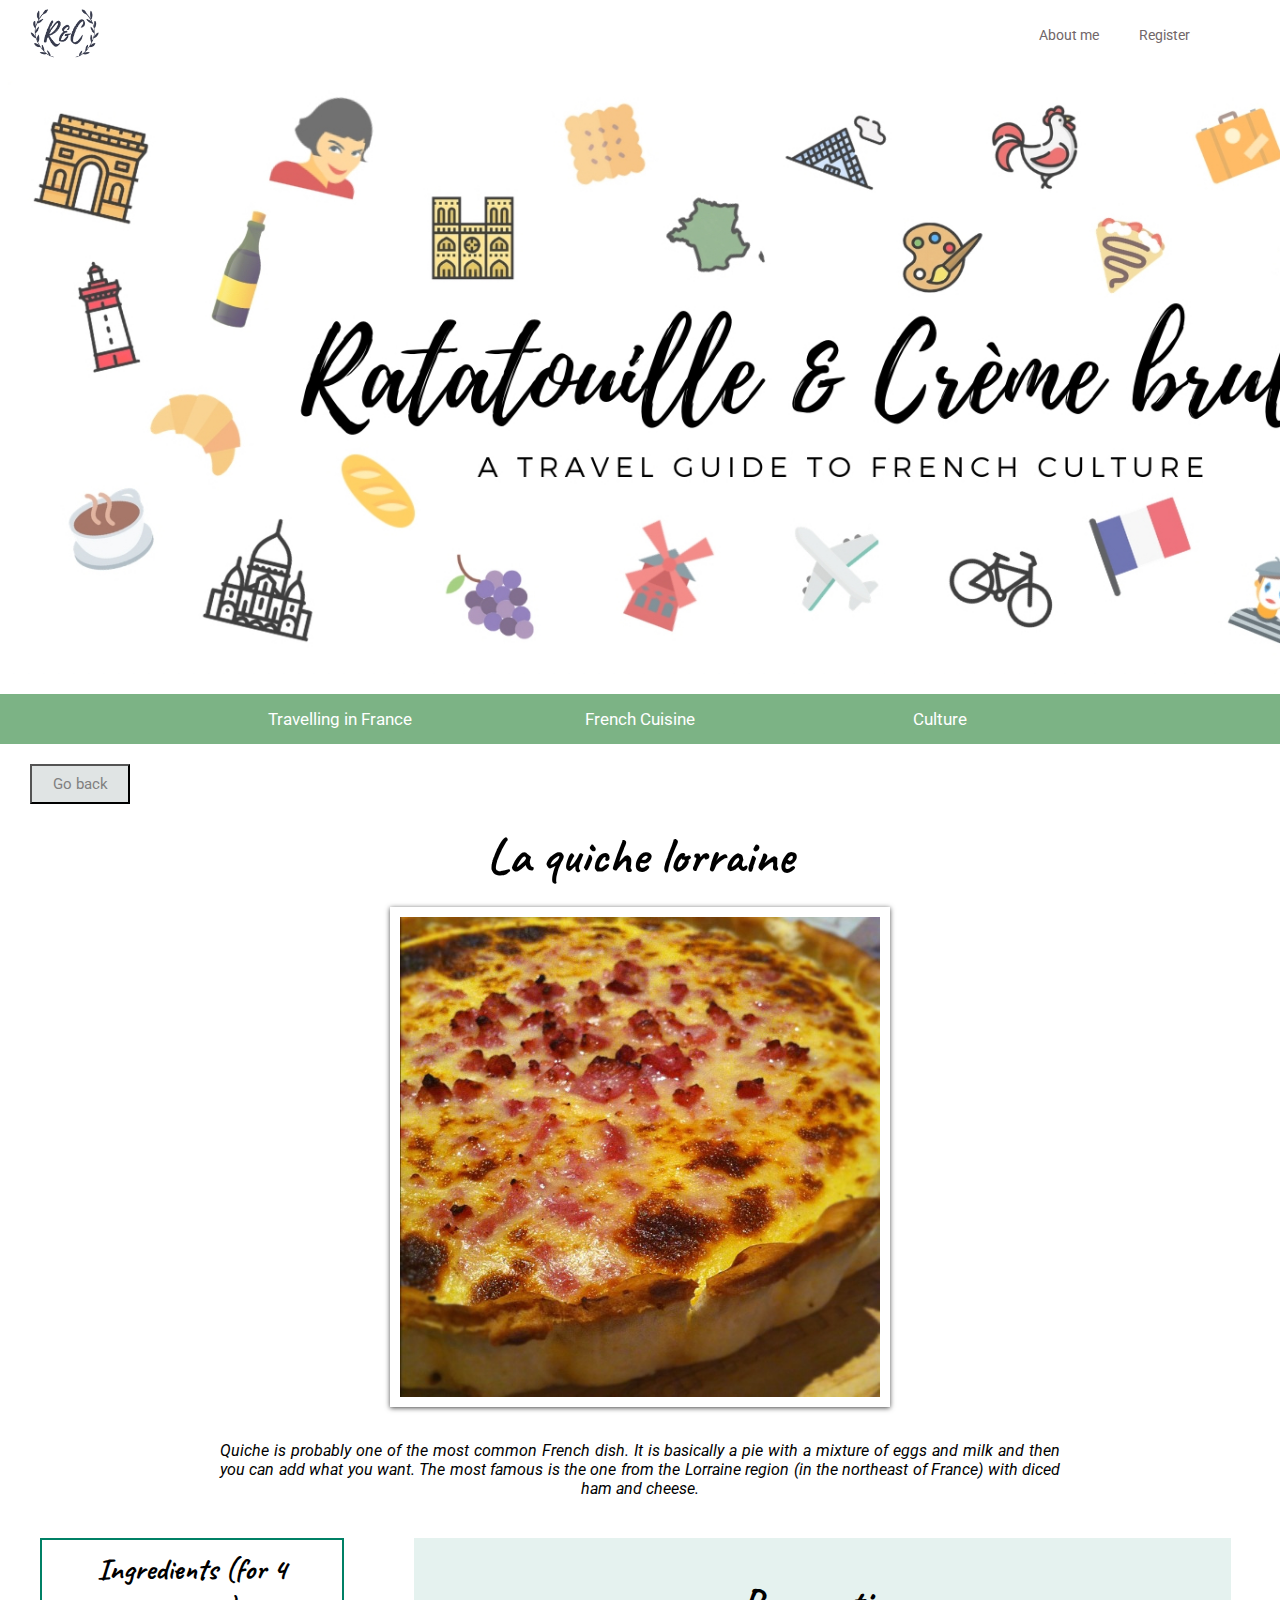
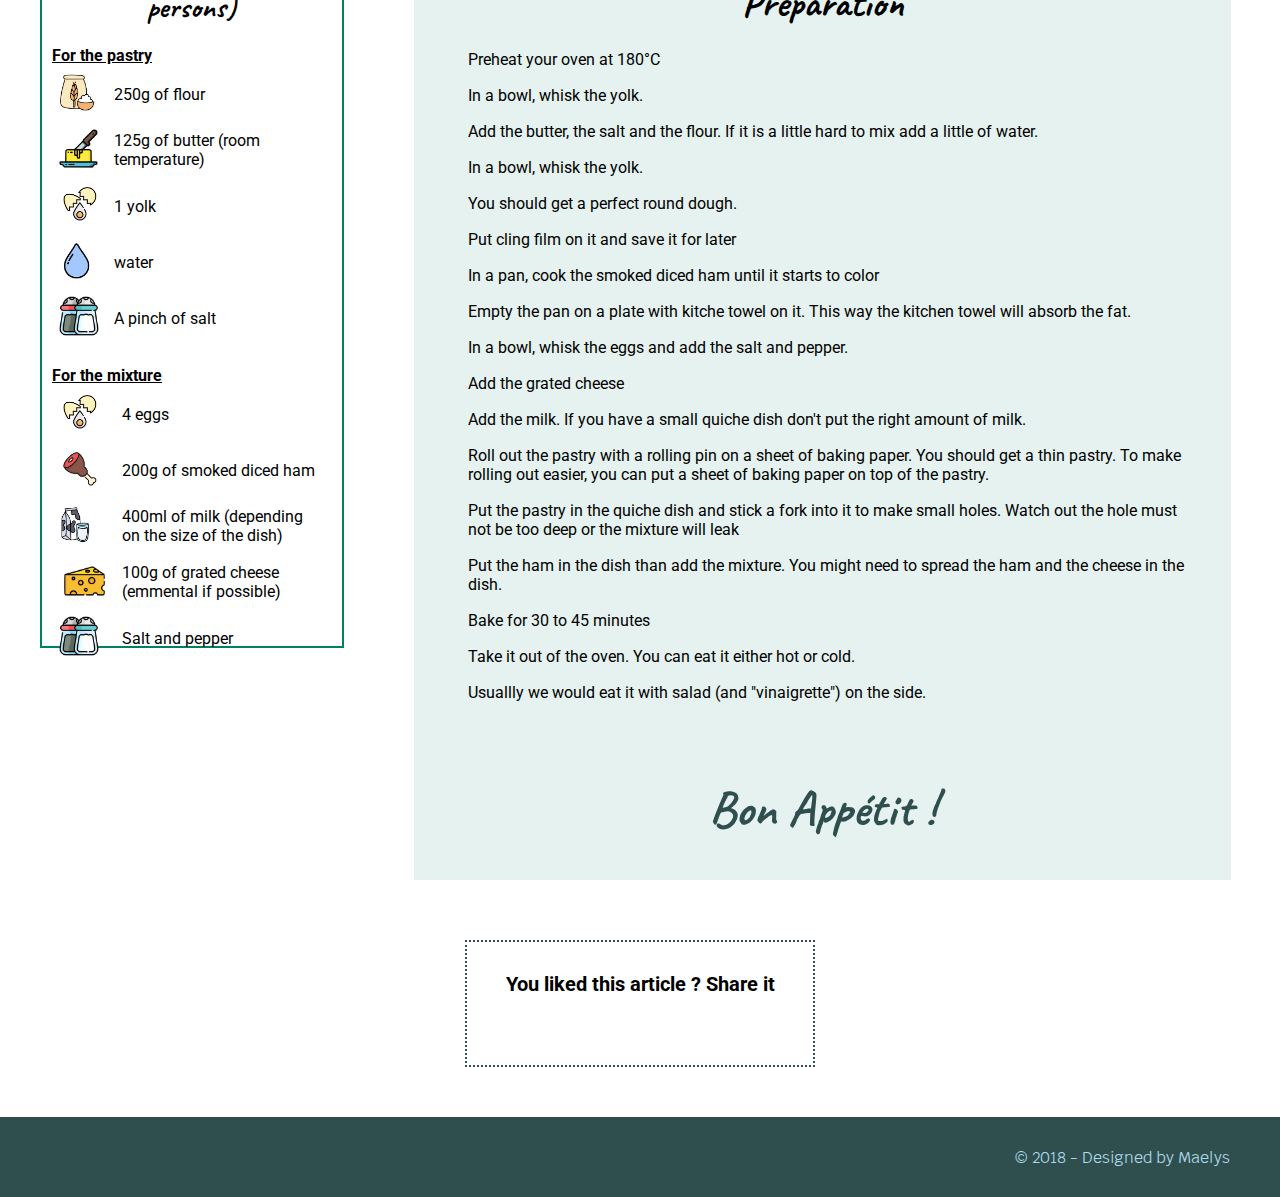
<file: recipes/savoury/quiche-lorraine.html>
<!DOCTYPE html>
<html>
<head>
	<!-- Maëlys Monjou - Student N°18202417 -->
  <!-- Global site tag (gtag.js) - Google Analytics -->
<script async src="https://www.googletagmanager.com/gtag/js?id=UA-129123719-1"></script>
<script>
  window.dataLayer = window.dataLayer || [];
  function gtag(){dataLayer.push(arguments);}
  gtag('js', new Date());

  gtag('config', 'UA-129123719-1');
</script>

	<meta charset="utf-8">
	<meta name="description" content="A blog about travelling in France, cooking French cuisine and other advices from a French girl">
	<meta name="keywords" content="France, french cuisine, travel in France, advices, french girl">
	<meta name="author" content="Maelys Monjou">
	<meta name="viewport" content="width=device-width, initial-scale=1">
	<title>Ratatouille & Crème brulée - Home</title>
  <link rel="shortcut icon" type="image/x-icon" href="images/logo.jpeg">
	<link rel="stylesheet" type="text/css" href="quiche-lorraine.css">
  <link rel="stylesheet" href="https://use.fontawesome.com/releases/v5.5.0/css/all.css" integrity="sha384-B4dIYHKNBt8Bc12p+WXckhzcICo0wtJAoU8YZTY5qE0Id1GSseTk6S+L3BlXeVIU" crossorigin="anonymous">
	<!-- Google Fonts -->
    <link href="https://fonts.googleapis.com/css?family=Covered+By+Your+Grace" rel="stylesheet">
    <link href="https://fonts.googleapis.com/css?family=Lato|Roboto" rel="stylesheet">
    <link href="https://fonts.googleapis.com/css?family=Krub|Open+Sans" rel="stylesheet">
    <link href="https://fonts.googleapis.com/css?family=Open+Sans+Condensed:300|Roboto+Condensed" rel="stylesheet">
    <link href="https://fonts.googleapis.com/css?family=Caveat" rel="stylesheet">
</head>
<body>

<!-- HEAD NAVBAR -->
	<div class="hnavbar">
		<a href="../../index.html" class="hnavbar-brand">
    		<img src="images/logo.jpeg" alt="logo">
		</a>
		<div class="hnavbar-right hidden-xs hidden-sm">
			<a href="../../hnavbar/about.html" class="hnavbar-item hnavbar-link">About me</a>
			<a href="../../hnavbar/register.html" class="hnavbar-item hnavbar-link">Register</a>
      <a href="../../hnavbar/search.html" class="hnavbar-item hnavbar-link"><i class="fas fa-search"></i></a>
		</div>
	</div>

<!-- BRAND-CONTAINER -->

	<div class="brand" style="background-image: url(images/banner.jpg);"></div>

<!-- NAVBAR-CONTAINER -->
  <div class="wrapper">
      <div class="navigationDesktop">
        <nav>
          <ul>
            <li><a href="../../travel/travel.html">Travelling in France</a></li>
            <li><a href="#">French Cuisine</a>
              <ul>
                <li><a href="../../recipes/savoury.html">Savoury</a></li>
                <li><a href="../../recipes/sweet.html">Sweet</a></li>
              </ul>
            </li>
            <li><a href="#">Culture</a>
              <ul>
                <li><a href="../../construction.html">History</a></li>
                <li><a href="../../construction.html">Traditions</a></li>
                <li><a href="../../construction.html">Language</a></li>
                <li><a href="../../construction.html">Music & Movies</a></li>
              </ul>
            </li>
          </ul>
        </nav>
      </div>
    </div>

<!-- MAIN-CONTAINER -->
	<div class="back-button" width="30px" height="20px">
    <button><a href="../savoury.html"><i class="fas fa-arrow-left"></i> Go back</a></button>
  </div>

  <div class="main-container">
    <div class="heading">
      <h1>La quiche lorraine</h1>
      <img src="images/quiche-lorraine.jpg">
    </div>
    <div class="introduction">
      <p><i>Quiche is probably one of the most common French dish. It is basically a pie with a mixture of eggs and milk and then you can add what you want. The most famous is the one from the Lorraine region (in the northeast of France) with diced ham and cheese.</i></p>
    </div>
    <div class="recipe-body">
    <div class="ingredients">
      <h2>Ingredients (for 4 persons)</h2>
      <h4><u>For the pastry</u></h4>
      <table>
        <tr>
          <td><img src="images/flour.png"></td>
          <td>250g of flour</td>
        </tr>
        <tr>
          <td><img src="images/butter.png"></td>
          <td>125g of butter (room temperature)</td>
        </tr>
        <tr>
          <td><img src="images/egg.png"></td>
          <td>1 yolk</td>
        </tr>
        <tr>
          <td><img src="images/water.png"></td>
          <td>water</td>
        </tr>
        <tr>
          <td><img src="images/salt.png"></td>
          <td>A pinch of salt</td>
        </tr>
      </table>
      <br>
      <h4><u>For the mixture</u></h4>
      <table>
        <tr>
          <td><img src="images/egg.png"></td>
          <td>4 eggs</td>
        </tr>
        <tr>
          <td><img src="images/ham.png"></td>
          <td>200g of smoked diced ham</td>
        </tr>
        <tr>
          <td><img src="images/milk.png"></td>
          <td>400ml of milk (depending on the size of the dish)</td>
        </tr>
        <tr>
          <td><img src="images/cheese.png"></td>
          <td>100g of grated cheese (emmental if possible)</td>
        </tr>
        <tr>
          <td><img src="images/salt.png"></td>
          <td>Salt and pepper</td>
        </tr>
      </table>
    </div>
    <div class="preparation">
      <h2>Preparation</h2>
      <table>
        <tr>
          <td><i class="fas fa-star-of-life"></i></td>
          <td>Preheat your oven at 180°C</td>
        </tr>
        <tr>
          <td><i class="fas fa-star-of-life"></i></td>
          <td>In a bowl, whisk the yolk.</td>
        </tr>
        <tr>
          <td><i class="fas fa-star-of-life"></i></td><td>Add the butter, the salt and the flour. If it is a little hard to mix add a little of water.</td>
        </tr>
        <tr>
          <td><i class="fas fa-star-of-life"></i></td><td>In a bowl, whisk the yolk.</td>
        </tr>
        <tr>
          <td><i class="fas fa-star-of-life"></i></td><td>You should get a perfect round dough.</td>
        </tr>
        <tr>
          <td><i class="fas fa-star-of-life"></i></td>
          <td>Put cling film on it and save it for later</td>
        </tr>
        <tr>
          <td><i class="fas fa-star-of-life"></i></td>
          <td>In a pan, cook the smoked diced ham until it starts to color</td>
        </tr>
        <tr>
          <td><i class="fas fa-star-of-life"></i></td>
          <td>Empty the pan on a plate with kitche towel on it. This way the kitchen towel will absorb the fat.</td>
        </tr>
        <tr>
          <td><i class="fas fa-star-of-life"></i></td>
          <td>In a bowl, whisk the eggs and add the salt and pepper.</td>
        </tr>
        <tr>
          <td><i class="fas fa-star-of-life"></i></td>
          <td>Add the grated cheese</td>
        </tr>
        <tr>
          <td><i class="fas fa-star-of-life"></i></td>
          <td>Add the milk. If you have a small quiche dish don't put the right amount of milk.</td>
        </tr>
        <tr>
          <td><i class="fas fa-star-of-life"></i></td>
          <td>Roll out the pastry with a rolling pin on a sheet of baking paper. You should get a thin pastry. To make rolling out easier, you can put a sheet of baking paper on top of the pastry.</td>
        </tr>
        <tr>
          <td><i class="fas fa-star-of-life"></i></td>
          <td>Put the pastry in the quiche dish and stick a fork into it to make small holes. Watch out the hole must not be too deep or the mixture will leak</td>
        </tr>
        <tr>
          <td><i class="fas fa-star-of-life"></i></td>
          <td>Put the ham in the dish than add the mixture. You might need to spread the ham and the cheese in the dish.</td>
        </tr>
        <tr>
          <td><i class="fas fa-star-of-life"></i></td>
          <td>Bake for 30 to 45 minutes</td>
        </tr>
        <tr>
          <td><i class="fas fa-star-of-life"></i></td>
          <td>Take it out of the oven. You can eat it either hot or cold.</td>
        </tr>
        <tr>
          <td><i class="fas fa-star-of-life"></i></td>
          <td>Usuallly we would eat it with salad (and "vinaigrette") on the side.</td>
        </tr>
      </table>
      <br><br><h3>Bon Appétit !</h3>
    </div>
  </div>
  </div>
  <div class="social">
      <h4>You liked this article ? Share it</h4>
      <ul>
        <li><a href="#"><i class="fas fa-heart"></i></a></li>
        <li><a href="#"><i class="fab fa-facebook-f"></i></a></li>
        <li><i class="fab fa-twitter"></i></li>
        <li><i class="fas fa-envelope"></i></li>
      </ul>
    </div>

<!-- FOOTER-CONTAINER -->
	<div class="footer-container">
		<div class="footer-links">
			<a href="#"><i class="fab fa-instagram"></i></a>
			<a href="#"><i class="fab fa-facebook-square"></i></a>
			<a href="#"><i class="fab fa-twitter-square"></i></a>
		</div>
		<div class="footer-copyright"><p>&copy 2018 - Designed by Maelys</p></div>
	</div>

</body>
</html>
</file>
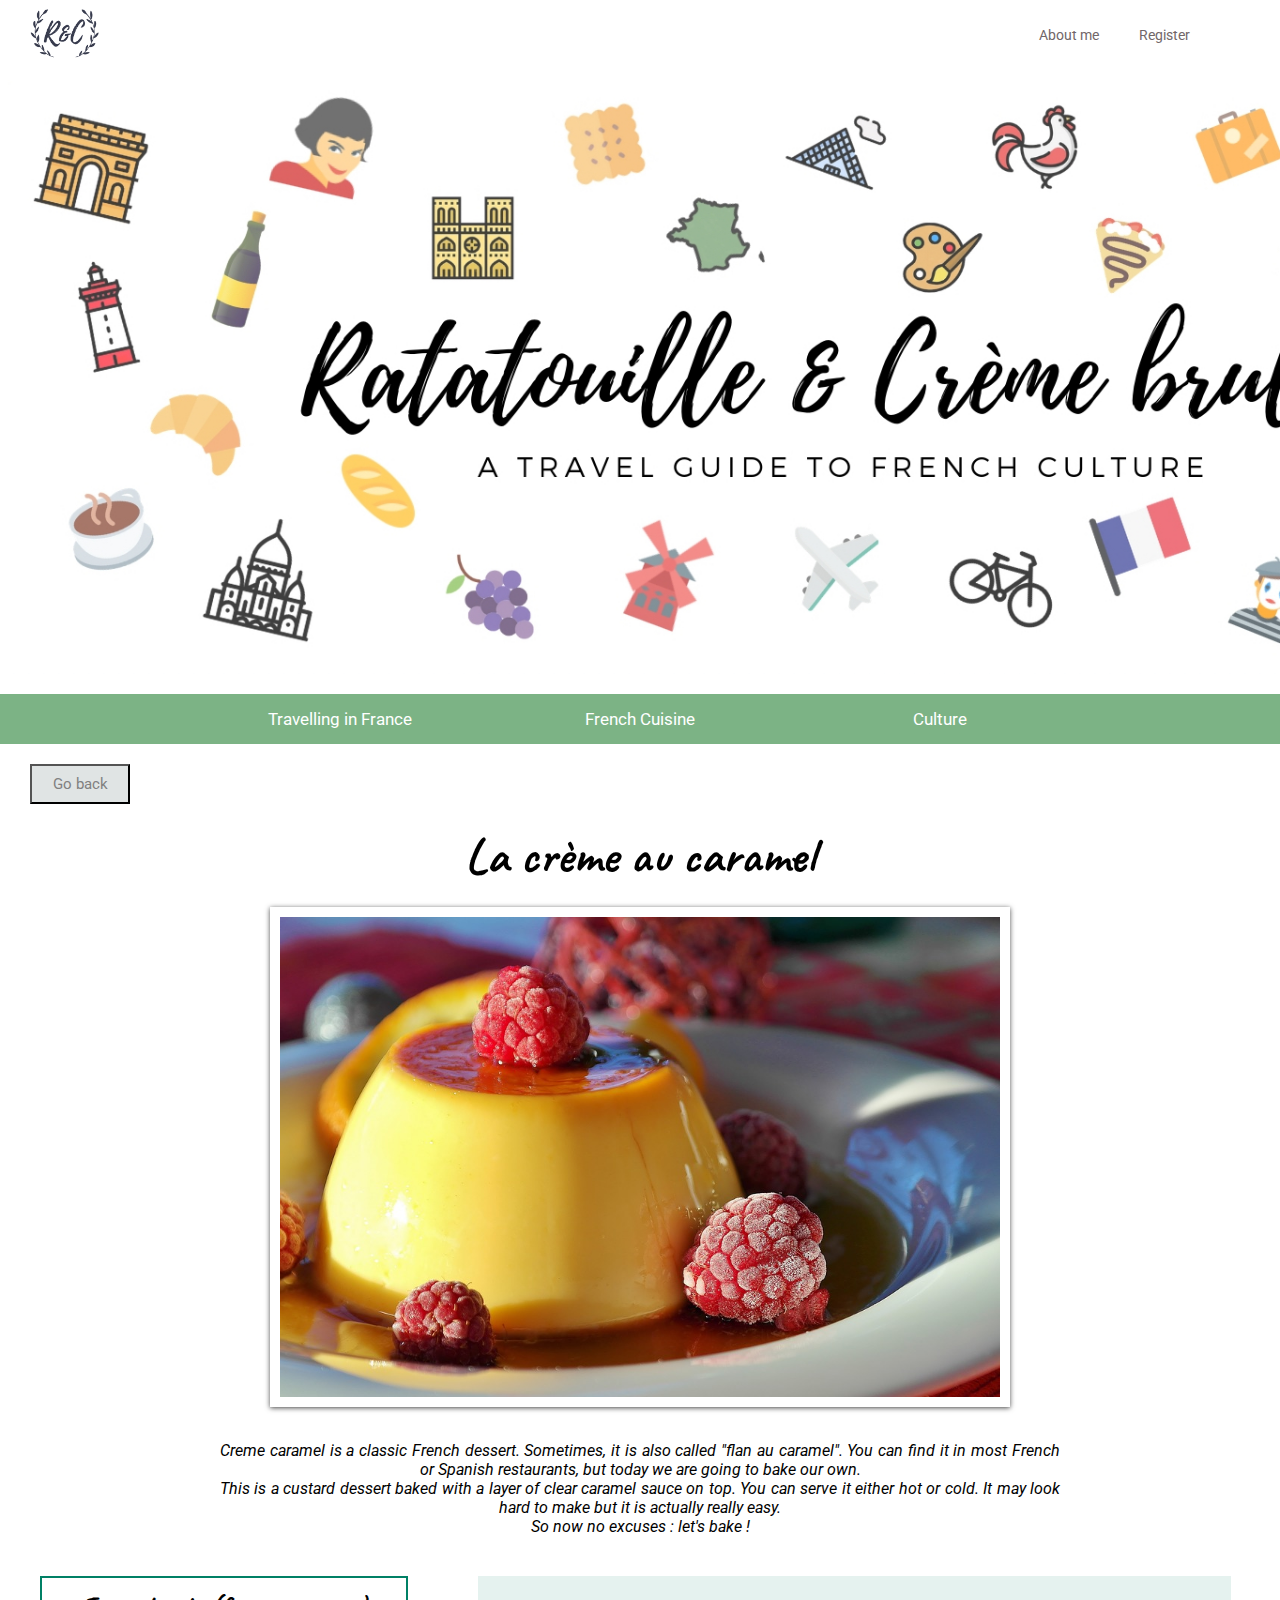
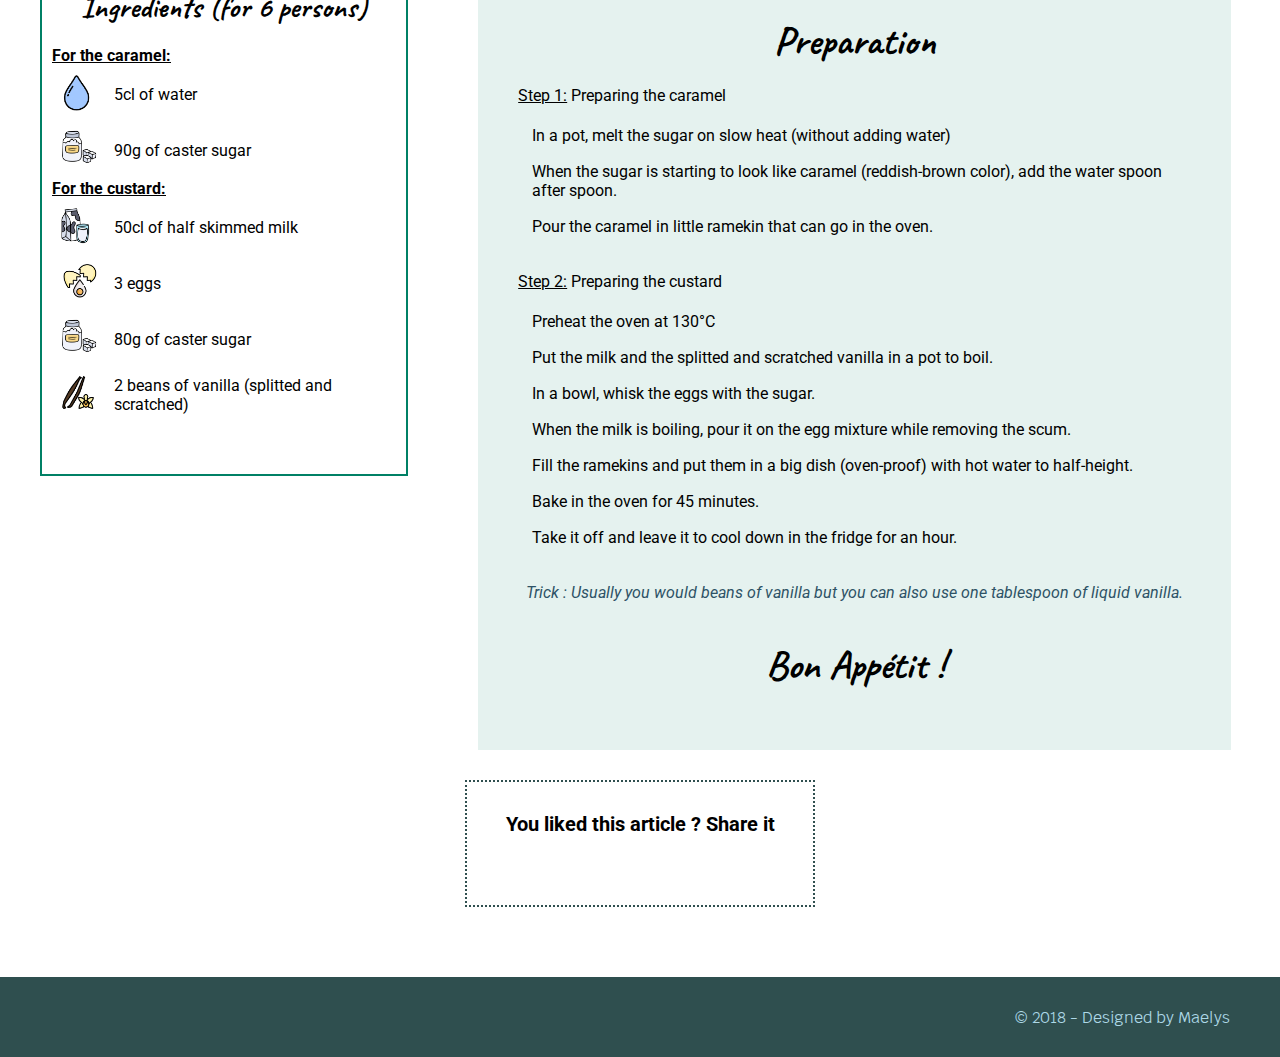
<file: recipes/sweet/creme-caramel.html>
<!DOCTYPE html>
<html>
<head>
	<!-- Maëlys Monjou - Student N°18202417 -->
  <!-- Global site tag (gtag.js) - Google Analytics -->
<script async src="https://www.googletagmanager.com/gtag/js?id=UA-129123719-1"></script>
<script>
  window.dataLayer = window.dataLayer || [];
  function gtag(){dataLayer.push(arguments);}
  gtag('js', new Date());

  gtag('config', 'UA-129123719-1');
</script>

	<meta charset="utf-8">
	<meta name="description" content="A blog about travelling in France, cooking French cuisine and other advices from a French girl">
	<meta name="keywords" content="France, french cuisine, travel in France, advices, french girl">
	<meta name="author" content="Maelys Monjou">
	<meta name="viewport" content="width=device-width, initial-scale=1">
	<title>La crème brûlée - R&Cb</title>
  <link rel="shortcut icon" type="image/x-icon" href="images/logo.jpeg">
	<link rel="stylesheet" type="text/css" href="creme-caramel.css">
  <link rel="stylesheet" href="https://use.fontawesome.com/releases/v5.5.0/css/all.css" integrity="sha384-B4dIYHKNBt8Bc12p+WXckhzcICo0wtJAoU8YZTY5qE0Id1GSseTk6S+L3BlXeVIU" crossorigin="anonymous">
	<!-- Google Fonts -->
    <link href="https://fonts.googleapis.com/css?family=Covered+By+Your+Grace" rel="stylesheet">
    <link href="https://fonts.googleapis.com/css?family=Lato|Roboto" rel="stylesheet">
    <link href="https://fonts.googleapis.com/css?family=Krub|Open+Sans" rel="stylesheet">
    <link href="https://fonts.googleapis.com/css?family=Open+Sans+Condensed:300|Roboto+Condensed" rel="stylesheet">
    <link href="https://fonts.googleapis.com/css?family=Caveat" rel="stylesheet">
</head>
<body>

<!-- HEAD NAVBAR -->
	<div class="hnavbar">
		<a href="../../index.html" class="hnavbar-brand">
    		<img src="images/logo.jpeg" alt="logo">
		</a>
		<div class="hnavbar-right hidden-xs hidden-sm">
			<a href="../../hnavbar/about.html" class="hnavbar-item hnavbar-link">About me</a>
			<a href="../../hnavbar/register.html" class="hnavbar-item hnavbar-link">Register</a>
      <a href="../../hnavbar/search.html" class="hnavbar-item hnavbar-link"><i class="fas fa-search"></i></a>
		</div>
	</div>

<!-- BRAND-CONTAINER -->

	<div class="brand" style="background-image: url(images/banner.jpg);"></div>

<!-- NAVBAR-CONTAINER -->
  <div class="wrapper">
      <div class="navigationDesktop">
        <nav>
          <ul>
            <li><a href="../../travel/travel.html">Travelling in France</a></li>
            <li><a href="#">French Cuisine</a>
              <ul>
                <li><a href="../../recipes/savoury.html">Savoury</a></li>
                <li><a href="../../recipes/sweet.html">Sweet</a></li>
              </ul>
            </li>
            <li><a href="#">Culture</a>
              <ul>
                <li><a href="../../construction.html">History</a></li>
                <li><a href="../../construction.html">Traditions</a></li>
                <li><a href="../../construction.html">Language</a></li>
                <li><a href="../../construction.html">Music & Movies</a></li>
              </ul>
            </li>
          </ul>
        </nav>
      </div>
    </div>

<!-- MAIN-CONTAINER -->
	<div class="back-button" width="30px" height="20px">
    <button><a href="../sweet.html"><i class="fas fa-arrow-left"></i> Go back</a></button>
  </div>

  <div class="main-container">
    <div class="heading">
      <h1>La crème au caramel</h1>
      <img src="images/creme-caramel.jpg">
    </div>
    <div class="introduction">
      <p><i>Creme caramel is a classic French dessert. Sometimes, it is also called "flan au caramel". You can find it in most French or Spanish restaurants, but today we are going to bake our own. <br>This is a custard dessert baked with a layer of clear caramel sauce on top. You can serve it either hot or cold. It may look hard to make but it is actually really easy.<br>So now no excuses : let's bake !</i></p>
    </div>
    <div class="recipe-body">
    <div class="ingredients">
      <h2>Ingredients (for 6 persons)</h2>
      <h4><u>For the caramel:</u></h4>
      <table>
        <tr>
          <td><img src="images/water.png"></td>
          <td>5cl of water</td>
        </tr>
        <tr>
          <td><img src="images/sugar.png"></td>
          <td>90g of caster sugar</td>
        </tr>
      </table>
      <h4><u>For the custard:</u></h4>
      <table>
        <tr>
          <td><img src="images/milk.png"></td>
          <td>50cl of half skimmed milk</td>
        </tr>
        <tr>
          <td><img src="images/egg.png"></td>
          <td>3 eggs</td>
        </tr>
        <tr>
          <td><img src="images/sugar.png"></td>
          <td>80g of caster sugar</td>
        </tr>
        <tr>
          <td><img src="images/vanilla.png"></td>
          <td>2 beans of vanilla (splitted and scratched)</td>
        </tr>
      </table>
    </div>
    <div class="preparation">
      <h2>Preparation</h2>
      <p><u>Step 1:</u> Preparing the caramel</p><br>
      <table>
        <tr>
          <td><i class="fas fa-star-of-life"></i></td><td>In a pot, melt the sugar on slow heat (without adding water)</td>
        </tr>
        <tr>
          <td><i class="fas fa-star-of-life"></i></td><td>When the sugar is starting to look like caramel (reddish-brown color), add the water spoon after spoon.</td>
        </tr>
        <tr>
          <td><i class="fas fa-star-of-life"></i></td>
          <td>Pour the caramel in little ramekin that can go in the oven.</td>
        </tr>
      </table>
      <br>
      <p><u>Step 2:</u> Preparing the custard</p><br>
      <table>
        <tr>
          <td><i class="fas fa-star-of-life"></i></td>
          <td>Preheat the oven at 130°C</td>
        </tr>
        <tr>
          <td><i class="fas fa-star-of-life"></i></td>
          <td>Put the milk and the splitted and scratched vanilla in a pot to boil.</td>
        </tr>
        <tr>
          <td><i class="fas fa-star-of-life"></i></td>
          <td>In a bowl, whisk the eggs with the sugar.</td>
        </tr>
        <tr>
          <td><i class="fas fa-star-of-life"></i></td>
          <td>When the milk is boiling, pour it on the egg mixture while removing the scum.</td>
        </tr>
        <tr>
          <td><i class="fas fa-star-of-life"></i></td>
          <td>Fill the ramekins and put them in a big dish (oven-proof) with hot water to half-height. </td>
        </tr>
        <tr>
          <td><i class="fas fa-star-of-life"></i></td>
          <td>Bake in the oven for 45 minutes.</td>
        </tr>
        <tr>
          <td><i class="fas fa-star-of-life"></i></td>
          <td>Take it off and leave it to cool down in the fridge for an hour.</td>
        </tr>
      </table>
      <br>
      <p class="trick">Trick : Usually you would beans of vanilla but you can also use one tablespoon of liquid vanilla.</p>
      <br><br><h2>Bon Appétit !</h2>
    </div>
    </div>
    <div class="social">
      <h4>You liked this article ? Share it</h4>
      <ul>
        <li><a href="#"><i class="fas fa-heart"></i></a></li>
        <li><a href="#"><i class="fab fa-facebook-f"></i></a></li>
        <li><a href="#"><i class="fab fa-twitter"></i></a></li>
        <li><a href="#"><i class="fas fa-envelope"></i></a></li>
      </ul>
    </div>
  </div>

<!-- FOOTER-CONTAINER -->
	<div class="footer-container">
		<div class="footer-links">
			<a href="#"><i class="fab fa-instagram"></i></a>
			<a href="#"><i class="fab fa-facebook-square"></i></a>
			<a href="#"><i class="fab fa-twitter-square"></i></a>
		</div>
		<div class="footer-copyright"><p>&copy 2018 - Designed by Maelys</p></div>
	</div>

</body>
</html>
</file>
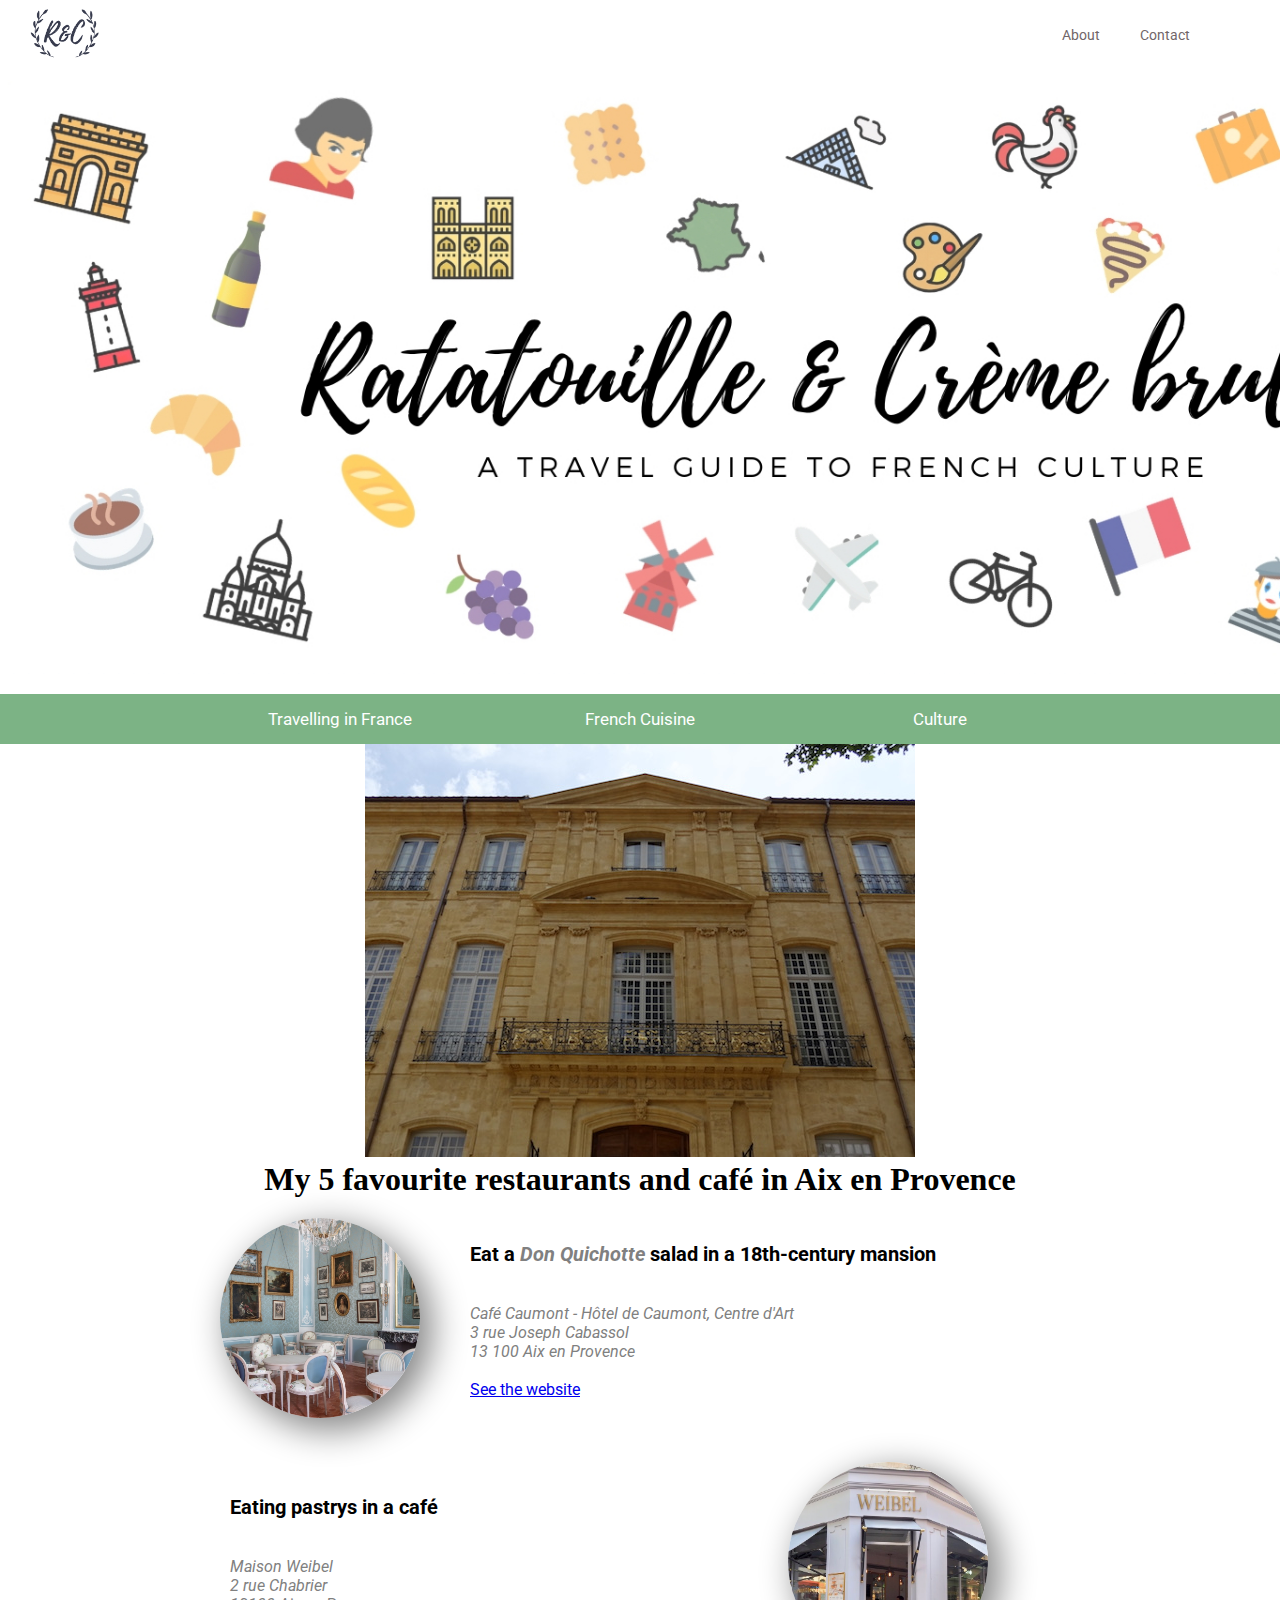
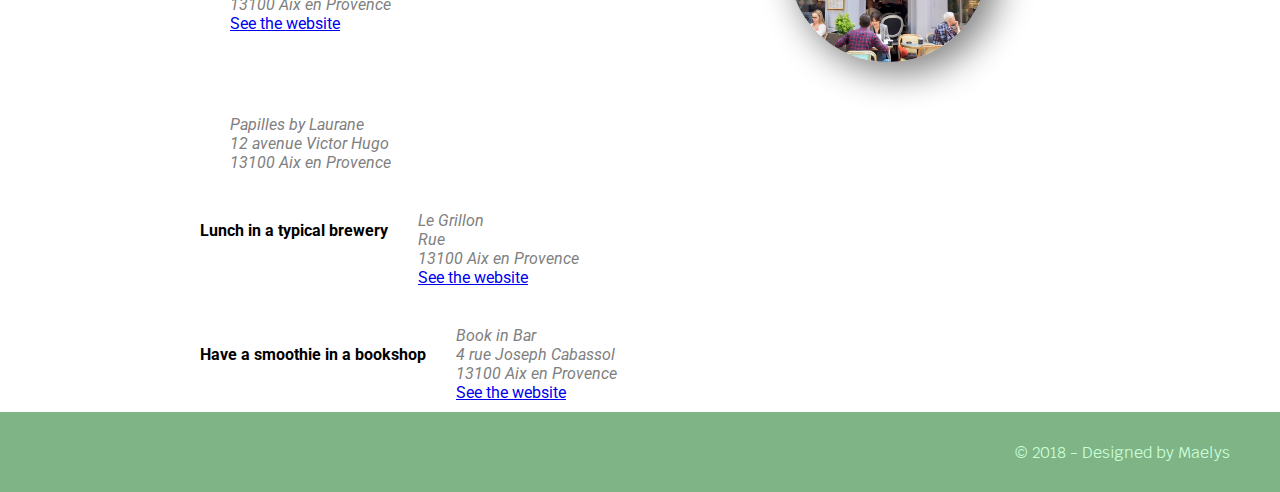
<file: travel/paca/aix-meilleurs_restos.html>
<!DOCTYPE html>
<html>
<head>
	<!-- Maëlys Monjou - Student N°18202417 -->
  <!-- Global site tag (gtag.js) - Google Analytics -->
    <script async src="https://www.googletagmanager.com/gtag/js?id=UA-129123719-1"></script>
    <script>
      window.dataLayer = window.dataLayer || [];
      function gtag(){dataLayer.push(arguments);}
      gtag('js', new Date());
      gtag('config', 'UA-129123719-1');
    </script>

	<meta charset="utf-8">
	<meta name="description" content="A blog about travelling in France, cooking French cuisine and other advices from a French girl">
	<meta name="keywords" content="France, french cuisine, travel in France, advices, french girl">
	<meta name="author" content="Maelys Monjou">
	<meta name="viewport" content="width=device-width, initial-scale=1">
	<title>My 5 favourite restaurants and cafés in Aix - R&Cb</title>
  <link rel="shortcut icon" type="image/x-icon" href="images/logo.jpeg">
	<link rel="stylesheet" type="text/css" href="aix-meilleurs_restos.css">
  <link rel="stylesheet" href="https://use.fontawesome.com/releases/v5.5.0/css/all.css" integrity="sha384-B4dIYHKNBt8Bc12p+WXckhzcICo0wtJAoU8YZTY5qE0Id1GSseTk6S+L3BlXeVIU" crossorigin="anonymous">
	<!-- Google Fonts -->
    <link href="https://fonts.googleapis.com/css?family=Covered+By+Your+Grace" rel="stylesheet">
    <link href="https://fonts.googleapis.com/css?family=Lato|Roboto" rel="stylesheet">
    <link href="https://fonts.googleapis.com/css?family=Krub|Open+Sans" rel="stylesheet">
    <link href="https://fonts.googleapis.com/css?family=Open+Sans+Condensed:300|Roboto+Condensed" rel="stylesheet">
</head>
<body>

<!-- HEAD NAVBAR -->
	<div class="hnavbar">
		<a href="../../index.html" class="hnavbar-brand">
    		<img src="images/logo.jpeg" alt="logo">
		</a>
		<div class="hnavbar-right hidden-xs hidden-sm">
			<a href="../../hnavbar/about.html" class="hnavbar-item hnavbar-link">About</a>
			<a href="../../hnavbar/register.html" class="hnavbar-item hnavbar-link">Contact</a>
      <a href="../../hnavbar/search.html" class="hnavbar-item hnavbar-link"><i class="fas fa-search"></i></a>
		</div>
	</div>

<!-- BRAND-CONTAINER -->

	<div class="brand" style="background-image: url(images/banner.jpg);"></div>

<!-- NAVBAR-CONTAINER -->
  <div class="wrapper">
      <div class="navigationDesktop">
        <nav>
          <ul>
            <li><a href="travel/travel.html">Travelling in France</a></li>
            <li><a href="">French Cuisine</a>
              <ul>
                <li><a href="recipes/savoury.html">Savoury</a></li>
                <li><a href="recipes/sweet.html">Sweet</a></li>
              </ul>
            </li>
            <li><a href="#">Culture</a>
              <ul>
                <li><a href="construction.html">History</a></li>
                <li><a href="construction.html">Traditions</a></li>
                <li><a href="construction.html">Language</a></li>
                <li><a href="construction.html">Music & Movies</a></li>
              </ul>
            </li>
          </ul>
        </nav>
      </div>
    </div>

<!-- MAIN-CONTAINER -->
  <div class="heading">
    <img src="images/caumontS.jpg">
    <h1>My 5 favourite restaurants and café in Aix en Provence</h1>
  </div>
  <div class="introduction">
    
  </div>
  <div class="fav-container">
    <div class="fav"> <!-- Caumont -->
      <div class="fav-image">
        <img src="images/café-caumont.jpg">
      </div>
      <div class="fav-text">
        <h4>Eat a <i>Don Quichotte</i> salad in a 18th-century mansion</h4>
        <br><p></p>
        <br><i>Café Caumont - Hôtel de Caumont, Centre d'Art <br>3 rue Joseph Cabassol <br>13 100 Aix en Provence</i>
        <br><i class="fas fa-euro-sign"></i><i class="fas fa-euro-sign"></i>
        <br><a href="https://www.caumont-centredart.com/fr/preparer-sa-visite/cafe-caumont">See the website</a>
      </div>
    </div>

    <div class="fav"> <!-- Weibel -->
      <div class="fav-text">
        <h4>Eating pastrys in a café</h4>
        <br><p></p>
        <br><i class="address">Maison Weibel<br>2 rue Chabrier <br>13100 Aix en Provence</i>
        <br><a href="http://www.maisonweibel.com/">See the website</a>
      </div>
      <div class="fav-image">
        <img src="images/weibel.jpg">
      </div>
    </div>

    <div class="fav"> <!-- Papilles -->
      <div class="fav-image">
        
      </div>
      <div class="fav-text">
        <br><i>Papilles by Laurane <br>12 avenue Victor Hugo <br>13100 Aix en Provence</i>
        <br><i class="fas fa-euro-sign"></i>
      </div>
    </div>

    <div class="fav"> <!-- Le Grillon -->
      <div class="fav-image">
        <h4>Lunch in a typical brewery</h4>
        <br><p></p>
      </div>
      <div class="fav-text">
        <br><i class="address">Le Grillon <br>Rue <br>13100 Aix en Provence</i>
        <br><a href="http://cafelegrillon.free.fr/">See the website</a>
      </div>
    </div>

    <div class="fav"> <!-- Book in Bar -->
      <div class="fav-image">
        <h4>Have a smoothie in a bookshop</h4>
      </div>
      <div class="fav-text">
        <br><i class="address">Book in Bar <br>4 rue Joseph Cabassol <br>13100 Aix en Provence</i>
        <br><a href="http://www.bookinbar.com/">See the website</a>
      </div>
    </div>
  </div>

<!-- FOOTER-CONTAINER -->
	<div class="footer-container">
		<div class="footer-links">
			<a href="#"><i class="fab fa-instagram"></i></a>
			<a href="#"><i class="fab fa-facebook-square"></i></a>
			<a href="#"><i class="fab fa-twitter-square"></i></a>
		</div>
		<div class="footer-copyright"><p>&copy 2018 - Designed by Maelys</p></div>
	</div>

</body>
</html>
</file>
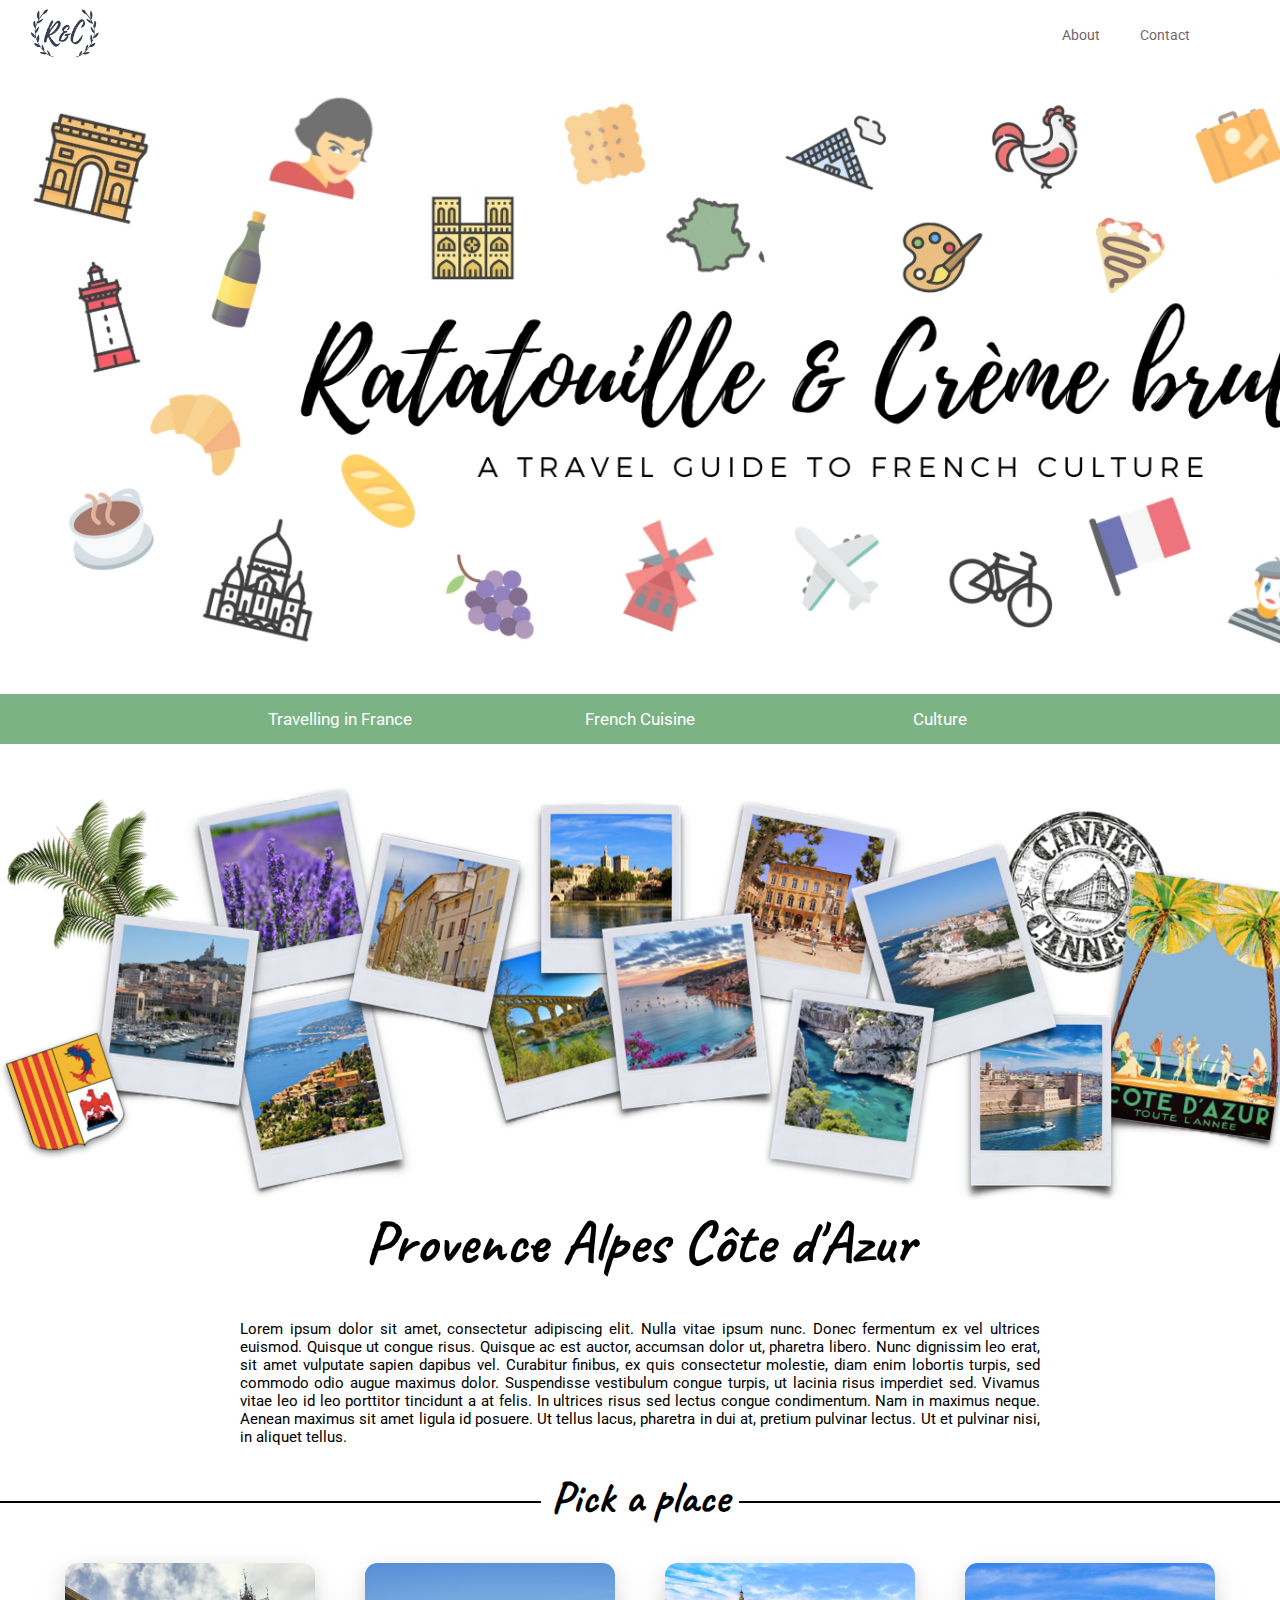
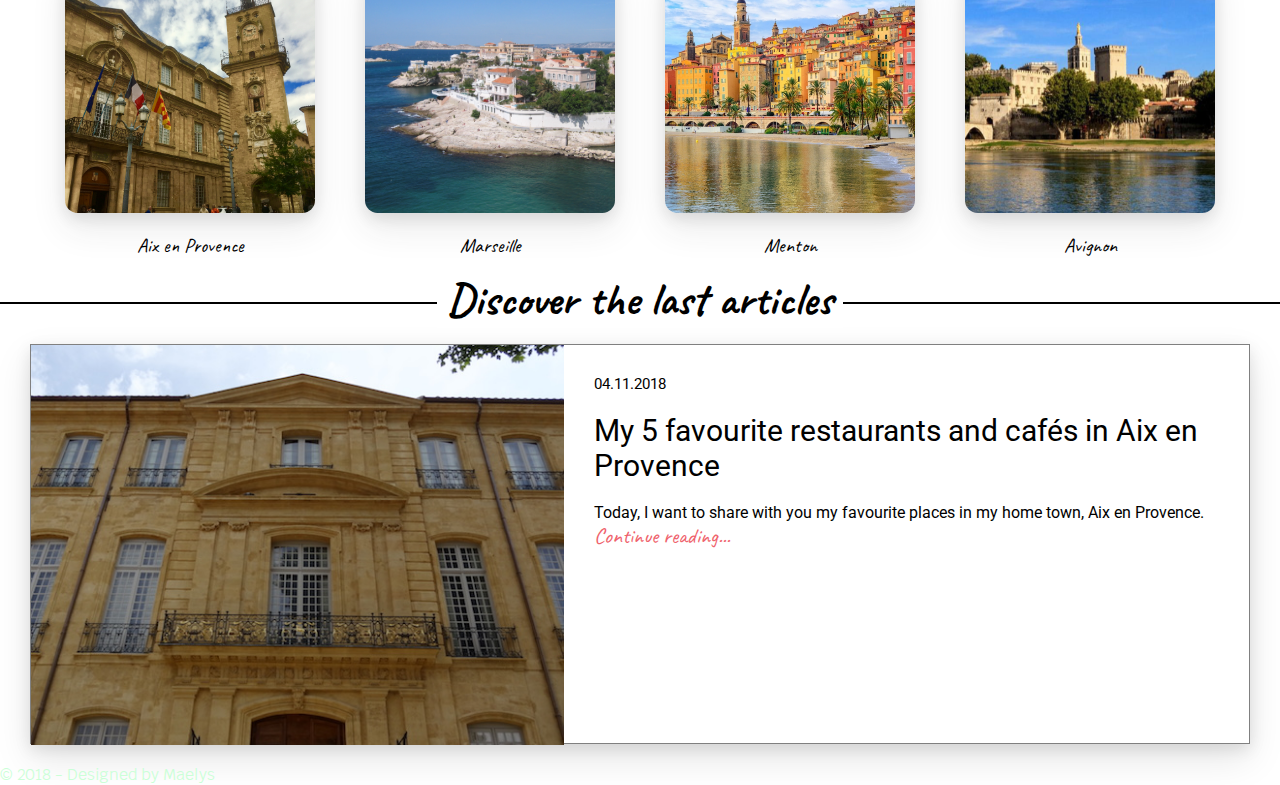
<file: travel/paca/paca.html>
<!DOCTYPE html>
<html>
<head>
	<!-- Maëlys Monjou - Student N°18202417 -->
  <!-- Global site tag (gtag.js) - Google Analytics -->
    <script async src="https://www.googletagmanager.com/gtag/js?id=UA-129123719-1"></script>
    <script>
      window.dataLayer = window.dataLayer || [];
      function gtag(){dataLayer.push(arguments);}
      gtag('js', new Date());

      gtag('config', 'UA-129123719-1');
    </script>

	<meta charset="utf-8">
	<meta name="description" content="A blog about travelling in France, cooking French cuisine and other advices from a French girl">
	<meta name="keywords" content="France, french cuisine, travel in France, advices, french girl">
	<meta name="author" content="Maelys Monjou">
	<meta name="viewport" content="width=device-width, initial-scale=1">
	<title>Ratatouille & Crème brulée</title>
  <link rel="shortcut icon" type="image/x-icon" href="images/logo.jpeg">
	<link rel="stylesheet" type="text/css" href="paca.css">
  <link rel="stylesheet" href="https://use.fontawesome.com/releases/v5.5.0/css/all.css" integrity="sha384-B4dIYHKNBt8Bc12p+WXckhzcICo0wtJAoU8YZTY5qE0Id1GSseTk6S+L3BlXeVIU" crossorigin="anonymous">
	<!-- Google Fonts -->
    <link href="https://fonts.googleapis.com/css?family=Covered+By+Your+Grace" rel="stylesheet">
    <link href="https://fonts.googleapis.com/css?family=Lato|Roboto" rel="stylesheet">
    <link href="https://fonts.googleapis.com/css?family=Krub|Open+Sans" rel="stylesheet">
    <link href="https://fonts.googleapis.com/css?family=Open+Sans+Condensed:300|Roboto+Condensed" rel="stylesheet">
    <link href="https://fonts.googleapis.com/css?family=Caveat" rel="stylesheet">
</head>
<body>

<!-- HEAD NAVBAR -->
	<div class="hnavbar">
		<a href="../../index.html" class="hnavbar-brand">
    		<img src="images/logo.jpeg" alt="logo">
		</a>
		<div class="hnavbar-right hidden-xs hidden-sm">
			<a href="../../hnavbar/about.html" class="hnavbar-item hnavbar-link">About</a>
			<a href="../../hnavbar/register.html" class="hnavbar-item hnavbar-link">Contact</a>
      <a href="../../hnavbar/search.html" class="hnavbar-item hnavbar-link"><i class="fas fa-search"></i></a>
		</div>
	</div>

<!-- BRAND-CONTAINER -->
	<div class="brand" style="background-image: url(images/banner.jpg);"></div>

<!-- NAVBAR-CONTAINER -->
  <div class="wrapper">
      <div class="navigationDesktop">
        <nav>
          <ul>
            <li><a href="../../travel/travel.html">Travelling in France</a></li>
            <li><a href="">French Cuisine</a>
              <ul>
                <li><a href="../../recipes/savoury.html">Savoury</a></li>
                <li><a href="../../recipes/sweet.html">Sweet</a></li>
              </ul>
            </li>
            <li><a href="#">Culture</a>
              <ul>
                <li><a href="../../construction.html">History</a></li>
                <li><a href="../../construction.html">Traditions</a></li>
                <li><a href="../../construction.html">Language</a></li>
                <li><a href="../../construction.html">Music & Movies</a></li>
              </ul>
            </li>
          </ul>
        </nav>
      </div>
    </div>

<!-- TOP CONTAINER -->

  <div class="top-container">
    <img src="images/provence.png">
    <h2>Provence Alpes Côte d'Azur</h2>
    <div class="description">
      <p>Lorem ipsum dolor sit amet, consectetur adipiscing elit. Nulla vitae ipsum nunc. Donec fermentum ex vel ultrices euismod. Quisque ut congue risus. Quisque ac est auctor, accumsan dolor ut, pharetra libero. Nunc dignissim leo erat, sit amet vulputate sapien dapibus vel. Curabitur finibus, ex quis consectetur molestie, diam enim lobortis turpis, sed commodo odio augue maximus dolor. Suspendisse vestibulum congue turpis, ut lacinia risus imperdiet sed. Vivamus vitae leo id leo porttitor tincidunt a at felis. In ultrices risus sed lectus congue condimentum. Nam in maximus neque. Aenean maximus sit amet ligula id posuere. Ut tellus lacus, pharetra in dui at, pretium pulvinar lectus. Ut et pulvinar nisi, in aliquet tellus.</p>
    </div>
  </div>

<!-- MAIN-CONTAINER -->
  <div class="by-city">
    <h3><span>Pick a place</span></h3>
    <div class="city-container">
        <div class="row">
          <div class="col-xs-12 col-sm-5 col-md-2">
            <div class="card" style="background-image: url(images/aix.jpg);">
              <a class="card-link" href="aix-home.html" ></a>
            </div>
            <div class="name"><p>Aix en Provence</p></div>
          </div>
          <div class="col-xs-12 col-sm-5 col-md-2">
            <div class="card" style="background-image: url(images/corniche.jpg);">
              <a class="card-link" href="../homepage/construction.html" ></a>
            </div>
            <div class="name"><p>Marseille</p></div>
          </div>
          <div class="col-xs-12 col-sm-5 col-md-2">
            <div class="card" style="background-image: url(images/nice.jpg);">
              <a class="card-link" href="../homepage/construction.html"></a>
            </div>
            <div class="name"><p>Menton</p></div>
          </div>
          <div class="col-xs-12 col-sm-5 col-md-2">
            <div class="card" style="background-image: url(images/avignon.png);">
              <a class="card-link" href="../homepage/construction.html" ></a>
            </div>
            <div class="name"><p>Avignon</p></div>
          </div>
        </div>
      </div>
    </div>
  </div>
  <div class="last-articles">
    <h3><span>Discover the last articles</span></h3>
    <div class="block-article">
      <div class="block-image"><img src="images/caumontS.jpg"></div>
      <div class="block-text">
        <div class="block-text_date">04.11.2018</div>
        <div class="block-text_title">My 5 favourite restaurants and cafés in Aix en Provence</div>
        <div class="block-text_description">Today, I want to share with you my favourite places in my home town, Aix en Provence.</div>
        <a href="construction.html">Continue reading...</a>
      </div>
      
    </div>
    
  </div>

<!-- FOOTER-CONTAINER -->
	<div class="footer-container">
		<div class="footer-links">
			<a href="#"><i class="fab fa-instagram"></i></a>
			<a href="#"><i class="fab fa-facebook-square"></i></a>
			<a href="#"><i class="fab fa-twitter-square"></i></a>
		</div>
		<div class="footer-copyright"><p>&copy 2018 - Designed by Maelys</p></div>
	</div>

</body>
</html>
</file>
<file: index.css>
/* HEAD NAVBAR */
  .hnavbar {
    background: white;
    transition: all 0.3s ease;
    height: 70px;
    padding: 0px 30px;
    display: flex;
    align-items: center;
    justify-content: space-between;
  }
  .hnavbar-brand img {
    height: 50px;
  }
  .hnavbar-right {
    display: flex;
    align-items: center;
    justify-content: space-between;
  }
  .hnavbar-right a {
    font-family: "Roboto", sans-serif;
    text-decoration: none;
    color: #716668;
  }
  .hnavbar-item {
    cursor: pointer;
    padding: 0 20px;
  }
  .hnavbar-link {
    color: #616668;
    font-size: 14px;
  }
  .hnavbar-link:hover {
    color: #0A8754;
    text-decoration: none;
  }
/* BRAND-CONTAINER */
  .brand {
    color: white;
    text-align: center; 
    height: 66vh;
    background-size: cover !important;
    display: flex;
    align-items: center;
    justify-content: center;
    margin: 10px 0px 20px 0px;
  }
/* NAVBAR-CONTAINER */
  *{
    padding:0;
    margin:0;
    box-sizing:border-box;
  }
  html{
    height:100%;
  }
  .wrapper{
    min-height:100%;
    width:100%;
    position:relative;
  }
  .navigationDesktop{
    background:#2F4F4F;
  }
  nav {
    height:50px;
    width:900px;
    background-color: #; 
    display:block;
    margin:0 auto;
    text-align: center;
    z-index: 1;
  }
  nav a{
    display:block;
    text-decoration: none;
    background: #2F4F4F;
    font-family: "Roboto", sans-serif;
    font-size:13pt;
    color:white;
    justify-content: space-between;
  }
  nav a:hover {
    background:#01796F;
    color:#f0f1f5;
  }
  nav ul{
    list-style: none;
  }
  nav ul li{
    float:left;
    width:300px;
    height:50px;
    line-height: 50px;
    background:#BEC5AD;
  }
  nav ul ul li{
    position:relative;
    display:none;
  }
  nav ul ul ul{
    display:none;
  }
  nav ul li:hover ul li{
    display: block;
    animation: navmenu 500ms forwards;
    z-index: 1;
  }
  @keyframes navmenu{
    0%{
      opacity:0;
      top:5px;
  }
    100%{
      opacity:1;
      top:0px;
    }
  }
  nav ul ul li:hover ul{
    display:block;
    position:absolute;
    width:140px;
    left:140px;
    top:0px;
  }
/* TOP MAIN CONTAINER */
  .top-container {
    padding: 30px;
    display: flex;
  }
  .top-card-deck {
    margin: 10px;
  }
  .col1-item {
    width: 770px;
    height: 600px;
    margin-right: 25px;
    position: relative;
    box-shadow: 0 15px 35px #0000001a, 0 5px 15px #0000001a;
  }
  .item-category {
    position: absolute;
    top: 20px;
    right: 30px;
    color: white;
    font-style: bold;
    font-family: "Roboto",sans-serif;
  }
  .item-title {
    position: absolute;
    bottom: 20px;
    left: 30px;
  }
  .item-title h2 {
    color: white;
    font-size: 20px;
    font-family: "Roboto",sans-serif;
    text-shadow: 0 15px 35px #0000001a, 0 5px 15px #0000001a;
  }
  .item-title a {
    text-decoration: none;
  } 
  .col2-item {
    position: relative;
    box-shadow: 0 15px 35px #0000001a, 0 5px 15px #0000001a;
    width: 500px;
    height: 280px;
    margin-left: 25px;
  }
/* MAIN CONTAINER */
  .main-container {
    padding: 30px;
    margin-bottom: 30px;
  }
  .main-container-title h1 {
    font-family: "Caveat", cursive;
    font-size: 45px;
    text-align: center;
    border-bottom: 2px solid #000;
    line-height: 0.1em;
    margin: 40px 0px 40px 0px;
  }
  .main-container-title span {
    padding-right: 10px;
    padding-left: 10px;
    background: white;
  }
  .card-deck {
    display: flex;
    justify-content: space-between;
    margin-left: 10px;
    margin-right: 10px;
  }
  .card {
    padding-bottom:10px;
    width: 300px;
    background-color: white;
    box-shadow: 5px 5px 5px lightgrey;
    border-bottom: 5px solid #EF626C;
  }
  .card-image {
    height: 225px;
    width:300px;
  }
  .card-body {
    padding:  15px 20px 10px 20px;
    font-family: "Roboto", sans-serif;
  }
  .card-body h5 {
    font-size: 20px;
    padding-bottom: 15px;
    color: rgb(51,51,51);
  }
  .card-body p {
    padding-bottom: 15px;
    color: rgb(102,102,102);
  }
  .card-body a {
    color: #EF626C;
    text-decoration: none;
    text-align: center;
    justify-content: center;
    font-family: "Caveat", cursive;
    font-size: 22px;
  }
  .card-body a:hover{
    color: grey;
  }
/* FOOTER */
  .footer-container {
    background: #2F4F4F;
    display: flex;
    align-items: center;
    justify-content: space-between;
    height: 80px;
    padding: 0px 50px;
  }
  .footer-container p {
    font-family: "Krub",sans-serif;
    color: lightblue;
  }
  .footer-links {
    display: flex;
    align-items: center;
  }
  .footer-links a {
    color: lightblue;
    text-decoration: none;
    font-size: 24px;
    padding: 0px 10px;
  }
  .footer-links a:hover {
    color: white;
  }
</file>
<file: hnavbar/about.css>
/* HEAD NAVBAR */
  .hnavbar {
    background: white;
    transition: all 0.3s ease;
    height: 70px;
    padding: 0px 30px;
    display: flex;
    align-items: center;
    justify-content: space-between;
  }
  .hnavbar-brand img {
    height: 50px;
  }
  .hnavbar-right {
    display: flex;
    align-items: center;
    justify-content: space-between;
  }
  .hnavbar-right a {
    font-family: "Roboto", sans-serif;
    text-decoration: none;
    color: #716668;
  }
  .hnavbar-item {
    cursor: pointer;
    padding: 0 20px;
  }
  .hnavbar-link {
    color: #616668;
    font-size: 14px;
  }
  .hnavbar-link:hover {
    color: #0A8754;
    text-decoration: none;
  }
/* BRAND-CONTAINER */
  .brand {
    color: white;
    text-align: center; 
    height: 66vh;
    background-size: cover !important;
    display: flex;
    align-items: center;
    justify-content: center;
    margin: 10px 0px 20px 0px;
  }
/* NAVBAR-CONTAINER */
  *{
    padding:0;
    margin:0;
    box-sizing:border-box;
  }
  html{
    height:100%;
  }
  .wrapper{
    min-height:100%;
    width:100%;
    position:relative;
  }
  .navigationDesktop{
    background:#7CB385;
  }
  nav {
    height:50px;
    width:900px;
    background-color: #7CB385; 
    display:block;
    margin:0 auto;
    text-align: center;
  }
  nav a{
    display:block;
    text-decoration: none;
    background: #7CB385;
    font-family: "Roboto", sans-serif;
    font-size:13pt;
    color:white;
    justify-content: space-between;
  }
  nav a:hover{
    background:#537A5A;
    color:#f0f1f5;
  }
  nav ul{
    list-style: none;
  }
  nav ul li{
    float:left;
    width:300px;
    height:50px;
    line-height: 50px;
    background:#BEC5AD;
  }

  nav ul ul li{
    position:relative;
    display:none;
  }

  nav ul ul ul{
    display:none;
  }

  nav ul li:hover ul li{
    display: block;
    animation: navmenu 500ms forwards;
  }

  @keyframes navmenu{
    0%{
      opacity:0;
      top:5px;
  }
    100%{
      opacity:1;
      top:0px;
    }
  }
  nav ul ul li:hover ul{
    display:block;
    position:absolute;
    width:140px;
    left:140px;
    top:0px;
  }
/* MAIN CONTAINER */
  .main-container {
    margin: 20px 0px 20px 0px;
  }
  .header {
    text-align: center;
    margin-bottom: 40px;
  }
  .header h1 {
    font-family: "Caveat", cursive;
    font-size: 50px;
    margin-bottom: 20px;
  }
  .header img {
    border-radius: 50%;
    height: 300px;
    border: 6px solid white;
    box-shadow: 0 15px 35px #3232321a, 0 5px 15px #0000001a;
  }
  .description-title {
    text-align: center;
    margin-bottom: 20px;
    margin-left: 20px;
    margin-top: 30px;
  }
  .description-title h2 {
    font-family: "Caveat", cursive;
    font-size: 30px;
  }
  .description-body {
    font-family: "Roboto", sans-serif;
    font-size: 15px;
    color: rgb(51,51,51);
    text-align: justify;
    width: 700px;
    margin-left: auto;
    margin-right: auto;
  }
  .description-body li {
    list-style: none;
  }
  .social {
    font-size: 15px;
    text-align: center;
    width: 700px;
    margin-left: auto;
    margin-right: auto;
    margin-top: 40px;
    color: rgb(102,102,102);
    font-family: "Roboto", sans-serif;
  }
  .social-links {
    text-align: center;
    padding: 20px;
  }
  .social-links li {
    display: inline;
    font-size: 50px;
    padding: 5px;
    color: #2F4F4F;
  }

/* FOOTER */
  .footer-container {
    background: #2F4F4F;
    display: flex;
    align-items: center;
    justify-content: space-between;
    height: 80px;
    padding: 0px 50px;
  }

  .footer-container p {
    font-family: "Krub",sans-serif;
    color: lightblue;
  }

  .footer-links {
    display: flex;
    align-items: center;
  }

  .footer-links a {
    color: lightblue;
    text-decoration: none;
    font-size: 24px;
    padding: 0px 10px;
  }

  .footer-links a:hover {
    color: white;
  }
</file>
<file: hnavbar/register.css>
/* HEAD NAVBAR */
  .hnavbar {
    background: white;
    transition: all 0.3s ease;
    height: 70px;
    padding: 0px 30px;
    display: flex;
    align-items: center;
    justify-content: space-between;
  }
  .hnavbar-brand img {
    height: 50px;
  }
  .hnavbar-right {
    display: flex;
    align-items: center;
    justify-content: space-between;
  }
  .hnavbar-right a {
    font-family: "Roboto", sans-serif;
    text-decoration: none;
    color: #716668;
  }
  .hnavbar-item {
    cursor: pointer;
    padding: 0 20px;
  }
  .hnavbar-link {
    color: #616668;
    font-size: 14px;
  }
  .hnavbar-link:hover {
    color: #0A8754;
    text-decoration: none;
  }
/* BRAND-CONTAINER */
  .brand {
    color: white;
    text-align: center; 
    height: 66vh;
    background-size: cover !important;
    display: flex;
    align-items: center;
    justify-content: center;
    margin: 10px 0px 20px 0px;
  }
/* NAVBAR-CONTAINER */
  *{
    padding:0;
    margin:0;
    box-sizing:border-box;
  }
  html{
    height:100%;
  }
  .wrapper{
    min-height:100%;
    width:100%;
    position:relative;
  }
  .navigationDesktop{
    background:#7CB385;
  }
  nav {
    height:50px;
    width:900px;
    background-color: #7CB385; 
    display:block;
    margin:0 auto;
    text-align: center;
  }
  nav a{
    display:block;
    text-decoration: none;
    background: #7CB385;
    font-family: "Roboto", sans-serif;
    font-size:13pt;
    color:white;
    justify-content: space-between;
  }
  nav a:hover{
    background:#537A5A;
    color:#f0f1f5;
  }
  nav ul{
    list-style: none;
  }
  nav ul li{
    float:left;
    width:300px;
    height:50px;
    line-height: 50px;
    background:#BEC5AD;
  }

  nav ul ul li{
    position:relative;
    display:none;
  }

  nav ul ul ul{
    display:none;
  }

  nav ul li:hover ul li{
    display: block;
    animation: navmenu 500ms forwards;
  }

  @keyframes navmenu{
    0%{
      opacity:0;
      top:5px;
  }
    100%{
      opacity:1;
      top:0px;
    }
  }
  nav ul ul li:hover ul{
    display:block;
    position:absolute;
    width:140px;
    left:140px;
    top:0px;
  }

/* MAIN CONTAINER */
  .main-container {
    text-align: center;
    margin: 20px;
    margin-bottom: 60px;
  }

  .main-container h1 {
    font-family: "Caveat", cursive;
    font-size: 50px;
    margin-bottom: 20px;
  }

  .main-container p {
    font-family: "Roboto", sans-serif;
    color: rgb(102,102,102);
  }

  .main-container i {
    font-size: 12px;
  }

  .main-container p a {
    color: rgb(102,102,102);
    text-decoration: none;
  }

  .main-container p a:hover {
    color: rgb(102,173,169);
    text-decoration: none;
  }

  .contact-form {
    padding-top: 20px;
    font-family: "Roboto", sans-serif;
  }

/* FOOTER */
  .footer-container {
    background: #7FB487;
    display: flex;
    align-items: center;
    justify-content: space-between;
    height: 80px;
    padding: 0px 50px;
  }

  .footer-container p {
    font-family: "Krub",sans-serif;
    color: #CBFFD7;
  }

  .footer-links {
    display: flex;
    align-items: center;
  }

  .footer-links a {
    color: #CBFFD7;
    text-decoration: none;
    font-size: 24px;
    padding: 0px 10px;
  }

  .footer-links a:hover {
    color: white;
  }

  .footer-container .fa-heart {
    color: #D23333;
  }
</file>
<file: hnavbar/search.css>
/* HEAD NAVBAR */
  .hnavbar {
    background: white;
    transition: all 0.3s ease;
    height: 70px;
    padding: 0px 30px;
    display: flex;
    align-items: center;
    justify-content: space-between;
  }
  .hnavbar-brand img {
    height: 50px;
  }
  .hnavbar-right {
    display: flex;
    align-items: center;
    justify-content: space-between;
  }
  .hnavbar-right a {
    font-family: "Roboto", sans-serif !important;
    text-decoration: none;
    color: #716668;
  }
  .hnavbar-item {
    cursor: pointer;
    padding: 0 20px;
  }
  .hnavbar-link {
    color: #616668;
    font-size: 14px;
  }
  .hnavbar-link:hover {
    color: #0A8754;
    text-decoration: none;
  }
/* BRAND-CONTAINER */
  .brand {
    color: white;
    text-align: center; 
    height: 66vh;
    background-size: cover !important;
    display: flex;
    align-items: center;
    justify-content: center;
    margin: 10px 0px 20px 0px;
  }
/* NAVBAR-CONTAINER */
  *{
    padding:0;
    margin:0;
    box-sizing:border-box;
  }
  html{
    height:100%;
  }
  .wrapper{
    min-height:100%;
    width:100%;
    position:relative;
  }
  .navigationDesktop{
    background:#7CB385;
  }
  nav {
    height:50px;
    width:900px;
    background-color: #7CB385; 
    display:block;
    margin:0 auto;
    text-align: center;
    z-index: 1;
  }
  nav a{
    display:block;
    text-decoration: none;
    background: #7CB385;
    font-family: "Roboto", sans-serif;
    font-size:13pt;
    color:white;
    justify-content: space-between;
  }
  nav a:hover{
    background:#537A5A;
    color:#f0f1f5;
  }
  nav ul{
    list-style: none;
  }
  nav ul li{
    float:left;
    width:300px;
    height:50px;
    line-height: 50px;
    background:#BEC5AD;
  }

  nav ul ul li{
    position:relative;
    display:none;
  }

  nav ul ul ul{
    display:none;
  }

  nav ul li:hover ul li{
    display: block;
    animation: navmenu 500ms forwards;
    z-index: 1;
  }

  @keyframes navmenu{
    0%{
      opacity:0;
      top:5px;
  }
    100%{
      opacity:1;
      top:0px;
    }
  }
  nav ul ul li:hover ul{
    display:block;
    position:absolute;
    width:140px;
    left:140px;
    top:0px;
  }

/* MAIN CONTAINER */
  .main-container {
    padding: 30px;
  }

  .main-container-title h1 {
    font-family: "Caveat", cursive;
    font-size: 45px;
    text-align: center;
    margin: 40px 0px 40px 0px;
  }

  * {
    box-sizing: border-box;
}

form.example input[type=text] {
    padding: 10px;
    font-size: 17px;
    border: 1px solid grey;
    float: left;
    width: 80%;
    background: #f1f1f1;
}

form.example button {
    float: left;
    width: 20%;
    padding: 10px;
    background: #EF626C;
    color: white;
    font-size: 17px;
    border: 1px solid grey;
    border-left: none;
    cursor: pointer;
}

form.example button:hover {
    background: #CB6569;
}

form.example::after {
    content: "";
    clear: both;
    display: table;
}

/* FOOTER */
  .footer-container {
    background: #7FB487;
    display: flex;
    align-items: center;
    justify-content: space-between;
    box-shadow: 0 -5px 5px -5px;
    height: 80px;
    padding: 0px 50px;
  }

  .footer-container p {
    font-family: "Krub",sans-serif;
    color: #CBFFD7;
  }

  .footer-links {
    display: flex;
    align-items: center;
  }

  .footer-links a {
    color: #CBFFD7;
    text-decoration: none;
    font-size: 24px;
    padding: 0px 10px;
  }

  .footer-links a:hover {
    color: white;
  }

  .footer-container .fa-heart {
    color: #D23333;
  }
</file>
<file: recipes/savoury.css>
/* HEAD NAVBAR */
  .hnavbar {
    background: white;
    transition: all 0.3s ease;
    height: 70px;
    padding: 0px 30px;
    display: flex;
    align-items: center;
    justify-content: space-between;
  }
  .hnavbar-brand img {
    height: 50px;
  }
  .hnavbar-right {
    display: flex;
    align-items: center;
    justify-content: space-between;
  }
  .hnavbar-right a {
    font-family: "Roboto", sans-serif;
    text-decoration: none;
    color: #716668;
  }
  .hnavbar-item {
    cursor: pointer;
    padding: 0 20px;
  }
  .hnavbar-link {
    color: #616668;
    font-size: 14px;
  }
  .hnavbar-link:hover {
    color: #0A8754;
    text-decoration: none;
  }
/* BRAND-CONTAINER */
  .brand {
    color: white;
    text-align: center; 
    height: 66vh;
    background-size: cover !important;
    display: flex;
    align-items: center;
    justify-content: center;
    margin: 10px 0px 20px 0px;
  }
/* NAVBAR-CONTAINER */
  *{
    padding:0;
    margin:0;
    box-sizing:border-box;
  }
  html{
    height:100%;
  }
  .wrapper{
    min-height:100%;
    width:100%;
    position:relative;
  }
  .navigationDesktop{
    background:#7CB385;
  }
  nav {
    height:50px;
    width:900px;
    background-color: #7CB385; 
    display:block;
    margin:0 auto;
    text-align: center;
  }
  nav a{
    display:block;
    text-decoration: none;
    background: #7CB385;
    font-family: "Roboto", sans-serif;
    font-size:13pt;
    color:white;
    justify-content: space-between;
  }
  nav a:hover{
    background:#537A5A;
    color:#f0f1f5;
  }
  nav ul{
    list-style: none;
  }
  nav ul li{
    float:left;
    width:300px;
    height:50px;
    line-height: 50px;
    background:#BEC5AD;
  }

  nav ul ul li{
    position:relative;
    display:none;
  }

  nav ul ul ul{
    display:none;
  }

  nav ul li:hover ul li{
    display: block;
    animation: navmenu 500ms forwards;
  }

  @keyframes navmenu{
    0%{
      opacity:0;
      top:5px;
  }
    100%{
      opacity:1;
      top:0px;
    }
  }
  nav ul ul li:hover ul{
    display:block;
    position:absolute;
    width:140px;
    left:140px;
    top:0px;
  }

/* MAIN CONTAINER */
  .container {
    margin: 20px 20px 20px 5px;
  }

  .description {
    font-family: "Roboto", sans-serif;
    text-align: center;
    margin: 20px auto;
    width: 700px;
  }

  .description h1 {
    font-family: "Caveat", cursive;
    font-size: 50px;
    padding-bottom: 30px;
  }
/* Cards section */
  .card {
    height: 240px;
    width: 240px;
    text-shadow: 0 1px 3px rgba(0,0,0,0.6);
    background-size: cover !important;
    background-position: center;
    color: white;
    position: relative;
    margin:20px 10px 20px 10px;
  }
  .row {
    display: flex;
    flex-wrap: wrap;
    justify-content: center;
  }
  .card-category {
    position: absolute;
    top: 10px;
    left: 10px;
    font-size: 15px;
    text-transform: uppercase;
    font-family: "Roboto", sans-serif;
  }
  .card-link {
    position: absolute;
    top: 0;
    bottom: 0;
    right: 0;
    width: 100%;
    z-index: 2;
    background: black;
    opacity: 0;
  }
  .card-link:hover {
    opacity: 0.1;
  }
  .name {
    font-size: 30px;
    font-family: "Caveat", cursive;
    text-align: center;
    padding-bottom: 20px;
  }

/* FOOTER */
  .footer-container {
    background: #7FB487;
    display: flex;
    align-items: center;
    justify-content: space-between;
    height: 80px;
    padding: 0px 50px;
  }

  .footer-container p {
    font-family: "Krub",sans-serif;
    color: #CBFFD7;
  }

  .footer-links {
    display: flex;
    align-items: center;
  }

  .footer-links a {
    color: #CBFFD7;
    text-decoration: none;
    font-size: 24px;
    padding: 0px 10px;
  }

  .footer-links a:hover {
    color: white;
  }

  .footer-container .fa-heart {
    color: #D23333;
  }
</file>
<file: travel/travel.css>
/* HEAD NAVBAR */
  .hnavbar {
    background: white;
    transition: all 0.3s ease;
    height: 70px;
    padding: 0px 30px;
    display: flex;
    align-items: center;
    justify-content: space-between;
  }
  .hnavbar-brand img {
    height: 50px;
  }
  .hnavbar-right {
    display: flex;
    align-items: center;
    justify-content: space-between;
  }
  .hnavbar-right a {
    font-family: "Roboto", sans-serif;
    text-decoration: none;
    color: #716668;
  }
  .hnavbar-item {
    cursor: pointer;
    padding: 0 20px;
  }
  .hnavbar-link {
    color: #616668;
    font-size: 14px;
  }
  .hnavbar-link:hover {
    color: #0A8754;
    text-decoration: none;
  }
/* BRAND-CONTAINER */
  .brand {
    color: white;
    text-align: center; 
    height: 66vh;
    background-size: cover !important;
    display: flex;
    align-items: center;
    justify-content: center;
    margin: 10px 0px 20px 0px;
  }
/* NAVBAR-CONTAINER */
  *{
    padding:0;
    margin:0;
    box-sizing:border-box;
  }
  html{
    height:100%;
  }
  .wrapper{
    min-height:100%;
    width:100%;
    position:relative;
  }
  .navigationDesktop{
    background:#7CB385;
  }
  nav {
    height:50px;
    width:900px;
    background-color: #7CB385; 
    display:block;
    margin:0 auto;
    text-align: center;
  }
  nav a{
    display:block;
    text-decoration: none;
    background: #7CB385;
    font-family: "Roboto", sans-serif;
    font-size:13pt;
    color:white;
    justify-content: space-between;
  }
  nav a:hover{
    background:#537A5A;
    color:#f0f1f5;
  }
  nav ul{
    list-style: none;
  }
  nav ul li{
    float:left;
    width:300px;
    height:50px;
    line-height: 50px;
    background:#BEC5AD;
  }

  nav ul ul li{
    position:relative;
    display:none;
  }

  nav ul ul ul{
    display:none;
  }

  nav ul li:hover ul li{
    display: block;
    animation: navmenu 500ms forwards;
  }

  @keyframes navmenu{
    0%{
      opacity:0;
      top:5px;
  }
    100%{
      opacity:1;
      top:0px;
    }
  }
  nav ul ul li:hover ul{
    display:block;
    position:absolute;
    width:140px;
    left:140px;
    top:0px;
  }
/* MAIN CONTAINER */
  .main-container {
    margin-bottom: 40px;
  }
  .by-regions h1 {
    font-family: "Caveat", cursive;
    font-size: 50px;
    text-align: center;
    border-bottom: 2px solid #000;
    line-height: 0.1em;
    margin: 40px 0px 40px 0px;
  }
  .by-regions span {
    padding-right: 10px;
    padding-left: 10px;
    background: white;
  }
  .by-city h1 {
    font-family: "Caveat", cursive;
    font-size: 50px;
    text-align: center;
    border-bottom: 2px solid #000;
    line-height: 0.1em;
    margin: 40px 0px 40px 0px; 
  }
  .by-city span {
    padding-right: 10px;
    padding-left: 10px;
    background: white;
  }
  .row {
    display: flex;
    flex-wrap: wrap;
    justify-content: center;
  }
  .card {
    height: 250px;
    width: 250px;
    background-size: cover !important;
    background-position: center;
    color: white;
    border-radius: 5%;
    position: relative;
    margin:20px 25px 20px 25px;
    box-shadow: 0 15px 35px #3232321a, 0 5px 15px #0000001a;
  }
  .card-category {
    position: absolute;
    top: 10px;
    left: 10px;
    font-size: 10px;
    text-transform: uppercase;
  }
  .card-link {
    position: absolute;
    top: 0;
    bottom: 0;
    right: 0;
    width: 100%;
    z-index: 2;
    background: black;
    opacity: 0;
  }
  .card-link:hover {
    opacity: 0.1;
  }
  .name {
    font-size: 20px;
    font-family: "Caveat", cursive;
    text-align: center;
  }

  .intro h1 {
    font-family: "Caveat", cursive;
    font-size: 70px;
    text-align: center;
    margin-top: 30px;
  }
/* FOOTER */
  .footer-container {
    background: #7FB487;
    display: flex;
    align-items: center;
    justify-content: space-between;
    height: 80px;
    padding: 0px 50px;
  }

  .footer-container p {
    font-family: "Krub",sans-serif;
    color: #CBFFD7;
  }

  .footer-links {
    display: flex;
    align-items: center;
  }

  .footer-links a {
    color: #CBFFD7;
    text-decoration: none;
    font-size: 24px;
    padding: 0px 10px;
  }

  .footer-links a:hover {
    color: white;
  }

  /* MAP */
    .map {
      margin: 20px;
      margin-right: auto;
      margin-left: auto; 
    }
    .map__image {
      width: 500px;
      margin: auto;
    } 
    .map__image path {
      fill: #F1E8B8;
      stroke: grey;
      stroke-width:0.5px;
      transition: fill 0.3s;
    }

    #region-GES path:hover {
      fill: #DFA06E;
    }
    #region-NAQ path:hover {
      fill: #D2596C;
    }
    #region-ARA path:hover {
      fill: #90A955;
    }
    #region-BFC path:hover {
      fill: #847577;
    }
    #region-BRE path:hover {
      fill: #7EBC89;
    }
    #region-CVL path:hover {
      fill: #6F8695;
    }
    #region-COR path:hover {
      fill: #FCBF49;
    }
    #region-IDF path:hover {
      fill: #EF6F6C;
    }
    #region-OCC path:hover {
      fill: #FFC820;
    }
    #region-HDF path:hover {
      fill: #3A405A;
    }
    #region-NOR path:hover {
      fill: #FFC976;
    }
    #region-PDL path:hover {
      fill: #226F54;
    }
    #region-PAC path:hover {
      fill: #916C80;
    }
</file>
<file: recipes/savoury/quiche-lorraine.css>
/* HEAD NAVBAR */
  .hnavbar {
    background: white;
    transition: all 0.3s ease;
    height: 70px;
    padding: 0px 30px;
    display: flex;
    align-items: center;
    justify-content: space-between;
  }
  .hnavbar-brand img {
    height: 50px;
  }
  .hnavbar-right {
    display: flex;
    align-items: center;
    justify-content: space-between;
  }
  .hnavbar-right a {
    font-family: "Roboto", sans-serif;
    text-decoration: none;
    color: #716668;
  }
  .hnavbar-item {
    cursor: pointer;
    padding: 0 20px;
  }
  .hnavbar-link {
    color: #616668;
    font-size: 14px;
  }
  .hnavbar-link:hover {
    color: #0A8754;
    text-decoration: none;
  }
/* BRAND-CONTAINER */
  .brand {
    color: white;
    text-align: center; 
    height: 66vh;
    background-size: cover !important;
    display: flex;
    align-items: center;
    justify-content: center;
    margin: 10px 0px 20px 0px;
  }
/* NAVBAR-CONTAINER */
  *{
    padding:0;
    margin:0;
    box-sizing:border-box;
  }
  html{
    height:100%;
  }
  .wrapper{
    min-height:100%;
    width:100%;
    position:relative;
  }
  .navigationDesktop{
    background:#7CB385;
  }
  nav {
    height:50px;
    width:900px;
    background-color: #7CB385; 
    display:block;
    margin:0 auto;
    text-align: center;
  }
  nav a{
    display:block;
    text-decoration: none;
    background: #7CB385;
    font-family: "Roboto", sans-serif;
    font-size:13pt;
    color:white;
    justify-content: space-between;
  }
  nav a:hover{
    background:#537A5A;
    color:#f0f1f5;
  }
  nav ul{
    list-style: none;
  }
  nav ul li{
    float:left;
    width:300px;
    height:50px;
    line-height: 50px;
    background:#BEC5AD;
  }

  nav ul ul li{
    position:relative;
    display:none;
  }

  nav ul ul ul{
    display:none;
  }

  nav ul li:hover ul li{
    display: block;
    animation: navmenu 500ms forwards;
  }

  @keyframes navmenu{
    0%{
      opacity:0;
      top:5px;
  }
    100%{
      opacity:1;
      top:0px;
    }
  }
  nav ul ul li:hover ul{
    display:block;
    position:absolute;
    width:140px;
    left:140px;
    top:0px;
  }
/* MAIN CONTAINER */
  .back-button button {
    width: 100px;
    height: 40px;
    margin: 20px 50px 0px 30px;
    font-size: 15px;
    font-family: "Roboto", sans-serif;
    background-color: #E0E4E4;
  }
  .back-button a {
    font-size: 15px;
    text-decoration: none;
    color: grey;
  }
  .main-container {
    margin: 10px;
    padding: 10px;
    font-family: "Roboto", sans-serif;
  }
  .heading {
    text-align: center;
  }
  .heading h1 {
    font-family: "Caveat", cursive;
    font-size: 50px;
    padding-bottom: 10px;
  }
  .heading img {
    height: 500px;
    margin: 10px 0px 10px 0px;
    border: 10px solid white;
    box-shadow: 0 1px 5px 0 rgba(0,0,0,0.7),0 1px 0 0 rgba(0,0,0,0.03);
  }
  .introduction {
    margin:20px 200px 40px 200px;
    text-align: justify;
    -moz-text-align-last: center;
    text-align-last: center;  
  }
  .recipe-body {
    margin: 20px;
    display: flex;
  }
  .ingredients {
    border: 2px solid #008065;
    padding: 10px;
    font-family: "Roboto", sans-serif;
    margin-right: 60px;
    width: 500px;
    height: 710px;
  }
  .ingredients h2 {
    text-align: center;
    font-size: 30px;
    font-family: "Caveat", cursive;
    padding-bottom: 20px;
  }
  .ingredients td {
    padding: 5px;
  }
  .ingredients img {
    height: 40px;
  }
  .preparation {
    margin: 0px 9px 10px 10px;
    background-color: #0080651a;
    padding: 40px;
  }
  .preparation h2 {
    text-align: center;
    font-family: "Caveat", cursive;
    font-size: 40px;
    padding-bottom: 20px;
  }
  .preparation h3 {
    text-align: center;
    font-family: "Caveat", cursive;
    font-size: 50px;
    color: #2F4F4F;
    padding-top: 20px;
  }
  .preparation td{
    padding-bottom: 15px;
  }
  .preparation i {
    font-size: 12px;
    padding-right: 10px;
  }
  .social {
    border: 2px dotted #2F4F4F;
    margin: auto;
    width: 350px;
    height: 127px;
    margin-bottom: 50px;
    margin-top: 20px;
    padding: 30px; 
    text-align: center;
    font-family: "Roboto", sans-serif;
  }

  .social h4 {
    padding-bottom: 10px;
    font-size: 20px;
    font-family: "Roboto", sans-serif;
  }

  .social li {
    list-style: none;
    display: inline-block;
    justify-content: space-between;
    padding: 5px;
  }

  .social i {
    font-size: 30px;
    color: #2F4F4F;
  }

  .social i:hover {
    color: #008065;
  }

/* FOOTER */
  .footer-container {
    background: #2F4F4F;
    display: flex;
    align-items: center;
    justify-content: space-between;
    height: 80px;
    padding: 0px 50px;
  }

  .footer-container p {
    font-family: "Krub",sans-serif;
    color: lightblue;
  }

  .footer-links {
    display: flex;
    align-items: center;
  }

  .footer-links a {
    color: lightblue;
    text-decoration: none;
    font-size: 24px;
    padding: 0px 10px;
  }

  .footer-links a:hover {
    color: white;
  }

  .footer-container .fa-heart {
    color: #D23333;
  }
</file>
<file: recipes/sweet/creme-caramel.css>
/* HEAD NAVBAR */
  .hnavbar {
    background: white;
    transition: all 0.3s ease;
    height: 70px;
    padding: 0px 30px;
    display: flex;
    align-items: center;
    justify-content: space-between;
  }
  .hnavbar-brand img {
    height: 50px;
  }
  .hnavbar-right {
    display: flex;
    align-items: center;
    justify-content: space-between;
  }
  .hnavbar-right a {
    font-family: "Roboto", sans-serif;
    text-decoration: none;
    color: #716668;
  }
  .hnavbar-item {
    cursor: pointer;
    padding: 0 20px;
  }
  .hnavbar-link {
    color: #616668;
    font-size: 14px;
  }
  .hnavbar-link:hover {
    color: #0A8754;
    text-decoration: none;
  }
/* BRAND-CONTAINER */
  .brand {
    color: white;
    text-align: center; 
    height: 66vh;
    background-size: cover !important;
    display: flex;
    align-items: center;
    justify-content: center;
    margin: 10px 0px 20px 0px;
  }
/* NAVBAR-CONTAINER */
  *{
    padding:0;
    margin:0;
    box-sizing:border-box;
  }
  html{
    height:100%;
  }
  .wrapper{
    min-height:100%;
    width:100%;
    position:relative;
  }
  .navigationDesktop{
    background:#7CB385;
  }
  nav {
    height:50px;
    width:900px;
    background-color: #7CB385; 
    display:block;
    margin:0 auto;
    text-align: center;
  }
  nav a{
    display:block;
    text-decoration: none;
    background: #7CB385;
    font-family: "Roboto", sans-serif;
    font-size:13pt;
    color:white;
    justify-content: space-between;
  }
  nav a:hover{
    background:#537A5A;
    color:#f0f1f5;
  }
  nav ul{
    list-style: none;
  }
  nav ul li{
    float:left;
    width:300px;
    height:50px;
    line-height: 50px;
    background:#BEC5AD;
  }

  nav ul ul li{
    position:relative;
    display:none;
  }

  nav ul ul ul{
    display:none;
  }

  nav ul li:hover ul li{
    display: block;
    animation: navmenu 500ms forwards;
  }

  @keyframes navmenu{
    0%{
      opacity:0;
      top:5px;
  }
    100%{
      opacity:1;
      top:0px;
    }
  }
  nav ul ul li:hover ul{
    display:block;
    position:absolute;
    width:140px;
    left:140px;
    top:0px;
  }
/* MAIN CONTAINER */
  .back-button button {
    width: 100px;
    height: 40px;
    margin: 20px 50px 0px 30px;
    font-size: 15px;
    font-family: "Roboto", sans-serif;
    background-color: #E0E4E4;
  }
  .back-button a {
    font-size: 15px;
    text-decoration: none;
    color: grey;
  }
  .main-container {
    margin: 10px;
    padding: 10px;
    font-family: "Roboto", sans-serif;
  }
  .heading {
    text-align: center;
  }
  .heading h1 {
    font-family: "Caveat", cursive;
    font-size: 50px;
    padding-bottom: 10px;
  }
  .heading img {
    height: 500px;
    margin: 10px 0px 10px 0px;
    border: 10px solid white;
    box-shadow: 0 1px 5px 0 rgba(0,0,0,0.7),0 1px 0 0 rgba(0,0,0,0.03);
  }
  .introduction {
    margin:20px 200px 40px 200px;
    text-align: justify;
    -moz-text-align-last: center;
    text-align-last: center;  
  }
  .recipe-body {
    margin: 20px;
    display: flex;
  }
  .ingredients {
    border: 2px solid #008065;
    padding: 10px;
    font-family: "Roboto", sans-serif;
    margin-right: 60px;
    width: 400px;
    height: 500px;
  }
  .ingredients h2 {
    text-align: center;
    font-size: 30px;
    font-family: "Caveat", cursive;
    padding-bottom: 20px;
  }
  .ingredients td {
    padding: 5px;
  }
  .ingredients img {
    height: 40px;
  }
  .preparation {
    margin: 0 9px 10px 10px;
    background-color: #0080651a;
    padding: 40px;
    font-family: "Roboto", sans-serif;
  }
  .preparation h2 {
    text-align: center;
    font-family: "Caveat", cursive;
    font-size: 40px;
    padding-bottom: 20px;
  }
  .preparation h3 {
    text-align: center;
    font-family: "Caveat", cursive;
    font-size: 50px;
    color: #746EB5;
    padding-top: 20px;
  }
  .preparation td{
    padding-bottom: 15px;
  }
  .preparation i {
    font-size: 12px;
    padding-right: 10px;
  }
  .trick {
    font-style: italic;
    color: #2E5266;
    font-family: "Roboto", sans-serif;
    text-align: center;
  }

  .social {
    border: 2px dotted #2F4F4F;
    margin: auto;
    width: 350px;
    height: 127px;
    margin-bottom: 50px;
    margin-top: 20px;
    padding: 30px; 
    text-align: center;
    font-family: "Roboto", sans-serif;
  }

  .social h4 {
    padding-bottom: 10px;
    font-size: 20px;
    font-family: "Roboto", sans-serif;
  }

  .social li {
    list-style: none;
    display: inline-block;
    justify-content: space-between;
    padding: 5px;
  }

  .social i {
    font-size: 30px;
    color: #2F4F4F;
  }

  .social i:hover {
    color: #008065;
  }

/* FOOTER */
  .footer-container {
    background: #2F4F4F;
    display: flex;
    align-items: center;
    justify-content: space-between;
    height: 80px;
    padding: 0px 50px;
  }

  .footer-container p {
    font-family: "Krub",sans-serif;
    color: lightblue;
  }

  .footer-links {
    display: flex;
    align-items: center;
  }

  .footer-links a {
    color: #CBFFD7;
    text-decoration: none;
    font-size: 24px;
    padding: 0px 10px;
  }

  .footer-links a:hover {
    color: white;
  }

  .footer-container .fa-heart {
    color: #D23333;
  }
</file>
<file: travel/paca/aix-meilleurs_restos.css>
/* HEAD NAVBAR */
  .hnavbar {
    background: white;
    transition: all 0.3s ease;
    height: 70px;
    padding: 0px 30px;
    display: flex;
    align-items: center;
    justify-content: space-between;
  }
  .hnavbar-brand img {
    height: 50px;
  }
  .hnavbar-right {
    display: flex;
    align-items: center;
    justify-content: space-between;
  }
  .hnavbar-right a {
    font-family: "Roboto", sans-serif;
    text-decoration: none;
    color: #716668;
  }
  .hnavbar-item {
    cursor: pointer;
    padding: 0 20px;
  }
  .hnavbar-link {
    color: #616668;
    font-size: 14px;
  }
  .hnavbar-link:hover {
    color: #0A8754;
    text-decoration: none;
  }
/* BRAND-CONTAINER */
  .brand {
    color: white;
    text-align: center; 
    height: 66vh;
    background-size: cover !important;
    display: flex;
    align-items: center;
    justify-content: center;
    margin: 10px 0px 20px 0px;
  }
/* NAVBAR-CONTAINER */
  *{
    padding:0;
    margin:0;
    box-sizing:border-box;
  }
  html{
    height:100%;
  }
  .wrapper{
    min-height:100%;
    width:100%;
    position:relative;
  }
  .navigationDesktop{
    background:#7CB385;
  }
  nav {
    height:50px;
    width:900px;
    background-color: #7CB385; 
    display:block;
    margin:0 auto;
    text-align: center;
  }
  nav a{
    display:block;
    text-decoration: none;
    background: #7CB385;
    font-family: "Roboto", sans-serif;
    font-size:13pt;
    color:white;
    justify-content: space-between;
  }
  nav a:hover{
    background:#537A5A;
    color:#f0f1f5;
  }
  nav ul{
    list-style: none;
  }
  nav ul li{
    float:left;
    width:300px;
    height:50px;
    line-height: 50px;
    background:#BEC5AD;
  }

  nav ul ul li{
    position:relative;
    display:none;
  }

  nav ul ul ul{
    display:none;
  }

  nav ul li:hover ul li{
    display: block;
    animation: navmenu 500ms forwards;
  }

  @keyframes navmenu{
    0%{
      opacity:0;
      top:5px;
  }
    100%{
      opacity:1;
      top:0px;
    }
  }
  nav ul ul li:hover ul{
    display:block;
    position:absolute;
    width:140px;
    left:140px;
    top:0px;
  }

/* MAIN CONTAINER */
  .heading {
    text-align: center;
  }
  .fav-container {
    margin-left: auto;
    margin-right: auto;
    width: 55em 
  }
  .fav {
    display: flex;
    font-family: "Roboto", sans-serif;
    align-items: center;
  }

  .fav-image img {
    margin: 20px;
    border-radius: 50%;
    height: 200px;
    width: 200px;
    box-shadow: 10px 10px 35px 2px #858585;
  }

  .fav-text {
    margin: 10px 10px 10px 30px;
    width: 60%;
  }

  .fav-text h4 {
    color: black;
    font-size: 20px;
  }

  .fav-text p {
    color: darkgrey;
  }

  .fav-text i {
    color: grey;
  }

  .address a {
    color: grey;
    text-decoration: none;
  }

/* FOOTER */
  .footer-container {
    background: #7FB487;
    display: flex;
    align-items: center;
    justify-content: space-between;
    height: 80px;
    padding: 0px 50px;
  }

  .footer-container p {
    font-family: "Krub",sans-serif;
    color: #CBFFD7;
  }

  .footer-links {
    display: flex;
    align-items: center;
  }

  .footer-links a {
    color: #CBFFD7;
    text-decoration: none;
    font-size: 24px;
    padding: 0px 10px;
  }

  .footer-links a:hover {
    color: white;
  }

  .footer-container .fa-heart {
    color: #D23333;
  }
</file>
<file: travel/paca/paca.css>
/* HEAD NAVBAR */
  .hnavbar {
    background: white;
    transition: all 0.3s ease;
    height: 70px;
    padding: 0px 30px;
    display: flex;
    align-items: center;
    justify-content: space-between;
  }
  .hnavbar-brand img {
    height: 50px;
  }
  .hnavbar-right {
    display: flex;
    align-items: center;
    justify-content: space-between;
  }
  .hnavbar-right a {
    font-family: "Roboto", sans-serif;
    text-decoration: none;
    color: #716668;
  }
  .hnavbar-item {
    cursor: pointer;
    padding: 0 20px;
  }
  .hnavbar-link {
    color: #616668;
    font-size: 14px;
  }
  .hnavbar-link:hover {
    color: #0A8754;
    text-decoration: none;
  }
/* BRAND-CONTAINER */
  .brand {
    color: white;
    text-align: center; 
    height: 66vh;
    background-size: cover !important;
    display: flex;
    align-items: center;
    justify-content: center;
    margin: 10px 0px 20px 0px;
  }
/* NAVBAR-CONTAINER */
  *{
    padding:0;
    margin:0;
    box-sizing:border-box;
  }
  html{
    height:100%;
  }
  .wrapper{
    min-height:100%;
    width:100%;
    position:relative;
  }
  .navigationDesktop{
    background:#7CB385;
  }
  nav {
    height:50px;
    width:900px;
    background-color: #7CB385; 
    display:block;
    margin:0 auto;
    text-align: center;
    z-index: 1;
  }
  nav a{
    display:block;
    text-decoration: none;
    background: #7CB385;
    font-family: "Roboto", sans-serif;
    font-size:13pt;
    color:white;
    justify-content: space-between;
  }
  nav a:hover{
    background:#537A5A;
    color:#f0f1f5;
  }
  nav ul{
    list-style: none;
  }
  nav ul li{
    float:left;
    width:300px;
    height:50px;
    line-height: 50px;
    background:#BEC5AD;
  }

  nav ul ul li{
    position:relative;
    display:none;
  }

  nav ul ul ul{
    display:none;
  }

  nav ul li:hover ul li{
    display: block;
    animation: navmenu 500ms forwards;
    z-index: 1;
  }

  @keyframes navmenu{
    0%{
      opacity:0;
      top:5px;
  }
    100%{
      opacity:1;
      top:0px;
    }
  }
  nav ul ul li:hover ul{
    display:block;
    position:absolute;
    width:140px;
    left:140px;
    top:0px;
  }
/* TOP MAIN CONTAINER */
  .top-container {
    margin-top: 40px;
    text-align: center;
    margin-bottom: 50px;
  }

  .top-container h2 {
    font-family: "Caveat", cursive;
    font-size: 60px;
    margin-bottom: 40px;
  }

  .top-container img {
    text-align: center;
  }

  .description  {
    width: 800px;
    text-align: justify;
    margin: auto;
    font-family: "Roboto", sans-serif;
    font-size: 15px;
  }

/* MAIN CONTAINER BY CITY */
  .by-city h3 {
    font-family: "Caveat", cursive;
    font-size: 45px;
    text-align: center;
    border-bottom: 2px solid #000;
    line-height: 0.1em;
    margin: 40px 0px 40px 0px;
  }

  .by-city span {
    padding-right: 10px;
    padding-left: 10px;
    background: white;
  }

  .row {
    display: flex;
    flex-wrap: wrap;
    justify-content: center;
  }
  .card {
    height: 250px;
    width: 250px;
    background-size: cover !important;
    background-position: center;
    color: white;
    border-radius: 5%;
    position: relative;
    margin:20px 25px 20px 25px;
    box-shadow: 0 15px 35px #3232321a, 0 5px 15px #0000001a;
  }
  .card-category {
    position: absolute;
    top: 10px;
    left: 10px;
    font-size: 10px;
    text-transform: uppercase;
  }
  .card-link {
    position: absolute;
    top: 0;
    bottom: 0;
    right: 0;
    width: 100%;
    z-index: 2;
    background: black;
    opacity: 0;
  }
  .card-link:hover {
    opacity: 0.1;
  }
  .name {
    font-size: 20px;
    font-family: "Caveat", cursive;
    text-align: center;
  }
/* MAIN CONTAINER LAST ARTICLES */
  .last-articles h3 {
    font-family: "Caveat", cursive;
    font-size: 45px;
    text-align: center;
    border-bottom: 2px solid #000;
    line-height: 0.1em;
    margin: 40px 0px 40px 0px;
  }

  .last-articles span {
    padding-right: 10px;
    padding-left: 10px;
    background: white;
  }

  .block-article {
    display: flex;
    margin: 20px 30px 20px 30px;
    border: 1px solid grey;
    height: 400px;
    box-shadow: 0 15px 35px #0000001a, 0 5px 15px #0000001a;
  }
  .block-image img {
    height: 400px;
  }

  .block-text {
    padding: 30px;
    font-family: "Roboto", sans-serif;
  }
  .block-text_date {
    font-size: 15px;
  }

  .block-text_title {
    font-size: 30px;
    padding-top: 20px;
    padding-bottom: 20px;
  }

  .block-text_description {

  }

  .block-text a {
    color: #EF626C;
    text-decoration: none;
    text-align: center;
    justify-content: center;
    font-family: "Caveat", cursive;
    font-size: 22px;
  }
  .block-text a:hover{
    color: grey;
  }
  }

/* FOOTER */
  .footer-container {
    background: #7FB487;
    display: flex;
    align-items: center;
    justify-content: space-between;
    box-shadow: 0 -5px 5px -5px;
    height: 80px;
    padding: 0px 50px;
  }

  .footer-container p {
    font-family: "Krub",sans-serif;
    color: #CBFFD7;
  }

  .footer-links {
    display: flex;
    align-items: center;
  }

  .footer-links a {
    color: #CBFFD7;
    text-decoration: none;
    font-size: 24px;
    padding: 0px 10px;
  }

  .footer-links a:hover {
    color: white;
  }

  .footer-container .fa-heart {
    color: #D23333;
  }
</file>
